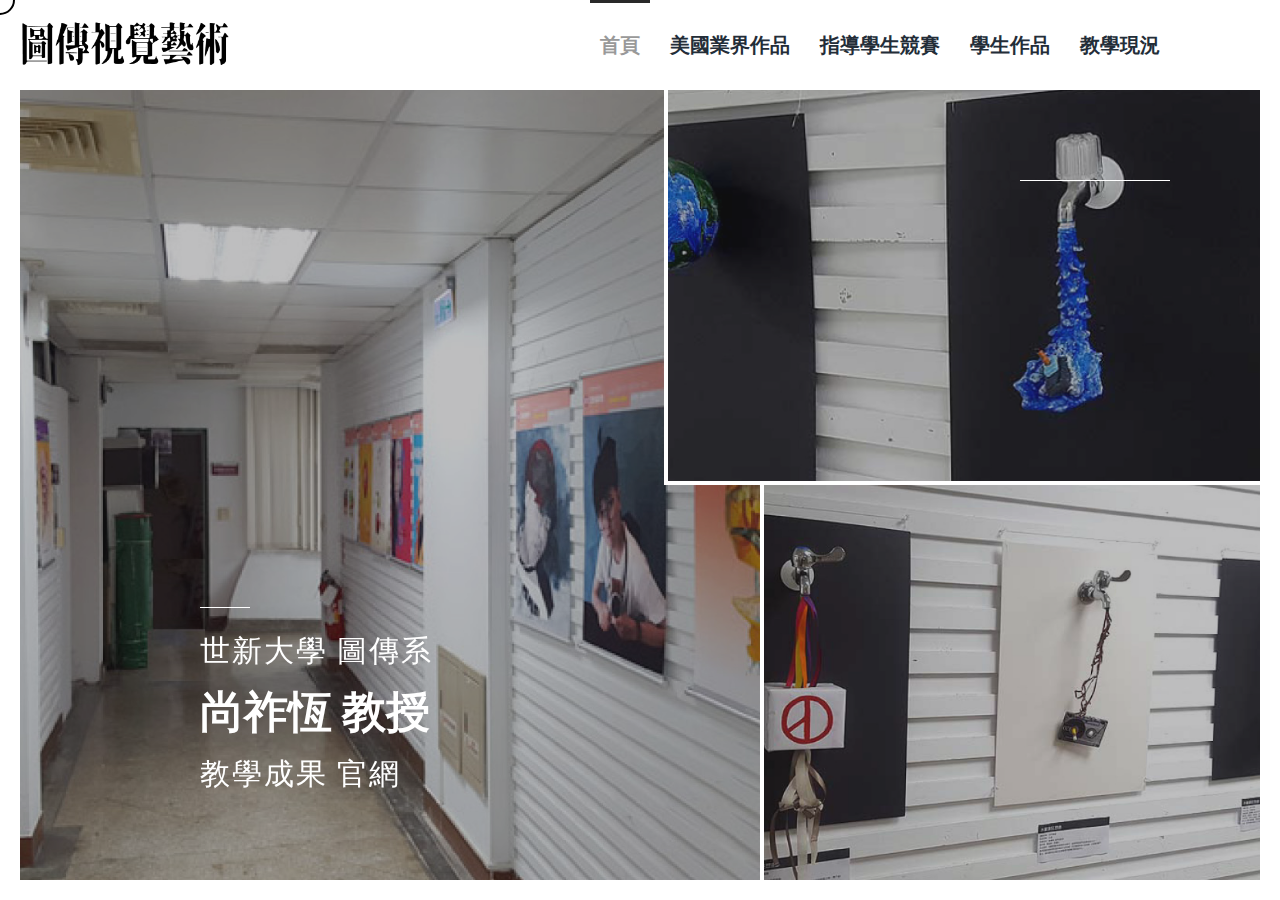
<file: index.html>
<!DOCTYPE HTML>
<html lang="en">
    <head>
        <!--=============== basic  ===============-->
        <meta charset="UTF-8">
        <meta name="KeyWords" content="世新大學,圖文傳播暨數位出版學系,視覺傳播概論,視覺藝術,向量設計,水龍頭狂想曲,尚祚恆" >
        <title>世新大學 圖文傳播暨數位出版學系 視覺傳播概論</title>
        <meta name="viewport" content="width=device-width, initial-scale=1.0, minimum-scale=1.0, maximum-scale=1.0, user-scalable=no">
        <meta name="robots" content="index, follow"/>
        <meta name="keywords" content=""/>
        <meta name="description" content=""/>
        <!--=============== css  ===============-->	
        <link type="text/css" rel="stylesheet" href="css/reset.css">
        <link type="text/css" rel="stylesheet" href="css/plugins.css">
        <link type="text/css" rel="stylesheet" href="css/style.css">
        <!--=============== favicons ===============-->
        <link rel="shortcut icon" href="images/1.png">
    </head>
    <body>
        <!--loader-->
        <div class="loader-wrap">
            <div class="spinner">
                <div class="double-bounce1"></div>
                <div class="double-bounce2"></div>
            </div>
        </div>
        <!--loader end-->
        <!-- main start  -->
        <div id="main">
            <!-- header start  -->
            <header class="main-header">
                <!-- logo   -->
                <a href="index.html" class="logo-holder"><img src="images/logo.png" alt=""></a>  
                <!-- logo end  -->		
                <!-- search -->				
                
                <!-- search end  -->
               
                <!-- mobile nav -->
                <div class="nav-button-wrap">
                    <div class="nav-button"><span></span><span></span><span></span></div>
                </div>
                <!-- mobile nav end-->				
                <!--  navigation -->
                <div class="nav-holder main-menu">
                    <nav>
                        <ul>
                            <li>
                                <a href="index.html" class="act-link">首頁</a>
                                <!--second level -->
                                
                                <!--second level end-->
                            </li>
                            <li>
                               <a href="work3.html">美國業界作品</a>
                                <!--second level -->
                                
                                <!--second level end-->
                            </li>
                             <li>
                               <a href="work2.html">指導學生競賽</a>
                                <!--second level -->
                                
                                <!--second level end-->
                            </li>
                             <li>
                               <a href="work.html">學生作品</a>
                                <!--second level -->
                                
                                <!--second level end-->
                            </li>
                            <li>
                                <a href="teacher.html">教學現況</a>
                            </li>
                            
                        </ul>
                    </nav>
                </div>
                <!-- navigation  end -->               
            </header>
            <!-- header end -->
            <!-- wrapper  -->	
            <div id="wrapper">
                <!--content -->	
                <div class="content full-height">
                    <!--home-main_container-->	
                    <div class="home-main_container">
                        <!--follow-wrap-->
                        <div class="follow-wrap">
                            <div class="follow-wrap_title">
                               
                            </div>
                            <div class="clearfix"></div>
                            <ul>
                                
                            </ul>
                        </div>
                        <!--follow-wrap end-->
                        <!--home-main_title-->
                        <div class="home-main_title">
                            <div class="home-main_title_item">
                                
                                <h4>世新大學 圖傳系</h4>
                                <h2>尚祚恆 教授 </h2>
                               <h4>教學成果 官網</h4>
                            </div>
                        </div>
                        <div class="slide-progress-wrap"><div class="slide-progress"></div></div>
                        <!--home-main_title end-->
                        <div class="slider-mask"></div>
                        <!--multi-slideshow-wrap_1 -->
                        <div class="multi-slideshow-wrap_1 ms-wrap">
                            <div class="full-height fl-wrap">
                                <!--ms-container-->
                                <div class="multi-slideshow_1 ms-container fl-wrap full-height">
                                    <div class="swiper-container">
                                        <div class="swiper-wrapper">
                                            <!--ms_item-->
                                            <div class="swiper-slide">
                                                <div class="ms_item fl-wrap">
                                                    <div class="bg" data-bg="images/bg/Z1.jpg"></div>
                                                    <div class="overlay"></div>
                                                </div>
                                            </div>
                                            <!--ms_item end-->
                                            <!--ms_item-->
                                            <div class="swiper-slide ">
                                                <div class="ms_item fl-wrap kenburns ">
                                                    <div class="bg" data-bg="images/bg/Z2.jpg"></div>
                                                    <div class="overlay"></div>
                                                </div>
                                            </div>
                                            <!--ms_item end-->
                                            <!--ms_item-->
                                            <div class="swiper-slide">
                                                <div class="ms_item fl-wrap">
                                                    <div class="bg" data-bg="images/bg/Z3.jpg"></div>
                                                    <div class="overlay"></div>
                                                </div>
                                            </div>
                                            <!--ms_item end-->                                                 
                                        </div>
                                    </div>
                                </div>
                                <!--ms-container end-->
                            </div>
                        </div>
                        <!--multi-slideshow-wrap_1 end-->
                        <!--multi-slideshow-wrap_2-->
                        <div class="multi-slideshow-wrap_2">
                            <div class="full-height fl-wrap">
                                <!--ms-container-->
                                <div class="multi-slideshow_2 ms-container fl-wrap full-height">
                                    <div class="swiper-container">
                                        <div class="swiper-wrapper">
                                            <!--ms_item-->
                                            <div class="swiper-slide">
                                                <div class="ms_item2 fl-wrap">
                                                    <div class="bg" data-bg="images/bg/Z4.jpg"></div>
                                                    <div class="overlay"></div>
                                                </div>
                                            </div>
                                            <!--ms_item end-->
                                            <!--ms_item-->
                                            <div class="swiper-slide">
                                                <div class="ms_item2 fl-wrap">
                                                    <div class="bg" data-bg="images/bg/Z5.jpg"></div>
                                                    <div class="overlay"></div>
                                                </div>
                                            </div>
                                            <!--ms_item end-->
                                            <!--ms_item-->
                                            <div class="swiper-slide">
                                                <div class="ms_item2 fl-wrap kenburns ">
                                                    <div class="bg" data-bg="images/bg/Z6.jpg"></div>
                                                    <div class="overlay"></div>
                                                </div>
                                            </div>
                                            <!--ms_item end-->                                                 
                                        </div>
                                    </div>
                                </div>
                                <!--ms-container end-->                
                            </div>
                        </div>
                        <!--multi-slideshow-wrap_2 end-->
                        <!--multi-slideshow-wrap_3-->
                        <div class="multi-slideshow-wrap_3">
                            <div class="full-height fl-wrap">
                                <!--ms-container-->
                                <div class="multi-slideshow_3 ms-container fl-wrap full-height">
                                    <div class="swiper-container" dir="rtl">
                                        <div class="swiper-wrapper">
                                            <!--ms_item-->
                                            <div class="swiper-slide">
                                                <div class="ms_item3 fl-wrap kenburns">
                                                    <div class="bg" data-bg="images/bg/Z7.jpg"></div>
                                                    <div class="overlay"></div>
                                                </div>
                                            </div>
                                            <!--ms_item end-->
                                            <!--ms_item-->
                                            <div class="swiper-slide">
                                                <div class="ms_item3 fl-wrap">
                                                    <div class="bg" data-bg="images/bg/Z8.jpg"></div>
                                                    <div class="overlay"></div>
                                                </div>
                                            </div>
                                            <!--ms_item end-->
                                            <!--ms_item-->
                                            <div class="swiper-slide">
                                                <div class="ms_item3 fl-wrap">
                                                    <div class="bg" data-bg="images/bg/Z9.jpg"></div>
                                                    <div class="overlay"></div>
                                                </div>
                                            </div>
                                            <!--ms_item end-->                                                 
                                        </div>
                                    </div>
                                </div>
                                <!--ms-container end-->   
                            </div>
                        </div>
                        <!--multi-slideshow-wrap_3 end-->
                    </div>
                    <!--home-main_container end-->	
                </div>
                <!--content end-->	
                <!--share-wrapper-->
                <div class="share-wrapper">
                    <div class="share-container fl-wrap  isShare"></div>
                </div>
                <!--share-wrapper end-->
            </div>
            <!-- wrapper end -->
            <!-- sidebar -->
            <div class="sb-overlay"></div>
            <div class="hiiden-sidebar-wrap outsb">
                <!-- sb-widget-wrap-->
                <div class="sb-widget-wrap fl-wrap">
                   
                    <div class="sb-widget  fl-wrap">
                       
                        <div class="subcribe-form fl-wrap">
                            <form id="subscribe">
                                
                            </form>
                        </div>
                    </div>
                </div>
                <!-- sb-widget-wrap end--> 
                <!-- sb-widget-wrap-->
                <div class="sb-widget-wrap fl-wrap">
                   
                    <div class="sb-widget fl-wrap">
                        <div class='jr-insta-thumb' id="insta-content" data-instatoken="3075034521.5d9aa6a.284ff8339f694dbfac8f265bf3e93c8a">
                        </div>
                    </div>
                </div>
                <!-- sb-widget-wrap end--> 
                <!-- sb-widget-wrap-->
                <div class="sb-widget-wrap fl-wrap">
                   
                    <div class="sb-widget    fl-wrap">
                        <div class="sidebar-social fl-wrap">
                            <ul>
                               
                            </ul>
                        </div>
                    </div>
                </div>
                <!-- sb-widget-wrap end-->                                   
                <!-- sb-widget-wrap-->
                <div class="sb-widget-wrap fl-wrap">
                   
                    <div class="sb-widget  fl-wrap">
                        <div id="footer-twiit"></div>
                        
                    </div>
                </div>
                <!-- sb-widget-wrap end-->    
            </div>
            <!-- sidebar end -->
            <!-- cursor-->
            <div class="element">
                <div class="element-item"></div>
            </div>
            <!-- cursor end-->     
        </div>
        <!-- Main end -->
        <!--=============== scripts  ===============-->
        <script type="text/javascript" src="js/jquery.min.js"></script>
        <script type="text/javascript" src="js/plugins.js"></script>
        <script type="text/javascript" src="js/scripts.js"></script>
    </body>
</html>
</file>
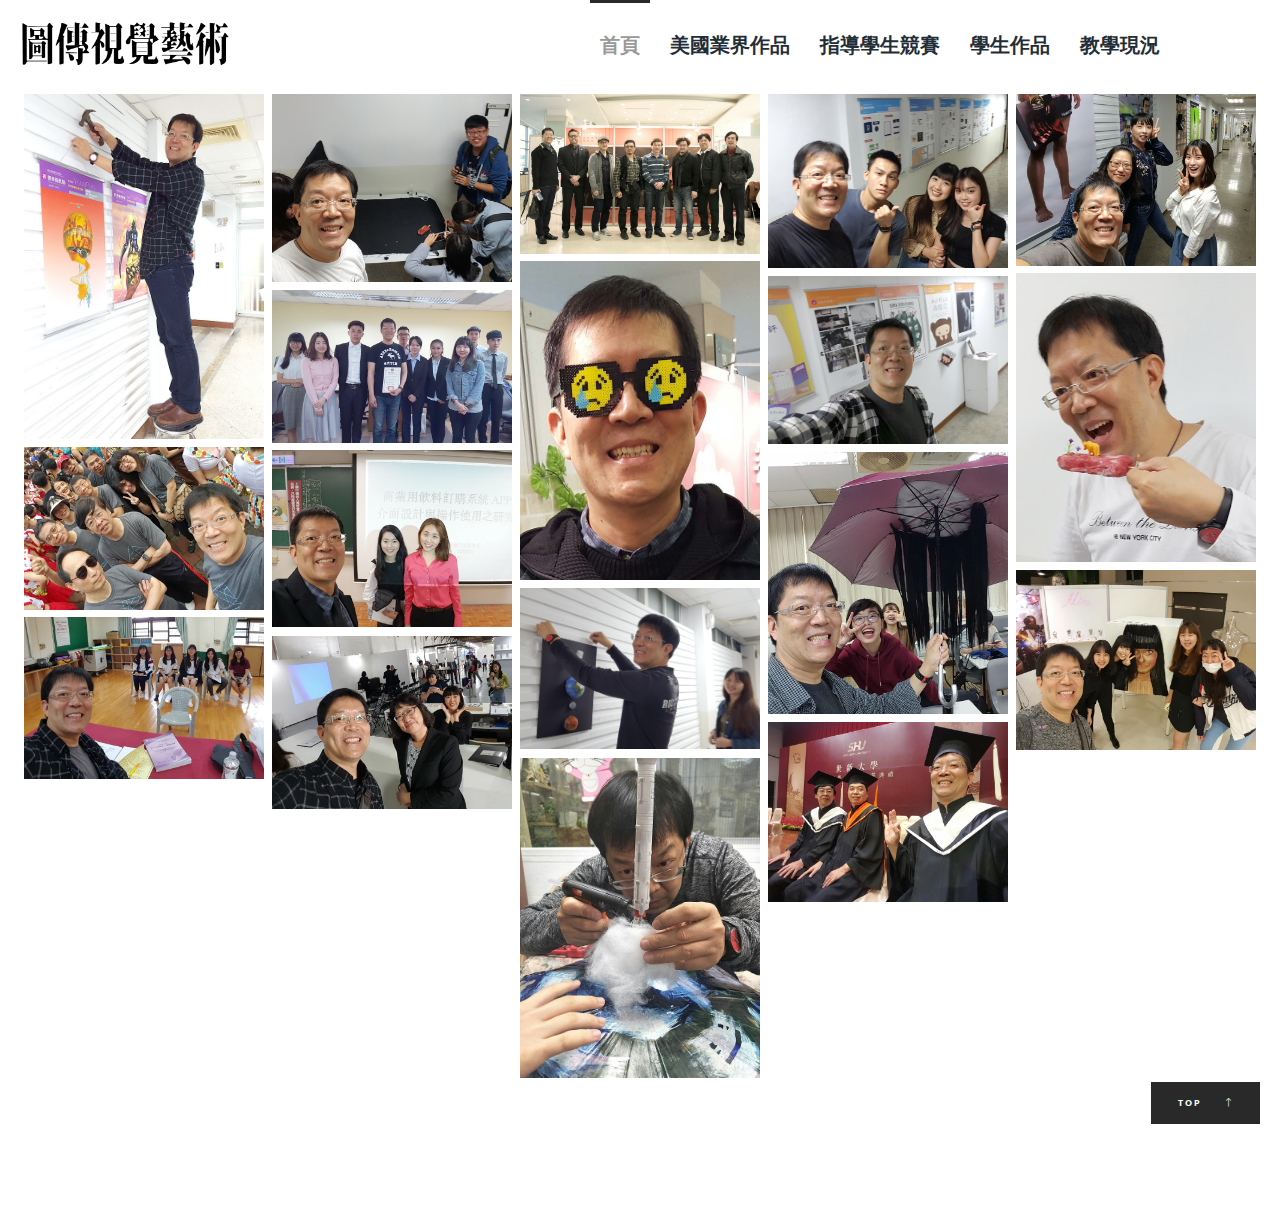
<file: teacher.html>
<!DOCTYPE HTML>
<html lang="en">
    <head>
        <!--=============== basic  ===============-->
        <meta charset="UTF-8">
         <meta name="KeyWords" content="世新大學,圖文傳播暨數位出版學系,視覺傳播概論,視覺藝術,向量設計,水龍頭狂想曲,尚祚恆" >
        <title>世新大學 圖文傳播暨數位出版學系 視覺傳播概論</title>
        <meta name="viewport" content="width=device-width, initial-scale=1.0, minimum-scale=1.0, maximum-scale=1.0, user-scalable=no">
        <meta name="robots" content="index, follow"/>
        <meta name="keywords" content=""/>
        <meta name="description" content=""/>
        <!--=============== css  ===============-->	
        <link type="text/css" rel="stylesheet" href="css/reset.css">
        <link type="text/css" rel="stylesheet" href="css/plugins.css">
        <link type="text/css" rel="stylesheet" href="css/style.css">
        <!--=============== favicons ===============-->
        <link rel="shortcut icon" href="images/1.png">
    </head>
    <body>
        <!--loader-->
        <div class="loader-wrap">
            <div class="spinner">
                <div class="double-bounce1"></div>
                <div class="double-bounce2"></div>
            </div>
        </div>
        <!--loader end-->
        <!-- main start  -->
        <div id="main">
            <!-- header start  -->
            <header class="main-header">
                <!-- logo   -->
                <a href="index.html" class="logo-holder"><img src="images/logo.png" alt=""></a>  
                <!-- logo end  -->		
                <!-- search -->				
               
                <!-- search end  -->
               
                <!-- mobile nav -->
                <div class="nav-button-wrap">
                    <div class="nav-button"><span></span><span></span><span></span></div>
                </div>
                <!-- mobile nav end-->				
                <!--  navigation -->
                <div class="nav-holder main-menu">
                    <nav>
                        <ul>
                             <li>
                                <a href="index.html" class="act-link">首頁</a>
                                <!--second level -->
                                
                                <!--second level end-->
                            </li>
                            <li>
                               <a href="work3.html">美國業界作品</a>
                                <!--second level -->
                                
                                <!--second level end-->
                            </li>
                             <li>
                               <a href="work2.html">指導學生競賽</a>
                                <!--second level -->
                                
                                <!--second level end-->
                            </li>
                             <li>
                               <a href="work.html">學生作品</a>
                                <!--second level -->
                                
                                <!--second level end-->
                            </li>
                            <li>
                                <a href="teacher.html">教學現況</a>
                            </li>
                        </ul>
                    </nav>
                </div>
                <!-- navigation  end -->               
            </header>
            <!-- header end -->
            <!-- wrapper  -->	
            <div id="wrapper">
                <!-- content -->	
                <div class="content">
                    <!--bottom-filter-wrap-->	
                  
                        <div class="scroll-down-wrap">
                            <div >
                                
                            </div>
                            
                        </div>
                       
                       
                    </div>
                    <!--bottom-filter-wrap end-->	
                    <div class="ff_panel-conainer fl-wrap">
                        <!-- portfolio start -->
                        <div class="gallery-items min-pad   four-column fl-wrap lightgallery">
                            <!-- gallery-item-->
                            <div class="gallery-item nature">
                                <div class="grid-item-holder hov_zoom">
                                    <img  src="images/folio/z1.jpg"    alt="">
                                    <a href="images/folio/z1.jpg" class="box-media-zoom   popup-image"><i class="fal fa-search"></i></a>                                    
                                    <div class="thumb-info">
                                       
                                        <p></p>
                                    </div>
                                </div>
                            </div>
                            <!-- gallery-item end-->
                            <div class="gallery-item seven">
                                <div class="grid-item-holder hov_zoom">
                                    <img  src="images/folio/z2.jpg"    alt="">
                                    <a href="images/folio/z2.jpg" class="box-media-zoom   popup-image"><i class="fal fa-search"></i></a>
                                    <div class="thumb-info">
                                       
                                        <p></p>
                                    </div>
                                </div>
                            </div>
                            <!-- gallery-item-->
                            <div class="gallery-item couples">
                                <div class="grid-item-holder hov_zoom">
                                    <img  src="images/folio/z3.jpg"    alt="">
                                    <a href="images/folio/z3.jpg" class="box-media-zoom   popup-image"><i class="fal fa-search"></i></a>                                    
                                    <div class="thumb-info">
                                       
                                        <p></p>
                                    </div>
                                </div>
                            </div>
                            <!-- gallery-item end-->
                            <div class="gallery-item outdoor">
                                <div class="grid-item-holder hov_zoom">
                                    <img  src="images/folio/z4.jpg"    alt="">
                                    <a href="images/folio/z4.jpg" class="box-media-zoom   popup-image"><i class="fal fa-search"></i></a>
                                    <div class="thumb-info">
                                       
                                        <p></p>
                                    </div>
                                </div>
                            </div>
                            <div class="gallery-item seven">
                                <div class="grid-item-holder hov_zoom">
                                    <img  src="images/folio/z5.jpg"    alt="">
                                    <a href="images/folio/z5.jpg" class="box-media-zoom   popup-image"><i class="fal fa-search"></i></a>
                                    <div class="thumb-info">
                                        
                                        <p></p>
                                    </div>
                                </div>
                            </div>
                            <div class="gallery-item outdoor">
                                <div class="grid-item-holder hov_zoom">
                                    <img  src="images/folio/z6.jpg"    alt="">
                                    <a href="images/folio/z6.jpg" class="box-media-zoom   popup-image"><i class="fal fa-search"></i></a>
                                    <div class="thumb-info">
                                        <h3>指導老師:尚祚恆</h3>
                                        <p></p>
                                    </div>
                                </div>
                            </div>
                            <div class="gallery-item couples">
                                <div class="grid-item-holder hov_zoom">
                                    <img  src="images/folio/z7.jpg"    alt="">
                                    <a href="images/folio/z7.jpg" class="box-media-zoom   popup-image"><i class="fal fa-search"></i></a>                                    
                                    <div class="thumb-info">
                                        
                                        <p></p>
                                    </div>
                                </div>
                            </div>
                            <div class="gallery-item seven">
                                <div class="grid-item-holder hov_zoom">
                                    <img  src="images/folio/z8.jpg"    alt="">
                                    <a href="images/folio/z8.jpg" class="box-media-zoom   popup-image"><i class="fal fa-search"></i></a>
                                    <div class="thumb-info">
                                        
                                        <p></p>
                                    </div>
                                </div>
                            </div>
                            <!-- gallery-item-->
                            <div class="gallery-item outdoor">
                                <div class="grid-item-holder hov_zoom">
                                    <img  src="images/folio/z9.jpg"    alt="">
                                    <a href="images/folio/z9.jpg" class="box-media-zoom   popup-image"><i class="fal fa-search"></i></a>
                                    <div class="thumb-info">
                                       
                                        <p></p>
                                    </div>
                                </div>
                            </div>
                            <div class="gallery-item models">
                                <div class="grid-item-holder hov_zoom">
                                    <img  src="images/folio/z10.jpg"    alt="">
                                    <a href="images/folio/z10.jpg" class="box-media-zoom   popup-image"><i class="fal fa-search"></i></a>                                    
                                    <div class="thumb-info">
                                        
                                        <p></p>
                                    </div>
                                </div>
                            </div>
                            <div class="gallery-item seven">
                                <div class="grid-item-holder hov_zoom">
                                    <img  src="images/folio/z11.jpg"    alt="">
                                    <a href="images/folio/z11.jpg" class="box-media-zoom   popup-image"><i class="fal fa-search"></i></a>
                                    <div class="thumb-info">
                                        
                                        <p></p>
                                    </div>
                                </div>
                            </div>
                            <div class="gallery-item outdoor">
                                <div class="grid-item-holder hov_zoom">
                                    <img  src="images/folio/z12.jpg"    alt="">
                                    <a href="images/folio/z12.jpg" class="box-media-zoom   popup-image"><i class="fal fa-search"></i></a>
                                    <div class="thumb-info">
                                        
                                        <p></p>
                                    </div>
                                </div>
                            </div>
                            <div class="gallery-item couples">
                                <div class="grid-item-holder hov_zoom">
                                    <img  src="images/folio/z13.jpg"    alt="">
                                    <a href="images/folio/z13.jpg" class="box-media-zoom   popup-image"><i class="fal fa-search"></i></a>                                    
                                    <div class="thumb-info">
                                       
                                        <p></p>
                                    </div>
                                </div>
                            </div>
                            <!-- gallery-item end-->                           
                            <div class="gallery-item seven">
                                <div class="grid-item-holder hov_zoom">
                                    <img  src="images/folio/z14.jpg"    alt="">
                                    <a href="images/folio/z14.jpg" class="box-media-zoom   popup-image"><i class="fal fa-search"></i></a>
                                    <div class="thumb-info">
                                       
                                        <p></p>
                                    </div>
                                </div>
                            </div>
                            <!-- gallery-item-->
                            <div class="gallery-item outdoor">
                                <div class="grid-item-holder hov_zoom">
                                    <img  src="images/folio/z15.jpg"    alt="">
                                    <a href="images/folio/z15.jpg" class="box-media-zoom   popup-image"><i class="fal fa-search"></i></a>
                                    <div class="thumb-info">
                                        
                                        <p></p>
                                    </div>
                                </div>
                            </div>
                            <div class="gallery-item nature">
                                <div class="grid-item-holder hov_zoom">
                                    <img  src="images/folio/z16.jpg"    alt="">
                                    <a href="images/folio/z16.jpg" class="box-media-zoom   popup-image"><i class="fal fa-search"></i></a>                                    
                                    <div class="thumb-info">
                                        
                                        <p></p>
                                    </div>
                                </div>
                            </div>
                            <div class="gallery-item couples">
                                <div class="grid-item-holder hov_zoom">
                                    <img  src="images/folio/z17.jpg"    alt="">
                                    <a href="images/folio/z17.jpg" class="box-media-zoom   popup-image"><i class="fal fa-search"></i></a>                                    
                                    <div class="thumb-info">
                                        
                                        <p></p>
                                    </div>
                                </div>
                            </div>
                            <div class="gallery-item outdoor">
                                <div class="grid-item-holder hov_zoom">
                                    <img  src="images/folio/z18.jpg"    alt="">
                                    <a href="images/folio/z18.jpg" class="box-media-zoom   popup-image"><i class="fal fa-search"></i></a>
                                    <div class="thumb-info">
                                       
                                        <p></p>
                                    </div>
                                </div>
                            </div>
                            <!-- gallery-item end-->                            
                           
                            <!-- gallery-item end-->                                                            							
                        </div>
                        <!-- portfolio end -->
                     
                    
           
                      <a href="#" class="to-top-btn to-top">top <i class="fal fa-long-arrow-up"></i></a>   
                       
         </div>
                   
        </div>
        <!-- Main end -->
        <!--=============== scripts  ===============-->
        <script type="text/javascript" src="js/jquery.min.js"></script>
        <script type="text/javascript" src="js/plugins.js"></script>
        <script type="text/javascript" src="js/scripts.js"></script>
    </body>
</html>
</file>
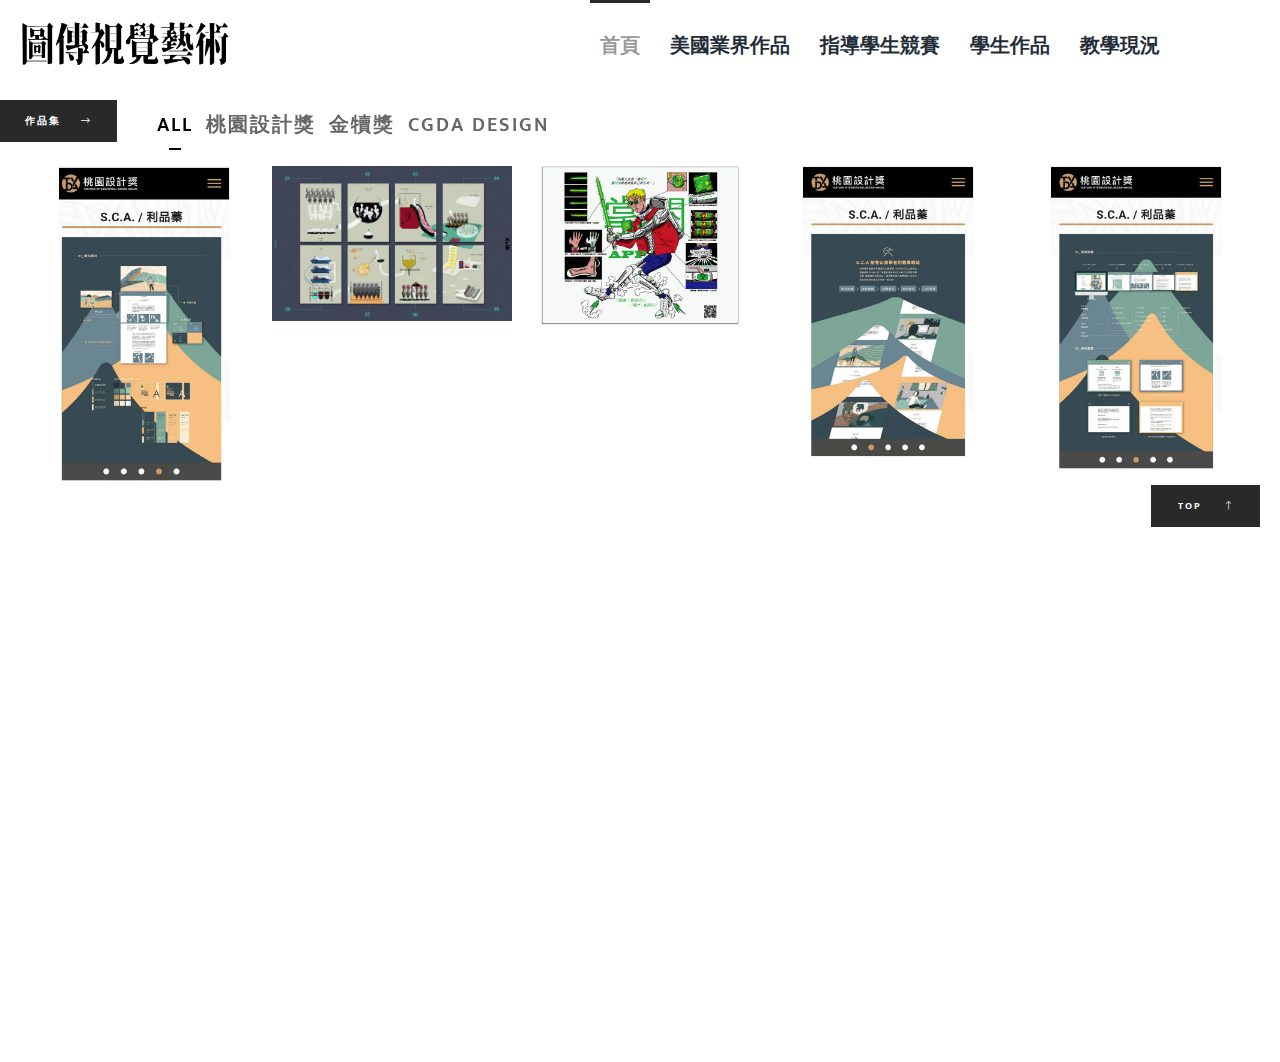
<file: work 2.html>
<!DOCTYPE HTML>
<html lang="en">
    <head>
        <!--=============== basic  ===============-->
        <meta charset="UTF-8">
         <meta name="KeyWords" content="世新大學,圖文傳播暨數位出版學系,視覺傳播概論,視覺藝術,向量設計,水龍頭狂想曲,尚祚恆" >
        <title>世新大學 圖文傳播暨數位出版學系 視覺傳播概論</title>
        <meta name="viewport" content="width=device-width, initial-scale=1.0, minimum-scale=1.0, maximum-scale=1.0, user-scalable=no">
        <meta name="robots" content="index, follow"/>
        <meta name="keywords" content=""/>
        <meta name="description" content=""/>
        <!--=============== css  ===============-->	
        <link type="text/css" rel="stylesheet" href="css/reset.css">
        <link type="text/css" rel="stylesheet" href="css/plugins.css">
        <link type="text/css" rel="stylesheet" href="css/style.css">
        <!--=============== favicons ===============-->
        <link rel="shortcut icon" href="images/1.png">
    </head>
    <body>
        <!--loader-->
        <div class="loader-wrap">
            <div class="spinner">
                <div class="double-bounce1"></div>
                <div class="double-bounce2"></div>
            </div>
        </div>
        <!--loader end-->
        <!-- main start  -->
        <div id="main">
            <!-- header start  -->
            <header class="main-header">
                <!-- logo   -->
                <a href="index.html" class="logo-holder"><img src="images/logo.png" alt=""></a>  
                <!-- logo end  -->		
                <!-- search -->				
               
                <!-- search end  -->
               
                <!-- mobile nav -->
                <div class="nav-button-wrap">
                    <div class="nav-button"><span></span><span></span><span></span></div>
                </div>
                <!-- mobile nav end-->				
                <!--  navigation -->
                <div class="nav-holder main-menu">
                    <nav>
                        <ul>
                             <li>
                                <a href="index.html" class="act-link">首頁</a>
                                <!--second level -->
                                
                                <!--second level end-->
                            </li>
                            <li>
                               <a href="teacherwork.html">美國業界作品</a>
                                <!--second level -->
                                
                                <!--second level end-->
                            </li>
                             <li>
                               <a href="work2.html">指導學生競賽</a>
                                <!--second level -->
                                
                                <!--second level end-->
                            </li>
                             <li>
                               <a href="work.html">學生作品</a>
                                <!--second level -->
                                
                                <!--second level end-->
                            </li>
                            <li>
                                <a href="teacher.html">教學現況</a>
                            </li>
                        </ul>
                    </nav>
                </div>
                <!-- navigation  end -->               
            </header>
            <!-- header end -->
            <!-- wrapper  -->	
            <div id="wrapper">
                <!-- content -->	
                <div class="content">
                    <!--bottom-filter-wrap-->	
                  
                        <div class="scroll-down-wrap">
                            <div >
                                
                            </div>
                            
                        </div>
                        <div class="filter-title">作品集<i class="fal fa-long-arrow-right"></i></div>
                        <div class="gallery-filters">
                            <a href="#" class="gallery-filter  gallery-filter-active" data-filter="*">All</a>
                            <a href="#" class="gallery-filter" data-filter=".nature">桃園設計獎</a>
                            <a href="#" class="gallery-filter" data-filter=".models">金犢獎</a>
                            <a href="#" class="gallery-filter" data-filter=".couples">CGDA DESIGN</a>
                           
                        </div>
                       
                    </div>
                    <!--bottom-filter-wrap end-->	
                    <div class="ff_panel-conainer fl-wrap">
                        <!-- portfolio start -->
                        <div class="gallery-items min-pad   four-column fl-wrap lightgallery">
                            <!-- gallery-item-->
                            <div class="gallery-item nature">
                                <div class="grid-item-holder hov_zoom">
                                    <img  src="images/folio/IMG_20190730_093116.jpg"    alt="">
                                    <a href="images/folio/IMG_20190730_093116.jpg" class="box-media-zoom   popup-image"><i class="fal fa-search"></i></a>                                    
                                    <div class="thumb-info">
                                        <h3>利品蓁2019桃園設計獎--入圍(決選中)</h3>
                                        <p></p>
                                    </div>
                                </div>
                            </div>
                            <!-- gallery-item end-->
                           
                            <div class="gallery-item couples">
                                <div class="grid-item-holder hov_zoom">
                                    <img  src="images/folio/2018 CGDA.jpg"    alt="">
                                    <a href="images/folio/2018 CGDA.jpg" class="box-media-zoom   popup-image"><i class="fal fa-search"></i></a>                                    
                                    <div class="thumb-info">
                                        <h3>李品萱2018 CGDA DESIGN AWARD入圍</h3>
                                        <p></p>
                                    </div>
                                </div>
                            </div>
                           
                           
                           
                            
                            
                           
                            <div class="gallery-item models">
                                <div class="grid-item-holder hov_zoom">
                                    <img  src="images/folio/A104040074.jpg"    alt="">
                                    <a href="images/folio/A104040074.jpg" class="box-media-zoom   popup-image"><i class="fal fa-search"></i></a>                                    
                                    <div class="thumb-info">
                                        <h3>指導學生競賽-2馬晨瀚2019金犢獎--入圍</h3>
                                        <p></p>
                                    </div>
                                </div>
                            </div>
                           
                           
                                                    
                           
                            
                            <div class="gallery-item nature">
                                <div class="grid-item-holder hov_zoom">
                                    <img  src="images/folio/IMG_20190730_093219.jpg"    alt="">
                                    <a href="images/folio/IMG_20190730_093219.jpg" class="box-media-zoom   popup-image"><i class="fal fa-search"></i></a>                                    
                                    <div class="thumb-info">
                                        <h3>利品蓁2019桃園設計獎--入圍(決選中)</h3>
                                        <p></p>
                                    </div>
                                </div>
                            </div>
                           
                                                     
                           
                                 
                           
                           
                           
                            <div class="gallery-item nature">
                                <div class="grid-item-holder hov_zoom">
                                    <img  src="images/folio/IMG_20190730_093719.jpg"    alt="">
                                    <a href="images/folio/IMG_20190730_093719.jpg" class="box-media-zoom   popup-image"><i class="fal fa-search"></i></a>                                    
                                    <div class="thumb-info">
                                        <h3>利品蓁2019桃園設計獎--入圍(決選中)</h3>
                                        <p></p>
                                    </div>
                                </div>
                            </div>
                           
                            
                           
                           
                           
                            <!-- gallery-item end-->                                                            							
                        </div>
                        <!-- portfolio end -->
                     
                    
           
                      <a href="#" class="to-top-btn to-top">top <i class="fal fa-long-arrow-up"></i></a>   
                       
         </div>
                   
        </div>
        <!-- Main end -->
        <!--=============== scripts  ===============-->
        <script type="text/javascript" src="js/jquery.min.js"></script>
        <script type="text/javascript" src="js/plugins.js"></script>
        <script type="text/javascript" src="js/scripts.js"></script>
    </body>
</html>
</file>
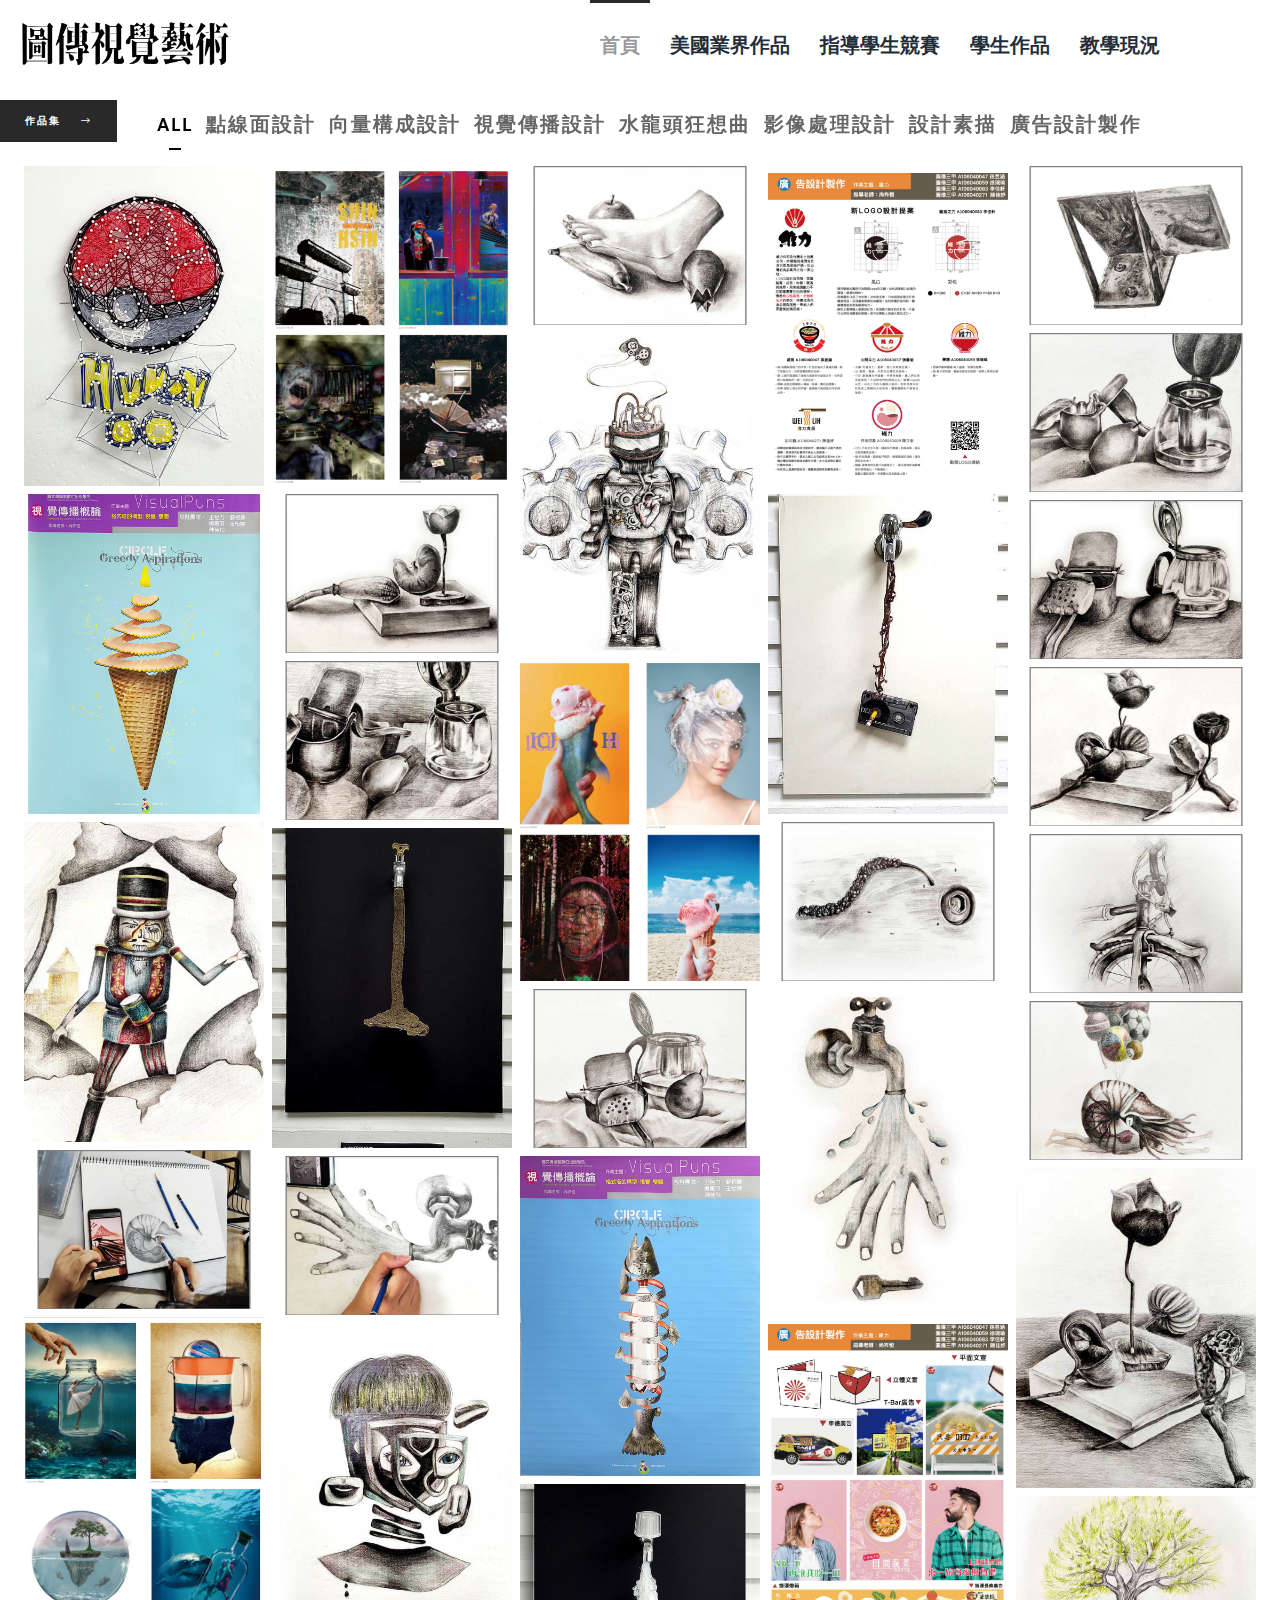
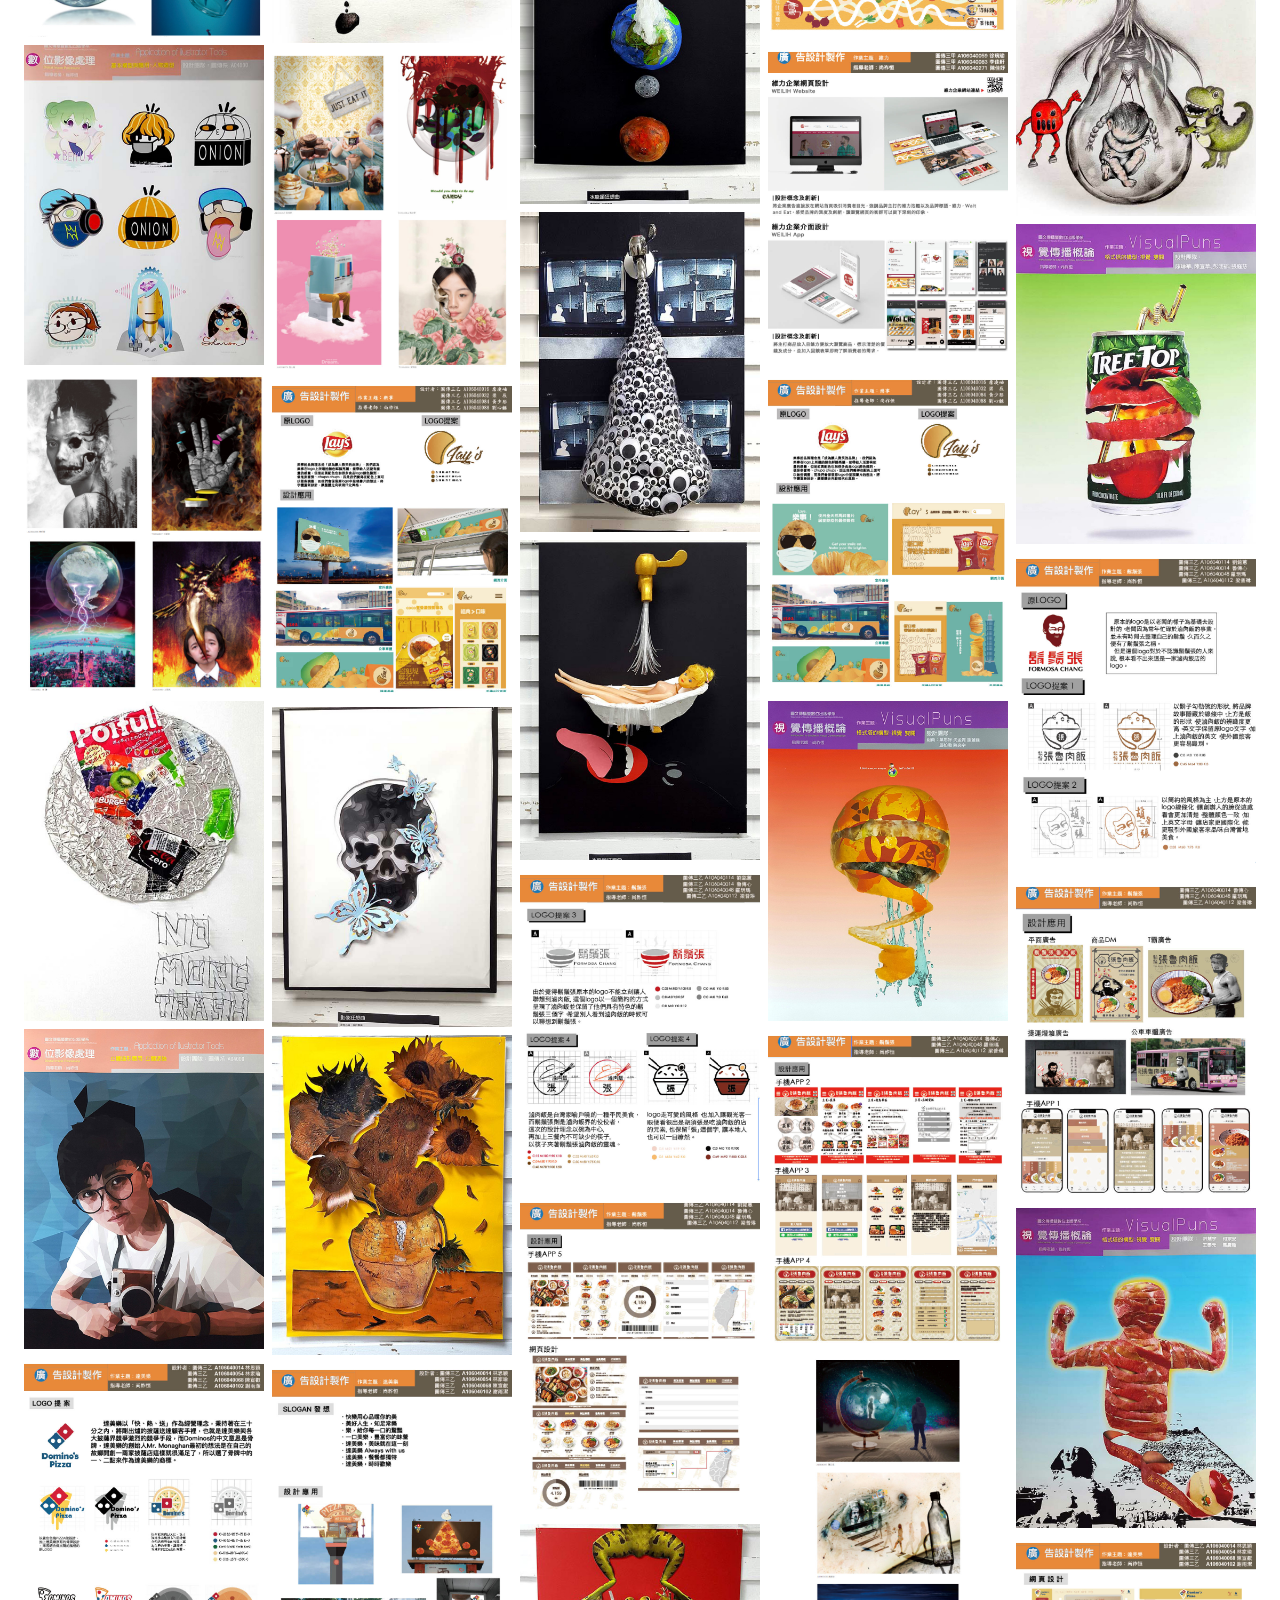
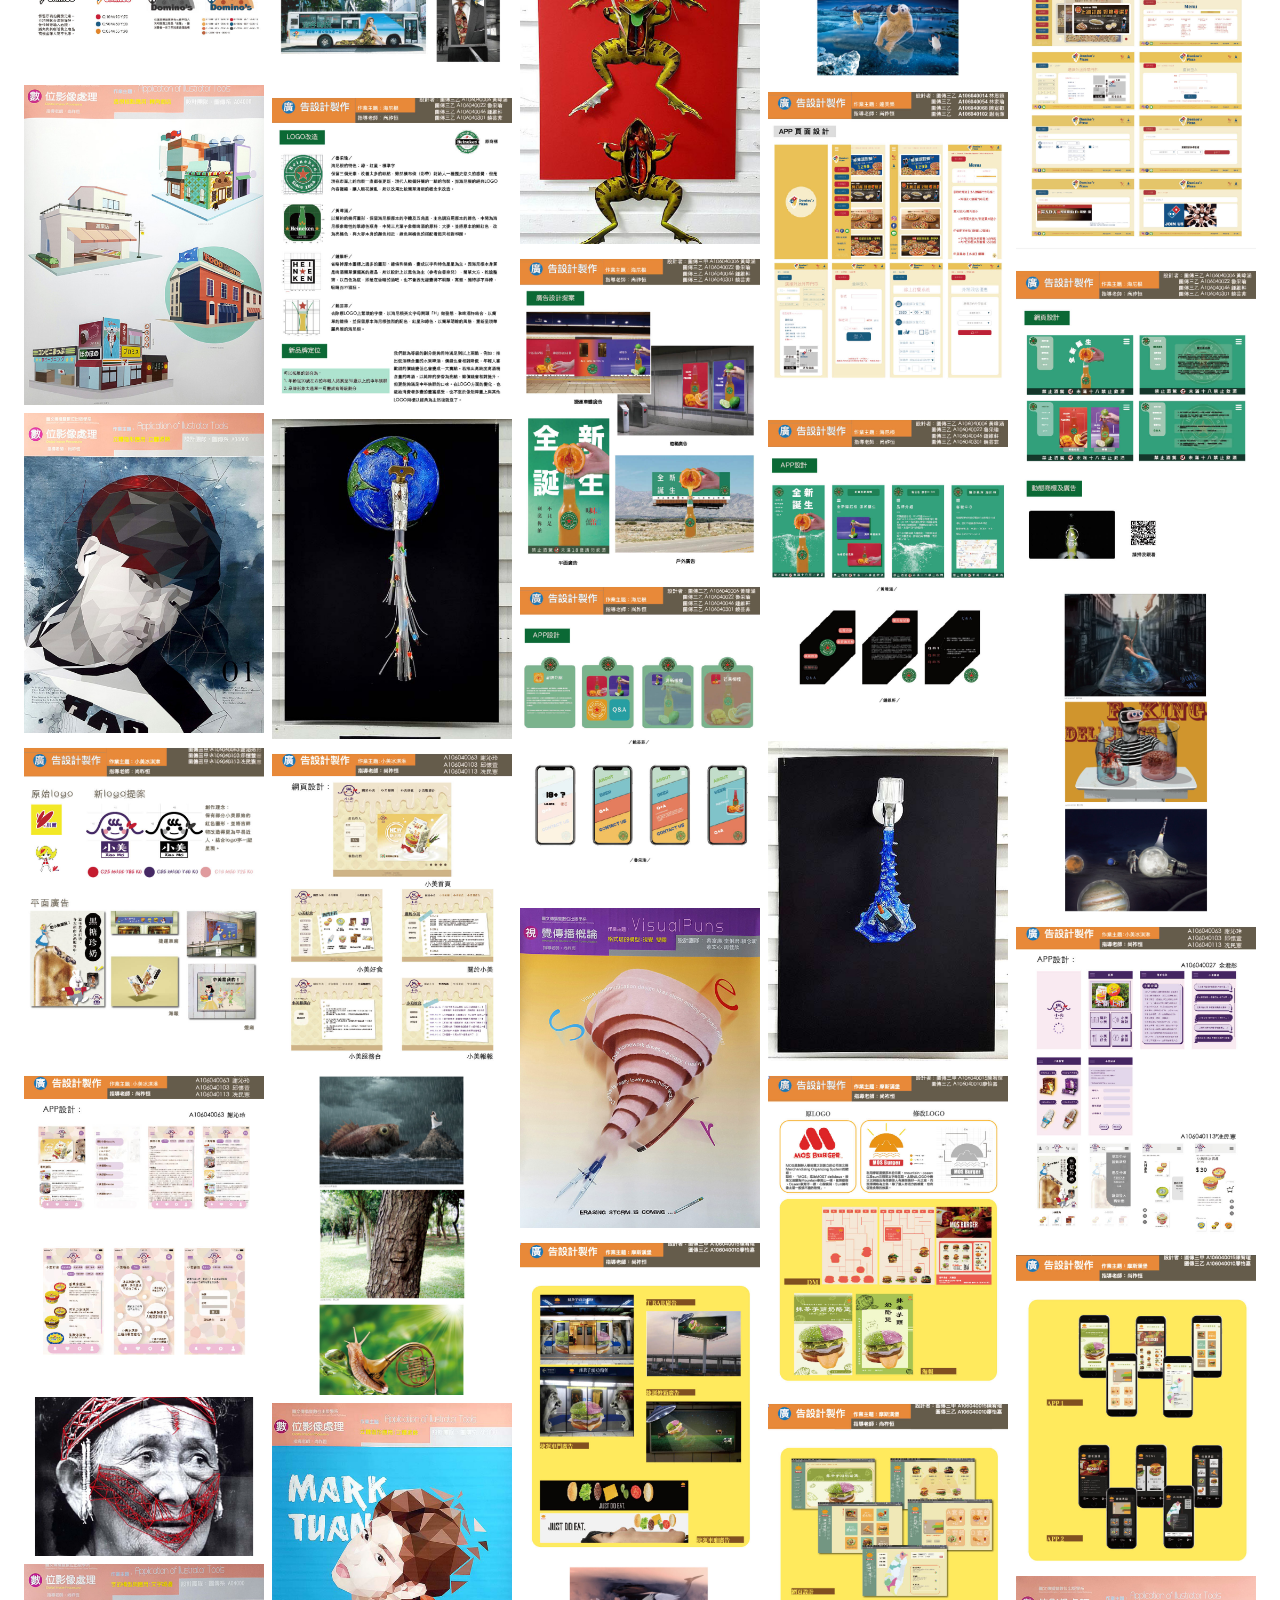
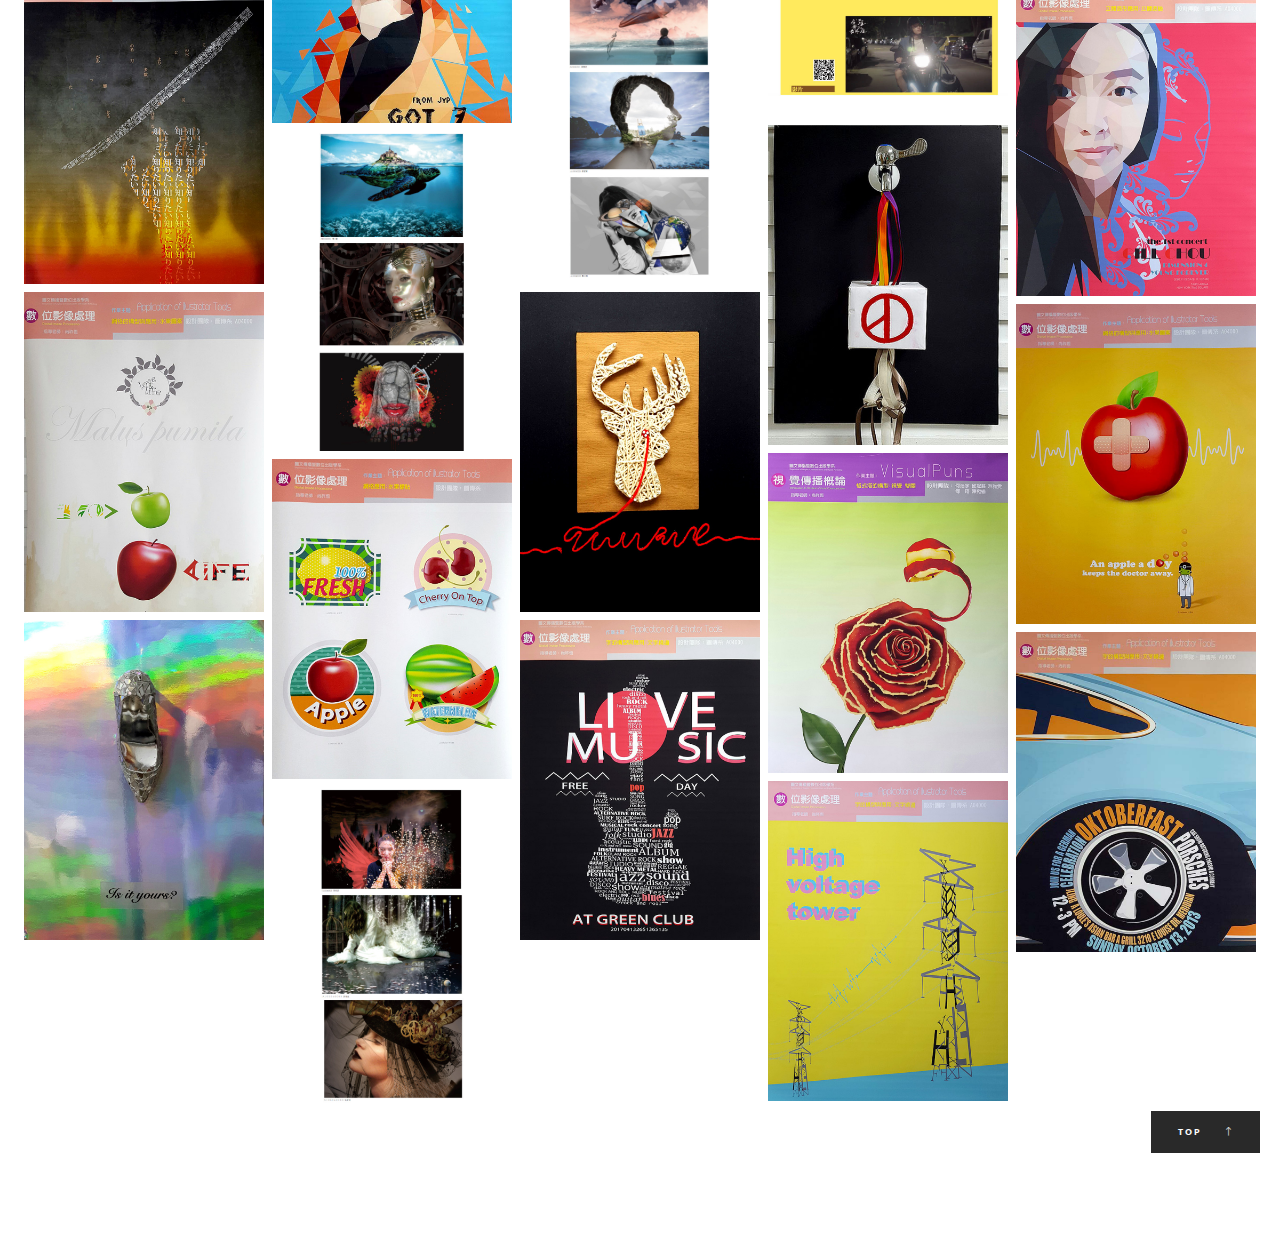
<file: work.html>
<!DOCTYPE HTML>
<html lang="en">
    <head>
        <!--=============== basic  ===============-->
        <meta charset="UTF-8">
         <meta name="KeyWords" content="世新大學,圖文傳播暨數位出版學系,視覺傳播概論,視覺藝術,向量設計,水龍頭狂想曲,尚祚恆" >
        <title>世新大學 圖文傳播暨數位出版學系 視覺傳播概論</title>
        <meta name="viewport" content="width=device-width, initial-scale=1.0, minimum-scale=1.0, maximum-scale=1.0, user-scalable=no">
        <meta name="robots" content="index, follow"/>
        <meta name="keywords" content=""/>
        <meta name="description" content=""/>
        <!--=============== css  ===============-->	
        <link type="text/css" rel="stylesheet" href="css/reset.css">
        <link type="text/css" rel="stylesheet" href="css/plugins.css">
        <link type="text/css" rel="stylesheet" href="css/style.css">
        <!--=============== favicons ===============-->
        <link rel="shortcut icon" href="images/1.png">
    </head>
    <body>
        <!--loader-->
        <div class="loader-wrap">
            <div class="spinner">
                <div class="double-bounce1"></div>
                <div class="double-bounce2"></div>
            </div>
        </div>
        <!--loader end-->
        <!-- main start  -->
        <div id="main">
            <!-- header start  -->
            <header class="main-header">
                <!-- logo   -->
                <a href="index.html" class="logo-holder"><img src="images/logo.png" alt=""></a>  
                <!-- logo end  -->		
                <!-- search -->				
               
                <!-- search end  -->
               
                <!-- mobile nav -->
                <div class="nav-button-wrap">
                    <div class="nav-button"><span></span><span></span><span></span></div>
                </div>
                <!-- mobile nav end-->				
                <!--  navigation -->
                <div class="nav-holder main-menu">
                    <nav>
                        <ul>
                            <li>
                                <a href="index.html" class="act-link">首頁</a>
                                <!--second level -->
                                
                                <!--second level end-->
                            </li>
                            <li>
                               <a href="work3.html">美國業界作品</a>
                                <!--second level -->
                                
                                <!--second level end-->
                            </li>
                             <li>
                               <a href="work2.html">指導學生競賽</a>
                                <!--second level -->
                                
                                <!--second level end-->
                            </li>
                             <li>
                               <a href="work.html">學生作品</a>
                                <!--second level -->
                                
                                <!--second level end-->
                            </li>
                            <li>
                                <a href="teacher.html">教學現況</a>
                            </li>
                        </ul>
                    </nav>
                </div>
                <!-- navigation  end -->               
            </header>
            <!-- header end -->
            <!-- wrapper  -->	
            <div id="wrapper">
                <!-- content -->	
                <div class="content">
                    <!--bottom-filter-wrap-->	
                  
                        <div class="scroll-down-wrap">
                            <div >
                                
                            </div>
                            
                        </div>
                        <div class="filter-title">作品集<i class="fal fa-long-arrow-right"></i></div>
                        <div class="gallery-filters">
                            <a href="#" class="gallery-filter  gallery-filter-active" data-filter="*">All</a>
                            <a href="#" class="gallery-filter" data-filter=".nature">點線面設計</a>
                            <a href="#" class="gallery-filter" data-filter=".models">向量構成設計</a>
                            <a href="#" class="gallery-filter" data-filter=".couples">視覺傳播設計</a>
                            <a href="#" class="gallery-filter" data-filter=".outdoor">水龍頭狂想曲</a>
                            <a href="#" class="gallery-filter" data-filter=".seven">影像處理設計</a>
                            <a href="#" class="gallery-filter" data-filter=".eight">設計素描</a>
                            <a href="#" class="gallery-filter" data-filter=".nine">廣告設計製作</a>
                        </div>
                       
                    </div>
                    <!--bottom-filter-wrap end-->	
                    <div class="ff_panel-conainer fl-wrap">
                        <!-- portfolio start -->
                        <div class="gallery-items min-pad   four-column fl-wrap lightgallery">
                            <!-- gallery-item-->
                            <div class="gallery-item nature">
                                <div class="grid-item-holder hov_zoom">
                                    <img  src="images/folio/A1.jpg"    alt="">
                                    <a href="images/folio/A1.jpg" class="box-media-zoom   popup-image"><i class="fal fa-search"></i></a>                                    
                                    <div class="thumb-info">
                                        <h3>點線面設計</h3>
                                        <p></p>
                                    </div>
                                </div>
                            </div>
                            <!-- gallery-item end-->
                            <div class="gallery-item seven">
                                <div class="grid-item-holder hov_zoom">
                                    <img  src="images/folio/S1.jpg"    alt="">
                                    <a href="images/folio/S1.jpg" class="box-media-zoom   popup-image"><i class="fal fa-search"></i></a>
                                    <div class="thumb-info">
                                        <h3>影像處理設計</h3>
                                        <p></p>
                                    </div>
                                </div>
                            </div>
                             <div class="gallery-item eight">
                                <div class="grid-item-holder hov_zoom">
                                    <img  src="images/folio/e7.jpg"    alt="">
                                    <a href="images/folio/e7.jpg" class="box-media-zoom   popup-image"><i class="fal fa-search"></i></a>
                                    <div class="thumb-info">
                                        <h3>設計素描</h3>
                                        <p></p>
                                    </div>
                                </div>
                            </div>
                           <div class="gallery-item nine">
                                <div class="grid-item-holder hov_zoom">
                                    <img  src="images/folio/f1.jpg"    alt="">
                                    <a href="images/folio/f1.jpg" class="box-media-zoom   popup-image"><i class="fal fa-search"></i></a>
                                    <div class="thumb-info">
                                        <h3>廣告設計製作</h3>
                                        <p></p>
                                    </div>
                                </div>
                            </div>
                            <div class="gallery-item eight">
                                <div class="grid-item-holder hov_zoom">
                                    <img  src="images/folio/e8.jpg"    alt="">
                                    <a href="images/folio/e8.jpg" class="box-media-zoom   popup-image"><i class="fal fa-search"></i></a>
                                    <div class="thumb-info">
                                        <h3>設計素描</h3>
                                        <p></p>
                                    </div>
                                </div>
                            </div>
                           <div class="gallery-item eight">
                                <div class="grid-item-holder hov_zoom">
                                    <img  src="images/folio/e1.jpg"    alt="">
                                    <a href="images/folio/e1.jpg" class="box-media-zoom   popup-image"><i class="fal fa-search"></i></a>
                                    <div class="thumb-info">
                                        <h3>設計素描</h3>
                                        <p></p>
                                    </div>
                                </div>
                            </div>
                            <!-- gallery-item-->
                           <div class="gallery-item eight">
                                <div class="grid-item-holder hov_zoom">
                                    <img  src="images/folio/e9.jpg"    alt="">
                                    <a href="images/folio/e9.jpg" class="box-media-zoom   popup-image"><i class="fal fa-search"></i></a>
                                    <div class="thumb-info">
                                        <h3>設計素描</h3>
                                        <p></p>
                                    </div>
                                </div>
                            </div>
                            <div class="gallery-item couples">
                                <div class="grid-item-holder hov_zoom">
                                    <img  src="images/folio/C1.jpg"    alt="">
                                    <a href="images/folio/C1.jpg" class="box-media-zoom   popup-image"><i class="fal fa-search"></i></a>                                    
                                    <div class="thumb-info">
                                        <h3>視覺傳播設計</h3>
                                        <p></p>
                                    </div>
                                </div>
                            </div>
                            <!-- gallery-item end-->
                             <div class="gallery-item eight">
                                <div class="grid-item-holder hov_zoom">
                                    <img  src="images/folio/e10.jpg"    alt="">
                                    <a href="images/folio/e10.jpg" class="box-media-zoom   popup-image"><i class="fal fa-search"></i></a>
                                    <div class="thumb-info">
                                        <h3>設計素描</h3>
                                        <p></p>
                                    </div>
                                </div>
                            </div>
                            <div class="gallery-item outdoor">
                                <div class="grid-item-holder hov_zoom">
                                    <img  src="images/folio/D2.jpg"    alt="">
                                    <a href="images/folio/D2.jpg" class="box-media-zoom   popup-image"><i class="fal fa-search"></i></a>
                                    <div class="thumb-info">
                                        <h3>水龍頭狂想曲</h3>
                                        <p></p>
                                    </div>
                                </div>
                            </div>
                            <div class="gallery-item eight">
                                <div class="grid-item-holder hov_zoom">
                                    <img  src="images/folio/e11.jpg"    alt="">
                                    <a href="images/folio/e11.jpg" class="box-media-zoom   popup-image"><i class="fal fa-search"></i></a>
                                    <div class="thumb-info">
                                        <h3>設計素描</h3>
                                        <p></p>
                                    </div>
                                </div>
                            </div>
                             <div class="gallery-item eight">
                                <div class="grid-item-holder hov_zoom">
                                    <img  src="images/folio/e12.jpg"    alt="">
                                    <a href="images/folio/e12.jpg" class="box-media-zoom   popup-image"><i class="fal fa-search"></i></a>
                                    <div class="thumb-info">
                                        <h3>設計素描</h3>
                                        <p></p>
                                    </div>
                                </div>
                            </div>
                            <div class="gallery-item seven">
                                <div class="grid-item-holder hov_zoom">
                                    <img  src="images/folio/S2.jpg"    alt="">
                                    <a href="images/folio/S2.jpg" class="box-media-zoom   popup-image"><i class="fal fa-search"></i></a>
                                    <div class="thumb-info">
                                        <h3>影像處理設計</h3>
                                        <p></p>
                                    </div>
                                </div>
                            </div>
                              <div class="gallery-item eight">
                                <div class="grid-item-holder hov_zoom">
                                    <img  src="images/folio/e13.jpg"    alt="">
                                    <a href="images/folio/e13.jpg" class="box-media-zoom   popup-image"><i class="fal fa-search"></i></a>
                                    <div class="thumb-info">
                                        <h3>設計素描</h3>
                                        <p></p>
                                    </div>
                                </div>
                            </div>
                             <div class="gallery-item eight">
                                <div class="grid-item-holder hov_zoom">
                                    <img  src="images/folio/e2.jpg"    alt="">
                                    <a href="images/folio/e2.jpg" class="box-media-zoom   popup-image"><i class="fal fa-search"></i></a>
                                    <div class="thumb-info">
                                        <h3>設計素描</h3>
                                        <p></p>
                                    </div>
                                </div>
                            </div>
                             <div class="gallery-item eight">
                                <div class="grid-item-holder hov_zoom">
                                    <img  src="images/folio/e14.jpg"    alt="">
                                    <a href="images/folio/e14.jpg" class="box-media-zoom   popup-image"><i class="fal fa-search"></i></a>
                                    <div class="thumb-info">
                                        <h3>設計素描</h3>
                                        <p></p>
                                    </div>
                                </div>
                            </div><div class="gallery-item outdoor">
                                <div class="grid-item-holder hov_zoom">
                                    <img  src="images/folio/D3.jpg"    alt="">
                                    <a href="images/folio/D3.jpg" class="box-media-zoom   popup-image"><i class="fal fa-search"></i></a>
                                    <div class="thumb-info">
                                        <h3>水龍頭狂想曲</h3>
                                        <p></p>
                                    </div>
                                </div>
                            </div>
                             <div class="gallery-item eight">
                                <div class="grid-item-holder hov_zoom">
                                    <img  src="images/folio/e15.jpg"    alt="">
                                    <a href="images/folio/e15.jpg" class="box-media-zoom   popup-image"><i class="fal fa-search"></i></a>
                                    <div class="thumb-info">
                                        <h3>設計素描</h3>
                                        <p></p>
                                    </div>
                                </div>
                            </div>
                             <div class="gallery-item eight">
                                <div class="grid-item-holder hov_zoom">
                                    <img  src="images/folio/e16.jpg"    alt="">
                                    <a href="images/folio/e16.jpg" class="box-media-zoom   popup-image"><i class="fal fa-search"></i></a>
                                    <div class="thumb-info">
                                        <h3>設計素描</h3>
                                        <p></p>
                                    </div>
                                </div>
                            </div>
                            <div class="gallery-item eight">
                                <div class="grid-item-holder hov_zoom">
                                    <img  src="images/folio/e3.jpg"    alt="">
                                    <a href="images/folio/e3.jpg" class="box-media-zoom   popup-image"><i class="fal fa-search"></i></a>
                                    <div class="thumb-info">
                                        <h3>設計素描</h3>
                                        <p></p>
                                    </div>
                                </div>
                            </div>
                             <div class="gallery-item eight">
                                <div class="grid-item-holder hov_zoom">
                                    <img  src="images/folio/e17.jpg"    alt="">
                                    <a href="images/folio/e17.jpg" class="box-media-zoom   popup-image"><i class="fal fa-search"></i></a>
                                    <div class="thumb-info">
                                        <h3>設計素描</h3>
                                        <p></p>
                                    </div>
                                </div>
                            </div>
                             <div class="gallery-item eight">
                                <div class="grid-item-holder hov_zoom">
                                    <img  src="images/folio/e18.jpg"    alt="">
                                    <a href="images/folio/e18.jpg" class="box-media-zoom   popup-image"><i class="fal fa-search"></i></a>
                                    <div class="thumb-info">
                                        <h3>設計素描</h3>
                                        <p></p>
                                    </div>
                                </div>
                            </div>
                             <div class="gallery-item eight">
                                <div class="grid-item-holder hov_zoom">
                                    <img  src="images/folio/e19.jpg"    alt="">
                                    <a href="images/folio/e19.jpg" class="box-media-zoom   popup-image"><i class="fal fa-search"></i></a>
                                    <div class="thumb-info">
                                        <h3>設計素描</h3>
                                        <p></p>
                                    </div>
                                </div>
                            </div>
                            <div class="gallery-item couples">
                                <div class="grid-item-holder hov_zoom">
                                    <img  src="images/folio/C2.jpg"    alt="">
                                    <a href="images/folio/C2.jpg" class="box-media-zoom   popup-image"><i class="fal fa-search"></i></a>                                    
                                    <div class="thumb-info">
                                        <h3>視覺傳播設計</h3>
                                        <p></p>
                                    </div>
                                </div>
                            </div>
                             <div class="gallery-item eight">
                                <div class="grid-item-holder hov_zoom">
                                    <img  src="images/folio/e4.jpg"    alt="">
                                    <a href="images/folio/e4.jpg" class="box-media-zoom   popup-image"><i class="fal fa-search"></i></a>
                                    <div class="thumb-info">
                                        <h3>設計素描</h3>
                                        <p></p>
                                    </div>
                                </div>
                            </div>
                            <div class="gallery-item seven">
                                <div class="grid-item-holder hov_zoom">
                                    <img  src="images/folio/S3.jpg"    alt="">
                                    <a href="images/folio/S3.jpg" class="box-media-zoom   popup-image"><i class="fal fa-search"></i></a>
                                    <div class="thumb-info">
                                        <h3>影像處理設計</h3>
                                        <p></p>
                                    </div>
                                </div>
                            </div>
                            <!-- gallery-item-->
                           <div class="gallery-item nine">
                                <div class="grid-item-holder hov_zoom">
                                    <img  src="images/folio/f2.jpg"    alt="">
                                    <a href="images/folio/f2.jpg" class="box-media-zoom   popup-image"><i class="fal fa-search"></i></a>
                                    <div class="thumb-info">
                                        <h3>廣告設計製作</h3>
                                        <p></p>
                                    </div>
                                </div>
                            </div>
                            <div class="gallery-item eight">
                                <div class="grid-item-holder hov_zoom">
                                    <img  src="images/folio/e5.jpg"    alt="">
                                    <a href="images/folio/e5.jpg" class="box-media-zoom   popup-image"><i class="fal fa-search"></i></a>
                                    <div class="thumb-info">
                                        <h3>設計素描</h3>
                                        <p></p>
                                    </div>
                                </div>
                            </div>
                            <div class="gallery-item outdoor">
                                <div class="grid-item-holder hov_zoom">
                                    <img  src="images/folio/D4.jpg"    alt="">
                                    <a href="images/folio/D4.jpg" class="box-media-zoom   popup-image"><i class="fal fa-search"></i></a>
                                    <div class="thumb-info">
                                        <h3>水龍頭狂想曲</h3>
                                        <p></p>
                                    </div>
                                </div>
                            </div>
                             <div class="gallery-item eight">
                                <div class="grid-item-holder hov_zoom">
                                    <img  src="images/folio/e6.jpg"    alt="">
                                    <a href="images/folio/e6.jpg" class="box-media-zoom   popup-image"><i class="fal fa-search"></i></a>
                                    <div class="thumb-info">
                                        <h3>設計素描</h3>
                                        <p></p>
                                    </div>
                                </div>
                            </div>
                            <div class="gallery-item models">
                                <div class="grid-item-holder hov_zoom">
                                    <img  src="images/folio/B1.jpg"    alt="">
                                    <a href="images/folio/B1.jpg" class="box-media-zoom   popup-image"><i class="fal fa-search"></i></a>                                    
                                    <div class="thumb-info">
                                        <h3>向量構成設計</h3>
                                        <p></p>
                                    </div>
                                </div>
                            </div>
                             <div class="gallery-item nine">
                                <div class="grid-item-holder hov_zoom">
                                    <img  src="images/folio/f3.jpg"    alt="">
                                    <a href="images/folio/f3.jpg" class="box-media-zoom   popup-image"><i class="fal fa-search"></i></a>
                                    <div class="thumb-info">
                                        <h3>廣告設計製作</h3>
                                        <p></p>
                                    </div>
                                </div>
                            </div>
                            <div class="gallery-item seven">
                                <div class="grid-item-holder hov_zoom">
                                    <img  src="images/folio/S4.jpg"    alt="">
                                    <a href="images/folio/S4.jpg" class="box-media-zoom   popup-image"><i class="fal fa-search"></i></a>
                                    <div class="thumb-info">
                                        <h3>影像處理設計</h3>
                                        <p></p>
                                    </div>
                                </div>
                            </div>
                            <div class="gallery-item outdoor">
                                <div class="grid-item-holder hov_zoom">
                                    <img  src="images/folio/D5.jpg"    alt="">
                                    <a href="images/folio/D5.jpg" class="box-media-zoom   popup-image"><i class="fal fa-search"></i></a>
                                    <div class="thumb-info">
                                        <h3>水龍頭狂想曲</h3>
                                        <p></p>
                                    </div>
                                </div>
                            </div>
                            <div class="gallery-item couples">
                                <div class="grid-item-holder hov_zoom">
                                    <img  src="images/folio/C3.jpg"    alt="">
                                    <a href="images/folio/C3.jpg" class="box-media-zoom   popup-image"><i class="fal fa-search"></i></a>                                    
                                    <div class="thumb-info">
                                        <h3>視覺傳播設計</h3>
                                        <p></p>
                                    </div>
                                </div>
                            </div>
                            <!-- gallery-item end-->                           
                            <div class="gallery-item seven">
                                <div class="grid-item-holder hov_zoom">
                                    <img  src="images/folio/S5.jpg"    alt="">
                                    <a href="images/folio/S5.jpg" class="box-media-zoom   popup-image"><i class="fal fa-search"></i></a>
                                    <div class="thumb-info">
                                        <h3>影像處理設計</h3>
                                        <p></p>
                                    </div>
                                </div>
                            </div>
                            <!-- gallery-item-->
                             <div class="gallery-item nine">
                                <div class="grid-item-holder hov_zoom">
                                    <img  src="images/folio/f4.jpg"    alt="">
                                    <a href="images/folio/f4.jpg" class="box-media-zoom   popup-image"><i class="fal fa-search"></i></a>
                                    <div class="thumb-info">
                                        <h3>廣告設計製作</h3>
                                        <p></p>
                                    </div>
                                </div>
                            </div>
                             <div class="gallery-item nine">
                                <div class="grid-item-holder hov_zoom">
                                    <img  src="images/folio/f5.jpg"    alt="">
                                    <a href="images/folio/f5.jpg" class="box-media-zoom   popup-image"><i class="fal fa-search"></i></a>
                                    <div class="thumb-info">
                                        <h3>廣告設計製作</h3>
                                        <p></p>
                                    </div>
                                </div>
                            </div>
                            <div class="gallery-item outdoor">
                                <div class="grid-item-holder hov_zoom">
                                    <img  src="images/folio/D6.jpg"    alt="">
                                    <a href="images/folio/D6.jpg" class="box-media-zoom   popup-image"><i class="fal fa-search"></i></a>
                                    <div class="thumb-info">
                                        <h3>水龍頭狂想曲</h3>
                                        <p></p>
                                    </div>
                                </div>
                            </div>
                            <div class="gallery-item nine">
                                <div class="grid-item-holder hov_zoom">
                                    <img  src="images/folio/f6.jpg"    alt="">
                                    <a href="images/folio/f6.jpg" class="box-media-zoom   popup-image"><i class="fal fa-search"></i></a>
                                    <div class="thumb-info">
                                        <h3>廣告設計製作</h3>
                                        <p></p>
                                    </div>
                                </div>
                            </div>
                            <div class="gallery-item nature">
                                <div class="grid-item-holder hov_zoom">
                                    <img  src="images/folio/A2.jpg"    alt="">
                                    <a href="images/folio/A2.jpg" class="box-media-zoom   popup-image"><i class="fal fa-search"></i></a>                                    
                                    <div class="thumb-info">
                                        <h3>點線面設計</h3>
                                        <p></p>
                                    </div>
                                </div>
                            </div>
                            <div class="gallery-item couples">
                                <div class="grid-item-holder hov_zoom">
                                    <img  src="images/folio/C4.jpg"    alt="">
                                    <a href="images/folio/C4.jpg" class="box-media-zoom   popup-image"><i class="fal fa-search"></i></a>                                    
                                    <div class="thumb-info">
                                        <h3>視覺傳播設計</h3>
                                        <p></p>
                                    </div>
                                </div>
                            </div>
                            <div class="gallery-item outdoor">
                                <div class="grid-item-holder hov_zoom">
                                    <img  src="images/folio/D7.jpg"    alt="">
                                    <a href="images/folio/D7.jpg" class="box-media-zoom   popup-image"><i class="fal fa-search"></i></a>
                                    <div class="thumb-info">
                                        <h3>水龍頭狂想曲</h3>
                                        <p></p>
                                    </div>
                                </div>
                            </div>
                            <!-- gallery-item end-->                            
                             <div class="gallery-item nine">
                                <div class="grid-item-holder hov_zoom">
                                    <img  src="images/folio/f7.jpg"    alt="">
                                    <a href="images/folio/f7.jpg" class="box-media-zoom   popup-image"><i class="fal fa-search"></i></a>
                                    <div class="thumb-info">
                                        <h3>廣告設計製作</h3>
                                        <p></p>
                                    </div>
                                </div>
                            </div>
                             <div class="gallery-item nine">
                                <div class="grid-item-holder hov_zoom">
                                    <img  src="images/folio/f8.jpg"    alt="">
                                    <a href="images/folio/f8.jpg" class="box-media-zoom   popup-image"><i class="fal fa-search"></i></a>
                                    <div class="thumb-info">
                                        <h3>廣告設計製作</h3>
                                        <p></p>
                                    </div>
                                </div>
                            </div>
                            <div class="gallery-item models">
                                <div class="grid-item-holder hov_zoom">
                                    <img  src="images/folio/B13.jpg"    alt="">
                                    <a href="images/folio/B13.jpg" class="box-media-zoom   popup-image"><i class="fal fa-search"></i></a>
                                    <div class="thumb-info">
                                        <h3>向量構成設計</h3>
                                        <p></p>
                                    </div>
                                </div>
                            </div>
                            <!-- gallery-item-->
                            <div class="gallery-item nine">
                                <div class="grid-item-holder hov_zoom">
                                    <img  src="images/folio/f9.jpg"    alt="">
                                    <a href="images/folio/f9.jpg" class="box-media-zoom   popup-image"><i class="fal fa-search"></i></a>
                                    <div class="thumb-info">
                                        <h3>廣告設計製作</h3>
                                        <p></p>
                                    </div>
                                </div>
                            </div>
                            <div class="gallery-item outdoor">
                                <div class="grid-item-holder hov_zoom">
                                    <img  src="images/folio/D8.jpg"    alt="">
                                    <a href="images/folio/D8.jpg" class="box-media-zoom   popup-image"><i class="fal fa-search"></i></a>
                                    <div class="thumb-info">
                                        <h3>水龍頭狂想曲</h3>
                                        <p></p>
                                    </div>
                                </div>
                            </div>
                             <div class="gallery-item nine">
                                <div class="grid-item-holder hov_zoom">
                                    <img  src="images/folio/f10.jpg"    alt="">
                                    <a href="images/folio/f10.jpg" class="box-media-zoom   popup-image"><i class="fal fa-search"></i></a>
                                    <div class="thumb-info">
                                        <h3>廣告設計製作</h3>
                                        <p></p>
                                    </div>
                                </div>
                            </div>
                            <div class="gallery-item couples">
                                <div class="grid-item-holder hov_zoom">
                                    <img  src="images/folio/C5.jpg"    alt="">
                                    <a href="images/folio/C5.jpg" class="box-media-zoom   popup-image"><i class="fal fa-search"></i></a>                                    
                                    <div class="thumb-info">
                                        <h3>視覺傳播設計</h3>
                                        <p></p>
                                    </div>
                                </div>
                            </div>
                            <!-- gallery-item end-->    
                             <div class="gallery-item nine">
                                <div class="grid-item-holder hov_zoom">
                                    <img  src="images/folio/f11.jpg"    alt="">
                                    <a href="images/folio/f11.jpg" class="box-media-zoom   popup-image"><i class="fal fa-search"></i></a>
                                    <div class="thumb-info">
                                        <h3>廣告設計製作</h3>
                                        <p></p>
                                    </div>
                                </div>
                            </div>
                            <div class="gallery-item seven">
                                <div class="grid-item-holder hov_zoom">
                                    <img  src="images/folio/S6.jpg"    alt="">
                                    <a href="images/folio/S6.jpg" class="box-media-zoom   popup-image"><i class="fal fa-search"></i></a>
                                    <div class="thumb-info">
                                        <h3>影像處理設計</h3>
                                        <p></p>
                                    </div>
                                </div>
                            </div>
                            <!-- gallery-item-->
                             <div class="gallery-item nine">
                                <div class="grid-item-holder hov_zoom">
                                    <img  src="images/folio/f12.jpg"    alt="">
                                    <a href="images/folio/f12.jpg" class="box-media-zoom   popup-image"><i class="fal fa-search"></i></a>
                                    <div class="thumb-info">
                                        <h3>廣告設計製作</h3>
                                        <p></p>
                                    </div>
                                </div>
                            </div>
                            <div class="gallery-item outdoor">
                                <div class="grid-item-holder hov_zoom">
                                    <img  src="images/folio/D9.jpg"    alt="">
                                    <a href="images/folio/D9.jpg" class="box-media-zoom   popup-image"><i class="fal fa-search"></i></a>
                                    <div class="thumb-info">
                                        <h3>水龍頭狂想曲</h3>
                                        <p></p>
                                    </div>
                                </div>
                            </div>
                             <div class="gallery-item nine">
                                <div class="grid-item-holder hov_zoom">
                                    <img  src="images/folio/f13.jpg"    alt="">
                                    <a href="images/folio/f13.jpg" class="box-media-zoom   popup-image"><i class="fal fa-search"></i></a>
                                    <div class="thumb-info">
                                        <h3>廣告設計製作</h3>
                                        <p></p>
                                    </div>
                                </div>
                            </div>
                            <div class="gallery-item models">
                                <div class="grid-item-holder hov_zoom">
                                    <img  src="images/folio/B2.jpg"    alt="">
                                    <a href="images/folio/B2.jpg" class="box-media-zoom   popup-image"><i class="fal fa-search"></i></a>                                    
                                    <div class="thumb-info">
                                        <h3>向量構成設計</h3>
                                        <p></p>
                                    </div>
                                </div>
                            </div>
                             <div class="gallery-item nine">
                                <div class="grid-item-holder hov_zoom">
                                    <img  src="images/folio/f14.jpg"    alt="">
                                    <a href="images/folio/f14.jpg" class="box-media-zoom   popup-image"><i class="fal fa-search"></i></a>
                                    <div class="thumb-info">
                                        <h3>廣告設計製作</h3>
                                        <p></p>
                                    </div>
                                </div>
                            </div>
                             <div class="gallery-item nine">
                                <div class="grid-item-holder hov_zoom">
                                    <img  src="images/folio/f15.jpg"    alt="">
                                    <a href="images/folio/f15.jpg" class="box-media-zoom   popup-image"><i class="fal fa-search"></i></a>
                                    <div class="thumb-info">
                                        <h3>廣告設計製作</h3>
                                        <p></p>
                                    </div>
                                </div>
                            </div>
                            <div class="gallery-item nine">
                                <div class="grid-item-holder hov_zoom">
                                    <img  src="images/folio/f16.jpg"    alt="">
                                    <a href="images/folio/f16.jpg" class="box-media-zoom   popup-image"><i class="fal fa-search"></i></a>
                                    <div class="thumb-info">
                                        <h3>廣告設計製作</h3>
                                        <p></p>
                                    </div>
                                </div>
                            </div>
                             <div class="gallery-item nine">
                                <div class="grid-item-holder hov_zoom">
                                    <img  src="images/folio/f17.jpg"    alt="">
                                    <a href="images/folio/f17.jpg" class="box-media-zoom   popup-image"><i class="fal fa-search"></i></a>
                                    <div class="thumb-info">
                                        <h3>廣告設計製作</h3>
                                        <p></p>
                                    </div>
                                </div>
                            </div>
                            <div class="gallery-item models">
                                <div class="grid-item-holder hov_zoom">
                                    <img  src="images/folio/B12.jpg"    alt="">
                                    <a href="images/folio/B12.jpg" class="box-media-zoom   popup-image"><i class="fal fa-search"></i></a>
                                    <div class="thumb-info">
                                        <h3>向量構成設計</h3>
                                        <p></p>
                                    </div>
                                </div>
                            </div>
                            <div class="gallery-item nine">
                                <div class="grid-item-holder hov_zoom">
                                    <img  src="images/folio/f18.jpg"    alt="">
                                    <a href="images/folio/f18.jpg" class="box-media-zoom   popup-image"><i class="fal fa-search"></i></a>
                                    <div class="thumb-info">
                                        <h3>廣告設計製作</h3>
                                        <p></p>
                                    </div>
                                </div>
                            </div>
                            <!-- gallery-item end-->                           
                            <div class="gallery-item outdoor">
                                <div class="grid-item-holder hov_zoom">
                                    <img  src="images/folio/D10.jpg"    alt="">
                                    <a href="images/folio/D10.jpg" class="box-media-zoom   popup-image"><i class="fal fa-search"></i></a>
                                    <div class="thumb-info">
                                        <h3>水龍頭狂想曲</h3>
                                        <p></p>
                                    </div>
                                </div>
                            </div>
                            <div class="gallery-item nine">
                                <div class="grid-item-holder hov_zoom">
                                    <img  src="images/folio/f19.jpg"    alt="">
                                    <a href="images/folio/f19.jpg" class="box-media-zoom   popup-image"><i class="fal fa-search"></i></a>
                                    <div class="thumb-info">
                                        <h3>廣告設計製作</h3>
                                        <p></p>
                                    </div>
                                </div>
                            </div>
                            <div class="gallery-item seven">
                                <div class="grid-item-holder hov_zoom">
                                    <img  src="images/folio/S7.jpg"    alt="">
                                    <a href="images/folio/S7.jpg" class="box-media-zoom   popup-image"><i class="fal fa-search"></i></a>
                                    <div class="thumb-info">
                                        <h3>影像處理設計</h3>
                                        <p></p>
                                    </div>
                                </div>
                            </div>
                            <div class="gallery-item nine">
                                <div class="grid-item-holder hov_zoom">
                                    <img  src="images/folio/f20.jpg"    alt="">
                                    <a href="images/folio/f20.jpg" class="box-media-zoom   popup-image"><i class="fal fa-search"></i></a>
                                    <div class="thumb-info">
                                        <h3>廣告設計製作</h3>
                                        <p></p>
                                    </div>
                                </div>
                            </div>
                            <div class="gallery-item outdoor">
                                <div class="grid-item-holder hov_zoom">
                                    <img  src="images/folio/D11.jpg"    alt="">
                                    <a href="images/folio/D11.jpg" class="box-media-zoom   popup-image"><i class="fal fa-search"></i></a>
                                    <div class="thumb-info">
                                        <h3>水龍頭狂想曲</h3>
                                        <p></p>
                                    </div>
                                </div>
                            </div>
                             <div class="gallery-item nine">
                                <div class="grid-item-holder hov_zoom">
                                    <img  src="images/folio/f21.jpg"    alt="">
                                    <a href="images/folio/f21.jpg" class="box-media-zoom   popup-image"><i class="fal fa-search"></i></a>
                                    <div class="thumb-info">
                                        <h3>廣告設計製作</h3>
                                        <p></p>
                                    </div>
                                </div>
                            </div>
                            <div class="gallery-item couples">
                                <div class="grid-item-holder hov_zoom">
                                    <img  src="images/folio/C6.jpg"    alt="">
                                    <a href="images/folio/C6.jpg" class="box-media-zoom   popup-image"><i class="fal fa-search"></i></a>                                    
                                    <div class="thumb-info">
                                        <h3>視覺傳播設計</h3>
                                        <p></p>
                                    </div>
                                </div>
                            </div>
                             <div class="gallery-item nine">
                                <div class="grid-item-holder hov_zoom">
                                    <img  src="images/folio/f22.jpg"    alt="">
                                    <a href="images/folio/f22.jpg" class="box-media-zoom   popup-image"><i class="fal fa-search"></i></a>
                                    <div class="thumb-info">
                                        <h3>廣告設計製作</h3>
                                        <p></p>
                                    </div>
                                </div>
                            </div>
                            <div class="gallery-item nine">
                                <div class="grid-item-holder hov_zoom">
                                    <img  src="images/folio/f23.jpg"    alt="">
                                    <a href="images/folio/f23.jpg" class="box-media-zoom   popup-image"><i class="fal fa-search"></i></a>
                                    <div class="thumb-info">
                                        <h3>廣告設計製作</h3>
                                        <p></p>
                                    </div>
                                </div>
                            </div>
                            <div class="gallery-item nine">
                                <div class="grid-item-holder hov_zoom">
                                    <img  src="images/folio/f24.jpg"    alt="">
                                    <a href="images/folio/f24.jpg" class="box-media-zoom   popup-image"><i class="fal fa-search"></i></a>
                                    <div class="thumb-info">
                                        <h3>廣告設計製作</h3>
                                        <p></p>
                                    </div>
                                </div>
                            </div>
                            <div class="gallery-item seven">
                                <div class="grid-item-holder hov_zoom">
                                    <img  src="images/folio/S8.jpg"    alt="">
                                    <a href="images/folio/S8.jpg" class="box-media-zoom   popup-image"><i class="fal fa-search"></i></a>
                                    <div class="thumb-info">
                                        <h3>影像處理設計</h3>
                                        <p></p>
                                    </div>
                                </div>
                            </div>
                            <!-- gallery-item-->
                             <div class="gallery-item nine">
                                <div class="grid-item-holder hov_zoom">
                                    <img  src="images/folio/f25.jpg"    alt="">
                                    <a href="images/folio/f25.jpg" class="box-media-zoom   popup-image"><i class="fal fa-search"></i></a>
                                    <div class="thumb-info">
                                        <h3>廣告設計製作</h3>
                                        <p></p>
                                    </div>
                                </div>
                            </div>
                            <div class="gallery-item nine">
                                <div class="grid-item-holder hov_zoom">
                                    <img  src="images/folio/f26.jpg"    alt="">
                                    <a href="images/folio/f26.jpg" class="box-media-zoom   popup-image"><i class="fal fa-search"></i></a>
                                    <div class="thumb-info">
                                        <h3>廣告設計製作</h3>
                                        <p></p>
                                    </div>
                                </div>
                            </div>
                            <div class="gallery-item nature">
                                <div class="grid-item-holder hov_zoom">
                                    <img  src="images/folio/A3.jpg"    alt="">
                                    <a href="images/folio/A3.jpg" class="box-media-zoom   popup-image"><i class="fal fa-search"></i></a>
                                    <div class="thumb-info">
                                        <h3>點線面設計</h3>
                                        <p></p>
                                    </div>
                                </div>
                            </div>
                            <div class="gallery-item nine">
                                <div class="grid-item-holder hov_zoom">
                                    <img  src="images/folio/f27.jpg"    alt="">
                                    <a href="images/folio/f27.jpg" class="box-media-zoom   popup-image"><i class="fal fa-search"></i></a>
                                    <div class="thumb-info">
                                        <h3>廣告設計製作</h3>
                                        <p></p>
                                    </div>
                                </div>
                            </div>
                            <div class="gallery-item models">
                                <div class="grid-item-holder hov_zoom">
                                    <img  src="images/folio/B11.jpg"    alt="">
                                    <a href="images/folio/B11.jpg" class="box-media-zoom   popup-image"><i class="fal fa-search"></i></a>
                                    <div class="thumb-info">
                                        <h3>向量構成設計</h3>
                                        <p></p>
                                    </div>
                                </div>
                            </div>
                            <!-- gallery-item end-->                            
                            <!-- gallery-item-->
                            <div class="gallery-item models">
                                <div class="grid-item-holder hov_zoom">
                                    <img  src="images/folio/B3.jpg"    alt="">
                                    <a href="images/folio/B3.jpg" class="box-media-zoom   popup-image"><i class="fal fa-search"></i></a>
                                    <div class="thumb-info">
                                        <h3>向量構成設計</h3>
                                        <p></p>
                                    </div>
                                </div>
                            </div>
                            <!-- gallery-item end-->  
                            <div class="gallery-item seven">
                                <div class="grid-item-holder hov_zoom">
                                    <img  src="images/folio/S9.jpg"    alt="">
                                    <a href="images/folio/S9.jpg" class="box-media-zoom   popup-image"><i class="fal fa-search"></i></a>
                                    <div class="thumb-info">
                                        <h3>影像處理設計</h3>
                                        <p></p>
                                    </div>
                                </div>
                            </div>
                            <div class="gallery-item models">
                                <div class="grid-item-holder hov_zoom">
                                    <img  src="images/folio/B10.jpg"    alt="">
                                    <a href="images/folio/B10.jpg" class="box-media-zoom   popup-image"><i class="fal fa-search"></i></a>
                                    <div class="thumb-info">
                                        <h3>向量構成設計</h3>
                                        <p></p>
                                    </div>
                                </div>
                            </div>
                            <!-- gallery-item-->
                            <div class="gallery-item outdoor">
                                <div class="grid-item-holder hov_zoom">
                                    <img  src="images/folio/D1.jpg"    alt="">
                                    <a href="images/folio/D1.jpg" class="box-media-zoom   popup-image"><i class="fal fa-search"></i></a>
                                    <div class="thumb-info">
                                        <h3>水龍頭狂想曲</h3>
                                        <p></p>
                                    </div>
                                </div>
                            </div>
                           						
                            <div class="gallery-item seven">
                                <div class="grid-item-holder hov_zoom">
                                    <img  src="images/folio/S10.jpg"    alt="">
                                    <a href="images/folio/S10.jpg" class="box-media-zoom   popup-image"><i class="fal fa-search"></i></a>
                                    <div class="thumb-info">
                                        <h3>影像處理設計</h3>
                                        <p></p>
                                    </div>
                                </div>
                            </div>
                            <div class="gallery-item models">
                                <div class="grid-item-holder hov_zoom">
                                    <img  src="images/folio/B9.jpg"    alt="">
                                    <a href="images/folio/B9.jpg" class="box-media-zoom   popup-image"><i class="fal fa-search"></i></a>
                                    <div class="thumb-info">
                                        <h3>向量構成設計</h3>
                                        <p></p>
                                    </div>
                                </div>
                            </div>
                            <!-- gallery-item-->
                            <div class="gallery-item nature ">
                                <div class="grid-item-holder hov_zoom">
                                    <img  src="images/folio/A4.jpg"    alt="">
                                    <a href="images/folio/A4.jpg" class="box-media-zoom   popup-image"><i class="fal fa-search"></i></a>
                                    <div class="thumb-info">
                                        <h3>點線面設計</h3>
                                        <p></p>
                                    </div>
                                </div>
                            </div>
                            <div class="gallery-item models">
                                <div class="grid-item-holder hov_zoom">
                                    <img  src="images/folio/B8.jpg"    alt="">
                                    <a href="images/folio/B8.jpg" class="box-media-zoom   popup-image"><i class="fal fa-search"></i></a>
                                    <div class="thumb-info">
                                        <h3>向量構成設計</h3>
                                        <p></p>
                                    </div>
                                </div>
                            </div>
                            <!-- gallery-item end-->                                                           
                            <!-- gallery-item-->
                            <div class="gallery-item couples ">
                                <div class="grid-item-holder hov_zoom">
                                    <img  src="images/folio/C7.jpg"    alt="">
                                    <a href="images/folio/C7.jpg" class="box-media-zoom   popup-image"><i class="fal fa-search"></i></a>
                                    <div class="thumb-info">
                                        <h3>視覺傳播設計</h3>
                                        <p></p>
                                    </div>
                                </div>
                            </div>
                            <div class="gallery-item models">
                                <div class="grid-item-holder hov_zoom">
                                    <img  src="images/folio/B7.jpg"    alt="">
                                    <a href="images/folio/B7.jpg" class="box-media-zoom   popup-image"><i class="fal fa-search"></i></a>
                                    <div class="thumb-info">
                                        <h3>向量構成設計</h3>
                                        <p></p>
                                    </div>
                                </div>
                            </div>
                            <!-- gallery-item end-->  
                            <!-- gallery-item-->
                            <div class="gallery-item nature">
                                <div class="grid-item-holder hov_zoom">
                                    <img  src="images/folio/A5.jpg"    alt="">
                                    <a href="images/folio/A5.jpg" class="box-media-zoom   popup-image"><i class="fal fa-search"></i></a>
                                    <div class="thumb-info">
                                        <h3>點線面設計</h3>
                                        <p></p>
                                    </div>
                                </div>
                            </div>
                            <!-- gallery-item end-->                                                           
                            <!-- gallery-item-->
                            <div class="gallery-item  models">
                                <div class="grid-item-holder hov_zoom">
                                    <img  src="images/folio/B5.jpg"    alt="">
                                    <a href="images/folio/B5.jpg" class="box-media-zoom   popup-image"><i class="fal fa-search"></i></a>
                                    <div class="thumb-info">
                                        <h3>向量構成設計</h3>
                                        <p></p>
                                    </div>
                                </div>
                            </div>
                            <div class="gallery-item models">
                                <div class="grid-item-holder hov_zoom">
                                    <img  src="images/folio/B6.jpg"    alt="">
                                    <a href="images/folio/B6.jpg" class="box-media-zoom   popup-image"><i class="fal fa-search"></i></a>
                                    <div class="thumb-info">
                                        <h3>向量構成設計</h3>
                                        <p></p>
                                    </div>
                                </div>
                            </div>
                            <!-- gallery-item end--> 
                            <!-- gallery-item-->
                           
                            <!-- gallery-item end-->  
                            <!-- gallery-item-->
                            <div class="gallery-item models">
                                <div class="grid-item-holder hov_zoom">
                                    <img  src="images/folio/B4.jpg"    alt="">
                                    <a href="images/folio/B4.jpg" class="box-media-zoom   popup-image"><i class="fal fa-search"></i></a>
                                    <div class="thumb-info">
                                        <h3>向量構成設計</h3>
                                        <p></p>
                                    </div>
                                </div>
                            </div>
                            <div class="gallery-item seven">
                                <div class="grid-item-holder hov_zoom">
                                    <img  src="images/folio/S11.jpg"    alt="">
                                    <a href="images/folio/S11.jpg" class="box-media-zoom   popup-image"><i class="fal fa-search"></i></a>
                                    <div class="thumb-info">
                                        <h3>影像處理設計</h3>
                                        <p></p>
                                    </div>
                                </div>
                            </div>
                            <!-- gallery-item end-->                                                            							
                        </div>
                        <!-- portfolio end -->
                     
                    
           
                      <a href="#" class="to-top-btn to-top">top <i class="fal fa-long-arrow-up"></i></a>   
                       
         </div>
                   
        </div>
        <!-- Main end -->
        <!--=============== scripts  ===============-->
        <script type="text/javascript" src="js/jquery.min.js"></script>
        <script type="text/javascript" src="js/plugins.js"></script>
        <script type="text/javascript" src="js/scripts.js"></script>
    </body>
</html>
</file>
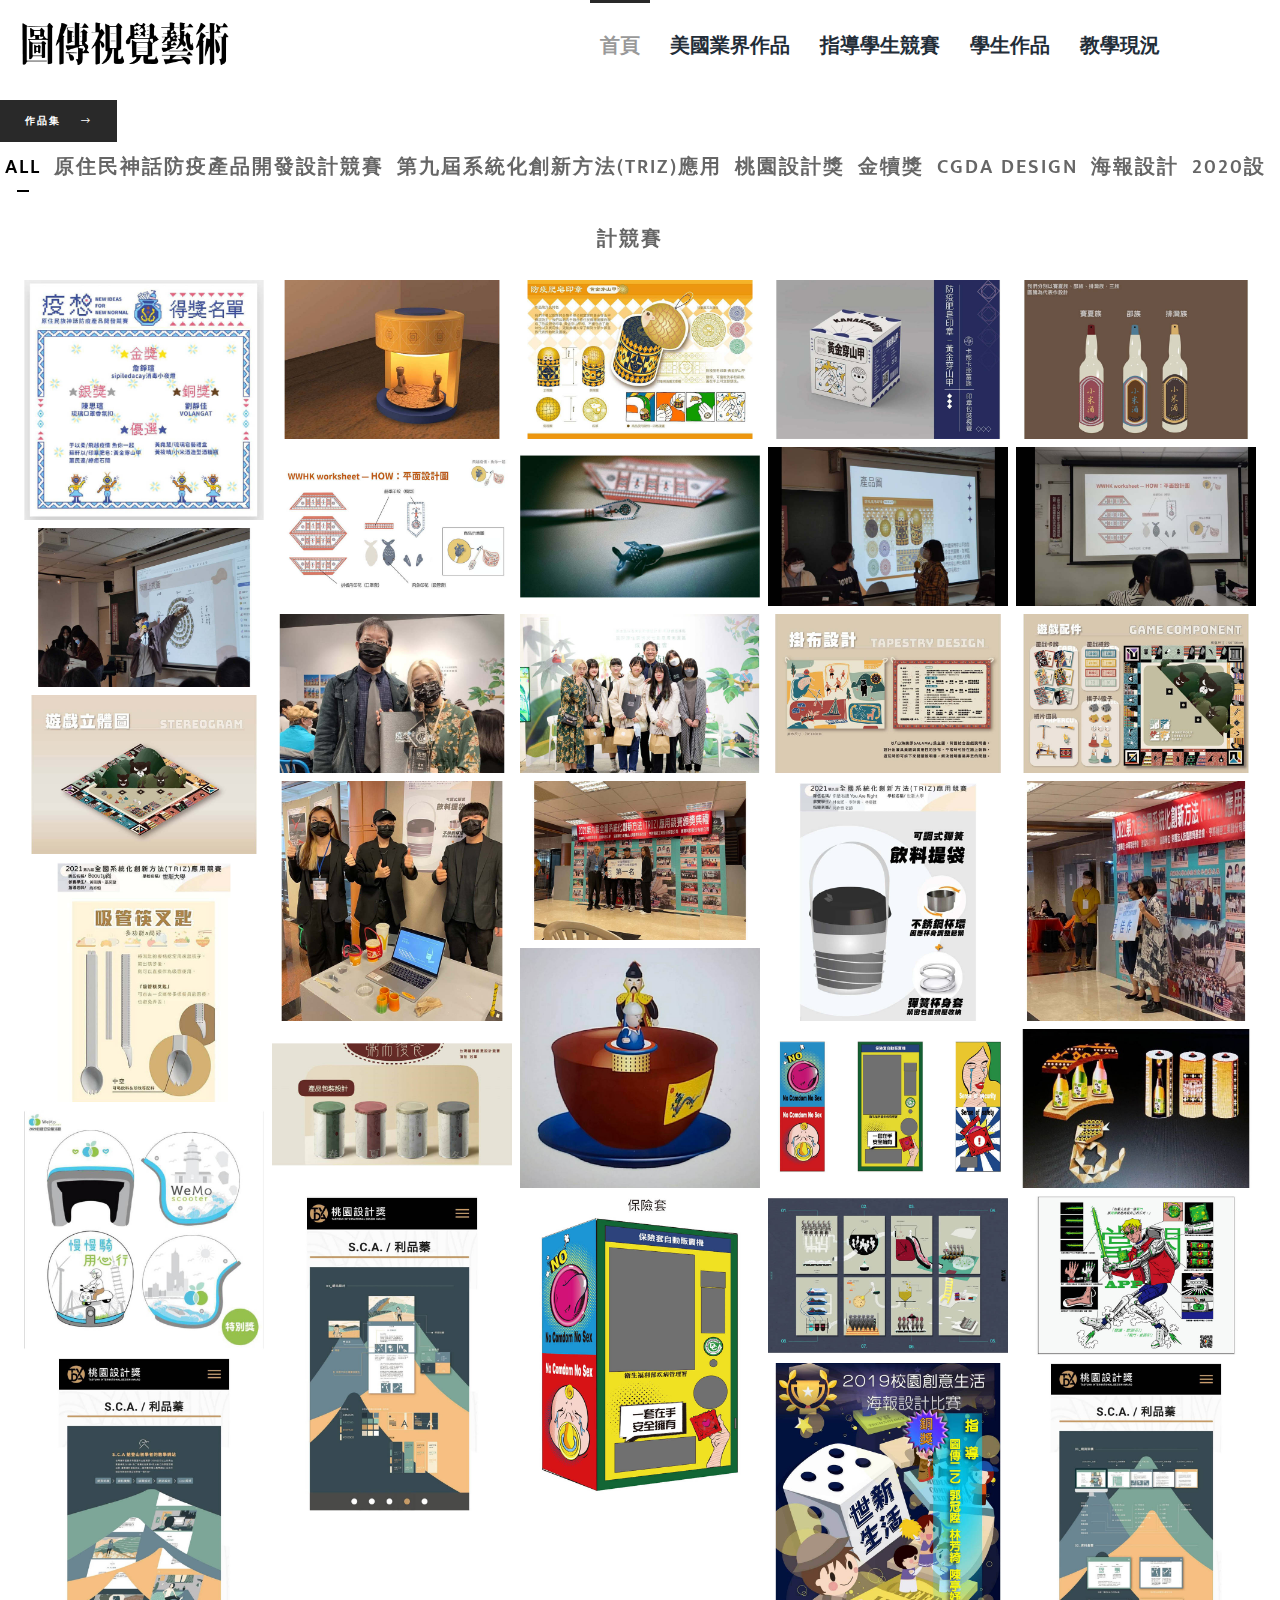
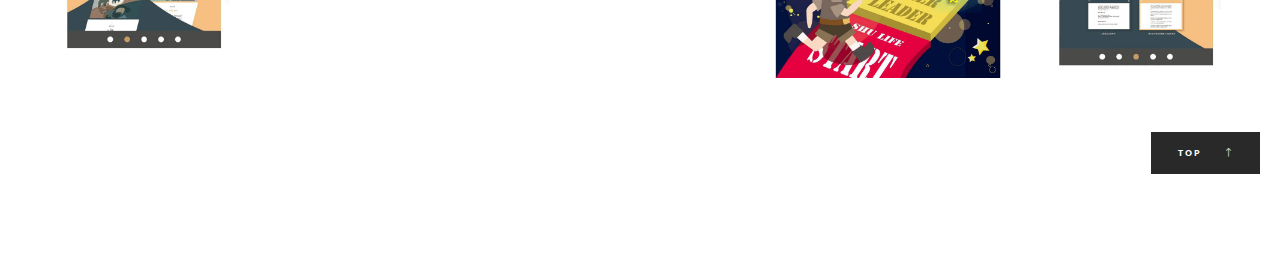
<file: work2.html>
<!DOCTYPE HTML>
<html lang="en">
    <head>
        <!--=============== basic  ===============-->
        <meta charset="UTF-8">
         <meta name="KeyWords" content="世新大學,圖文傳播暨數位出版學系,視覺傳播概論,視覺藝術,向量設計,水龍頭狂想曲,尚祚恆" >
        <title>世新大學 圖文傳播暨數位出版學系 視覺傳播概論</title>
        <meta name="viewport" content="width=device-width, initial-scale=1.0, minimum-scale=1.0, maximum-scale=1.0, user-scalable=no">
        <meta name="robots" content="index, follow"/>
        <meta name="keywords" content=""/>
        <meta name="description" content=""/>
        <!--=============== css  ===============-->	
        <link type="text/css" rel="stylesheet" href="css/reset.css">
        <link type="text/css" rel="stylesheet" href="css/plugins.css">
        <link type="text/css" rel="stylesheet" href="css/style.css">
        <!--=============== favicons ===============-->
        <link rel="shortcut icon" href="images/1.png">
    </head>
    <body>
        <!--loader-->
        <div class="loader-wrap">
            <div class="spinner">
                <div class="double-bounce1"></div>
                <div class="double-bounce2"></div>
            </div>
        </div>
        <!--loader end-->
        <!-- main start  -->
        <div id="main">
            <!-- header start  -->
            <header class="main-header">
                <!-- logo   -->
                <a href="index.html" class="logo-holder"><img src="images/logo.png" alt=""></a>  
                <!-- logo end  -->		
                <!-- search -->				
               
                <!-- search end  -->
               
                <!-- mobile nav -->
                <div class="nav-button-wrap">
                    <div class="nav-button"><span></span><span></span><span></span></div>
                </div>
                <!-- mobile nav end-->				
                <!--  navigation -->
                <div class="nav-holder main-menu">
                    <nav>
                        <ul>
                             <li>
                                <a href="index.html" class="act-link">首頁</a>
                                <!--second level -->
                                
                                <!--second level end-->
                            </li>
                            <li>
                               <a href="work3.html">美國業界作品</a>
                                <!--second level -->
                                
                                <!--second level end-->
                            </li>
                             <li>
                               <a href="work2.html">指導學生競賽</a>
                                <!--second level -->
                                
                                <!--second level end-->
                            </li>
                             <li>
                               <a href="work.html">學生作品</a>
                                <!--second level -->
                                
                                <!--second level end-->
                            </li>
                            <li>
                                <a href="teacher.html">教學現況</a>
                            </li>
                        </ul>
                    </nav>
                </div>
                <!-- navigation  end -->               
            </header>
            <!-- header end -->
            <!-- wrapper  -->	
            <div id="wrapper">
                <!-- content -->	
                <div class="content">
                    <!--bottom-filter-wrap-->	
                  
                        <div class="scroll-down-wrap">
                            <div >
                                
                            </div>
                            
                        </div>
                        <div class="filter-title">作品集<i class="fal fa-long-arrow-right"></i></div>
                        <div class="gallery-filters">
                            <a href="#" class="gallery-filter  gallery-filter-active" data-filter="*">All</a>
                            <a href="#" class="gallery-filter" data-filter=".ture">原住民神話防疫產品開發設計競賽</a>
                            <a href="#" class="gallery-filter" data-filter=".ture1">第九屆系統化創新方法(TRIZ)應用</a>
                            <a href="#" class="gallery-filter" data-filter=".nature">桃園設計獎</a>
                            <a href="#" class="gallery-filter" data-filter=".models">金犢獎</a>
                            <a href="#" class="gallery-filter" data-filter=".couples">CGDA DESIGN</a>
                            <a href="#" class="gallery-filter" data-filter=".post">海報設計</a>
                            <a href="#" class="gallery-filter" data-filter=".post1">2020設計競賽</a>
                        </div>
                       
                    </div>
                    <!--bottom-filter-wrap end-->	
                    <div class="ff_panel-conainer fl-wrap">
                        <!-- portfolio start -->
                        <div class="gallery-items min-pad   four-column fl-wrap lightgallery">
                            <!-- gallery-item-->
                             <div class="gallery-item ture">
                                <div class="grid-item-holder hov_zoom">
                                    <img  src="images/folio2/nnn31.jpg"    alt="">
                                    <a href="images/folio2/nnn31.jpg" class="box-media-zoom   popup-image"><i class="fal fa-search"></i></a>                                    
                                    <div class="thumb-info">
                                        <h3>原住民神話防疫產品開發競賽</h3>
                                        <h3>本校學生勇獲金獎與三件優選</h3>
                                        <h3></h3>
                                    </div>
                                </div>
                            </div>
                                <div class="gallery-item ture">
                                <div class="grid-item-holder hov_zoom">
                                    <img  src="images/folio2/nnn32.jpg"    alt="">
                                    <a href="images/folio2/nnn32.jpg" class="box-media-zoom   popup-image"><i class="fal fa-search"></i></a>                                    
                                    <div class="thumb-info">
                                        <h3>原住民神話防疫產品開發競賽</h3>
                                        <h3>消毒小夜燈</h3>
                                        <h3>金獎</h3>
                                        <h3>圖傳三甲 詹錚瑄</h3>
                                    </div>
                                </div>
                            </div>
                             <div class="gallery-item ture">
                                <div class="grid-item-holder hov_zoom">
                                    <img  src="images/folio2/nnn33.jpg"    alt="">
                                    <a href="images/folio2/nnn33.jpg" class="box-media-zoom   popup-image"><i class="fal fa-search"></i></a>                                    
                                    <div class="thumb-info">
                                        <h3>原住民神話防疫產品開發競賽</h3>
                                        <h3>印章肥皂</h3>
                                        <h3>優選</h3>
                                        <h3>圖傅二甲 黃筱晴等位同學</h3>
                                    </div>
                                </div>
                            </div>
                             <div class="gallery-item ture">
                                <div class="grid-item-holder hov_zoom">
                                    <img  src="images/folio2/nnn34.jpg"    alt="">
                                    <a href="images/folio2/nnn34.jpg" class="box-media-zoom   popup-image"><i class="fal fa-search"></i></a>                                    
                                    <div class="thumb-info">
                                        <h3>原住民神話防疫產品開發競賽</h3>
                                        <h3>黃金穿山甲</h3>
                                        <h3>優選</h3>
                                        <h3>圖傳一乙 蘇軒以等位同學</h3>
                                    </div>
                                </div>
                            </div>
                             <div class="gallery-item ture">
                                <div class="grid-item-holder hov_zoom">
                                    <img  src="images/folio2/nnn35.jpg"    alt="">
                                    <a href="images/folio2/nnn35.jpg" class="box-media-zoom   popup-image"><i class="fal fa-search"></i></a>                                    
                                    <div class="thumb-info">
                                        <h3>原住民神話防疫產品開發競賽</h3>
                                        <h3>小米酒造形酒精瓶</h3>
                                        <h3>優選</h3>
                                        <h3>圖傳一乙 蘇軒以等位同學</h3>
                                    </div>
                                </div>
                            </div>
                             <div class="gallery-item ture">
                                <div class="grid-item-holder hov_zoom">
                                    <img  src="images/folio2/nnn36.jpg"    alt="">
                                    <a href="images/folio2/nnn36.jpg" class="box-media-zoom   popup-image"><i class="fal fa-search"></i></a>                                    
                                    <div class="thumb-info">
                                        <h3>原住民神話防疫產品開發競賽</h3>
                                        <h3>飛越疫情 魚你一起</h3>
                                        <h3>優選</h3>
                                        <h3>中文四甲 干以柔、王淳曄</h3>
                                    </div>
                                </div>
                            </div>
                             <div class="gallery-item ture">
                                <div class="grid-item-holder hov_zoom">
                                    <img  src="images/folio2/nnn37.jpg"    alt="">
                                    <a href="images/folio2/nnn37.jpg" class="box-media-zoom   popup-image"><i class="fal fa-search"></i></a>                                    
                                    <div class="thumb-info">
                                        <h3>原住民神話防疫產品開發競賽</h3>
                                        <h3>飛越疫情 魚你一起</h3>
                                        <h3>優選</h3>
                                        <h3>中文四甲 干以柔、王淳曄</h3>
                                    </div>
                                </div>
                            </div>
                             <div class="gallery-item ture">
                                <div class="grid-item-holder hov_zoom">
                                    <img  src="images/folio2/nnn38.jpg"    alt="">
                                    <a href="images/folio2/nnn38.jpg" class="box-media-zoom   popup-image"><i class="fal fa-search"></i></a>                                    
                                    <div class="thumb-info">
                                        <h3>原住民神話防疫產品開發競賽</h3>
                                        <h3></h3>
                                        <h3></h3>
                                        <h3>比賽前課堂發表</h3>
                                    </div>
                                </div>
                            </div>
                             <div class="gallery-item ture">
                                <div class="grid-item-holder hov_zoom">
                                    <img  src="images/folio2/nnn39.jpg"    alt="">
                                    <a href="images/folio2/nnn39.jpg" class="box-media-zoom   popup-image"><i class="fal fa-search"></i></a>                                    
                                    <div class="thumb-info">
                                        <h3>原住民神話防疫產品開發競賽</h3>
                                        <h3></h3>
                                        <h3></h3>
                                        <h3>比賽前課堂發表</h3>
                                    </div>
                                </div>
                            </div>
                             <div class="gallery-item ture">
                                <div class="grid-item-holder hov_zoom">
                                    <img  src="images/folio2/nnn40.jpg"    alt="">
                                    <a href="images/folio2/nnn40.jpg" class="box-media-zoom   popup-image"><i class="fal fa-search"></i></a>                                    
                                    <div class="thumb-info">
                                        <h3>原住民神話防疫產品開發競賽</h3>
                                        <h3></h3>
                                        <h3></h3>
                                        <h3>比賽前課堂發表</h3>
                                    </div>
                                </div>
                            </div>
                             <div class="gallery-item ture">
                                <div class="grid-item-holder hov_zoom">
                                    <img  src="images/folio2/nnn41.jpg"    alt="">
                                    <a href="images/folio2/nnn41.jpg" class="box-media-zoom   popup-image"><i class="fal fa-search"></i></a>                                    
                                    <div class="thumb-info">
                                        <h3>原住民神話防疫產品開發競賽</h3>
                                        <h3></h3>
                                        <h3></h3>
                                        <h3>頒獎典禮會場</h3>
                                    </div>
                                </div>
                            </div>
                             <div class="gallery-item ture">
                                <div class="grid-item-holder hov_zoom">
                                    <img  src="images/folio2/nnn42.jpg"    alt="">
                                    <a href="images/folio2/nnn42.jpg" class="box-media-zoom   popup-image"><i class="fal fa-search"></i></a>                                    
                                    <div class="thumb-info">
                                        <h3>原住民神話防疫產品開發競賽</h3>
                                        <h3></h3>
                                        <h3></h3>
                                        <h3>頒獎典禮會場</h3>
                                    </div>
                                </div>
                            </div>
                             <div class="gallery-item ture">
                                <div class="grid-item-holder hov_zoom">
                                    <img  src="images/folio2/nnn43.jpg"    alt="">
                                    <a href="images/folio2/nnn43.jpg" class="box-media-zoom   popup-image"><i class="fal fa-search"></i></a>                                    
                                    <div class="thumb-info">
                                        <h3>原住民族商品設計競賽</h3>
                                        <h3>佳作</h3>
                                        <h3>大四畢製學生</h3>
                                        <h3>曾浚睿、鄭喬文、陳暉甄、徐湘凌</h3>
                                    </div>
                                </div>
                            </div>
                             <div class="gallery-item ture">
                                <div class="grid-item-holder hov_zoom">
                                    <img  src="images/folio2/nnn44.jpg"    alt="">
                                    <a href="images/folio2/nnn44.jpg" class="box-media-zoom   popup-image"><i class="fal fa-search"></i></a>                                    
                                    <div class="thumb-info">
                                       <h3>原住民族商品設計競賽</h3>
                                        <h3>佳作</h3>
                                        <h3>大四畢製學生</h3>
                                        <h3>曾浚睿、鄭喬文、陳暉甄、徐湘凌</h3>
                                    </div>
                                </div>
                            </div>
                             <div class="gallery-item ture">
                                <div class="grid-item-holder hov_zoom">
                                    <img  src="images/folio2/nnn45.jpg"    alt="">
                                    <a href="images/folio2/nnn45.jpg" class="box-media-zoom   popup-image"><i class="fal fa-search"></i></a>                                    
                                    <div class="thumb-info">
                                        <h3>原住民族商品設計競賽</h3>
                                        <h3>佳作</h3>
                                        <h3>大四畢製學生</h3>
                                        <h3>曾浚睿、鄭喬文、陳暉甄、徐湘凌</h3>
                                    </div>
                                </div>
                            </div>
                             <div class="gallery-item ture1">
                                <div class="grid-item-holder hov_zoom">
                                    <img  src="images/folio2/nnn46.jpg"    alt="">
                                    <a href="images/folio2/nnn46.jpg" class="box-media-zoom   popup-image"><i class="fal fa-search"></i></a>                                    
                                    <div class="thumb-info">
                                        <h3>2021第九屆全國系統化創新方法(TRIZ)</h3>
                                        <h3></h3>
                                        <h3>第一名</h3>
                                        <h3>林俊廷，李沐儒，林郁捷</h3>
                                    </div>
                                </div>
                            </div>
                             <div class="gallery-item ture1">
                                <div class="grid-item-holder hov_zoom">
                                    <img  src="images/folio2/nnn47.jpg"    alt="">
                                    <a href="images/folio2/nnn47.jpg" class="box-media-zoom   popup-image"><i class="fal fa-search"></i></a>                                    
                                    <div class="thumb-info">
                                        <h3>2021第九屆全國系統化創新方法(TRIZ)</h3>
                                        <h3></h3>
                                        <h3>第一名</h3>
                                        <h3>林俊廷，李沐儒，林郁捷</h3>
                                    </div>
                                </div>
                            </div>
                            <div class="gallery-item ture1">
                                <div class="grid-item-holder hov_zoom">
                                    <img  src="images/folio2/nnn48.jpg"    alt="">
                                    <a href="images/folio2/nnn48.jpg" class="box-media-zoom   popup-image"><i class="fal fa-search"></i></a>                                    
                                    <div class="thumb-info">
                                        <h3>2021第九屆全國系統化創新方法(TRIZ)</h3>
                                        <h3></h3>
                                        <h3>第一名</h3>
                                        <h3>林俊廷，李沐儒，林郁捷</h3>
                                    </div>
                                </div>
                            </div>
                            <div class="gallery-item ture1">
                                <div class="grid-item-holder hov_zoom">
                                    <img  src="images/folio2/nnn49.jpg"    alt="">
                                    <a href="images/folio2/nnn49.jpg" class="box-media-zoom   popup-image"><i class="fal fa-search"></i></a>                                    
                                    <div class="thumb-info">
                                        <h3>2021第九屆全國系統化創新方法(TRIZ)</h3>
                                        <h3></h3>
                                        <h3>佳作</h3>
                                        <h3>黃筱晴、巫采璇</h3>
                                    </div>
                                </div>
                            </div>
                            <div class="gallery-item ture1">
                                <div class="grid-item-holder hov_zoom">
                                    <img  src="images/folio2/nnn50.jpg"    alt="">
                                    <a href="images/folio2/nnn50.jpg" class="box-media-zoom   popup-image"><i class="fal fa-search"></i></a>                                    
                                    <div class="thumb-info">
                                        <h3>2021第九屆全國系統化創新方法(TRIZ)</h3>
                                        <h3></h3>
                                        <h3>佳作</h3>
                                        <h3>黃筱晴、巫采璇</h3>
                                    </div>
                                </div>
                            </div>
                            <div class="gallery-item post1">
                                <div class="grid-item-holder hov_zoom">
                                    <img  src="images/folio2/nnn3.jpg"    alt="">
                                    <a href="images/folio2/nnn3.jpg" class="box-media-zoom   popup-image"><i class="fal fa-search"></i></a>                                    
                                    <div class="thumb-info">
                                        <h3>清法戰爭滬尾之役主題商品徵件比賽</h3>
                                        <h3>網路人氣票選獎</h3>
                                        <h3>銅獎-中法戰爭之拯救小法軍泡茶杯</h3>
                                        <h3>作者 鍾宛諭</h3>
                                    </div>
                                </div>
                            </div>
                            <!-- gallery-item end-->
                            
                            <!-- gallery-item-->
                             <div class="gallery-item post1">
                                <div class="grid-item-holder hov_zoom">
                                    <img  src="images/folio2/nnn4.jpg"    alt="">
                                    <a href="images/folio2/nnn4.jpg" class="box-media-zoom   popup-image"><i class="fal fa-search"></i></a>                                    
                                    <div class="thumb-info">
                                        <h3>「2020罐軍募集計畫」冠軍-陳品昀 陳暉甄 張家瑜</h3>
                                        <p></p>
                                    </div>
                                </div>
                            </div>
                             <div class="gallery-item post1">
                                <div class="grid-item-holder hov_zoom">
                                    <img  src="images/folio2/nnn5.jpg"    alt="">
                                    <a href="images/folio2/nnn5.jpg" class="box-media-zoom   popup-image"><i class="fal fa-search"></i></a>                                    
                                    <div class="thumb-info">
                                        <h3>愛滋篩檢金句比賽/自我篩檢試劑自動服務機機身包裝設計 鍾宛諭</h3>
                                        <p></p>
                                    </div>
                                </div>
                            </div>
                            <div class="gallery-item post1">
                                <div class="grid-item-holder hov_zoom">
                                    <img  src="images/folio2/nnn6.jpg"    alt="">
                                    <a href="images/folio2/nnn6.jpg" class="box-media-zoom   popup-image"><i class="fal fa-search"></i></a>                                    
                                    <div class="thumb-info">
                                        <h3>原住民最美伴手禮包裝設計競賽-楊衣惟 顏翎庭 楊洛綾</h3>
                                        <p></p>
                                    </div>
                                </div>
                            </div>
                            <div class="gallery-item post1">
                                <div class="grid-item-holder hov_zoom">
                                    <img  src="images/folio2/nnn7.jpg"    alt="">
                                    <a href="images/folio2/nnn7.jpg" class="box-media-zoom   popup-image"><i class="fal fa-search"></i></a>                                    
                                    <div class="thumb-info">
                                        <h3>安心安全罩得住安全帽設計比賽-顏翎庭</h3>
                                        <p></p>
                                    </div>
                                </div>
                            </div>
                            <div class="gallery-item nature">
                                <div class="grid-item-holder hov_zoom">
                                    <img  src="images/folio2/IMG_20190730_093116.jpg"    alt="">
                                    <a href="images/folio2/IMG_20190730_093116.jpg" class="box-media-zoom   popup-image"><i class="fal fa-search"></i></a>                                    
                                    <div class="thumb-info">
                                        <h3>利品蓁2019桃園設計獎--入圍(決選中)</h3>
                                        <p></p>
                                    </div>
                                </div>
                            </div>
                            
                            <!-- gallery-item-->
                            <div class="gallery-item post1">
                                <div class="grid-item-holder hov_zoom">
                                    <img  src="images/folio2/nnn2.jpg"    alt="">
                                    <a href="images/folio2/nnn2.jpg" class="box-media-zoom   popup-image"><i class="fal fa-search"></i></a>                                    
                                    <div class="thumb-info">
                                        <h3>愛滋篩檢金句比賽/自我篩檢試劑自動服務機機身包裝設計 鍾宛諭</h3>
                                        <p></p>
                                    </div>
                                </div>
                            </div>
                            <div class="gallery-item couples">
                                <div class="grid-item-holder hov_zoom">
                                    <img  src="images/folio2/2018CGDA.jpg"    alt="">
                                    <a href="images/folio2/2018CGDA.jpg" class="box-media-zoom   popup-image"><i class="fal fa-search"></i></a>                                    
                                    <div class="thumb-info">
                                        <h3>李品萱2018 CGDA DESIGN AWARD入圍</h3>
                                        <p></p>
                                    </div>
                                </div>
                            </div>
                           <div class="gallery-item models">
                                <div class="grid-item-holder hov_zoom">
                                    <img  src="images/folio2/A104040074.jpg"    alt="">
                                    <a href="images/folio2/A104040074.jpg" class="box-media-zoom   popup-image"><i class="fal fa-search"></i></a>                                    
                                    <div class="thumb-info">
                                        <h3>指導學生競賽-2馬晨瀚2019金犢獎--入圍</h3>
                                        <p></p>
                                    </div>
                                </div>
                            </div>
                           <div class="gallery-item nature">
                                <div class="grid-item-holder hov_zoom">
                                    <img  src="images/folio2/IMG_20190730_093219.jpg"    alt="">
                                    <a href="images/folio2/IMG_20190730_093219.jpg" class="box-media-zoom   popup-image"><i class="fal fa-search"></i></a>                                    
                                    <div class="thumb-info">
                                        <h3>利品蓁2019桃園設計獎--入圍(決選中)</h3>
                                        <p></p>
                                    </div>
                                </div>
                            </div>
                           <div class="gallery-item post">
                                <div class="grid-item-holder hov_zoom">
                                    <img  src="images/folio2/post1.jpg"    alt="">
                                    <a href="images/folio2/post1.jpg" class="box-media-zoom   popup-image"><i class="fal fa-search"></i></a>                                    
                                    <div class="thumb-info">
                                        <h3>圖傳二乙 郭冠陞/林芳琦/陳亭妤--海報設計比賽 </h3>
                                        <p></p>
                                    </div>
                                </div>
                            </div>
                           <div class="gallery-item nature">
                                <div class="grid-item-holder hov_zoom">
                                    <img  src="images/folio2/IMG_20190730_093719.jpg"    alt="">
                                    <a href="images/folio2/IMG_20190730_093719.jpg" class="box-media-zoom   popup-image"><i class="fal fa-search"></i></a>                                    
                                    <div class="thumb-info">
                                        <h3>利品蓁2019桃園設計獎--入圍(決選中)</h3>
                                        <p></p>
                                    </div>
                                </div>
                            </div>
                           </div>
                        <!-- portfolio end -->
                     
                    
           
                      <a href="#" class="to-top-btn to-top">top <i class="fal fa-long-arrow-up"></i></a>   
                       
         </div>
                   
        </div>
        <!-- Main end -->
        <!--=============== scripts  ===============-->
        <script type="text/javascript" src="js/jquery.min.js"></script>
        <script type="text/javascript" src="js/plugins.js"></script>
        <script type="text/javascript" src="js/scripts.js"></script>
    </body>
</html>
</file>
<file: css/style.css>
@charset "utf-8"; 

/*======================================
 
/*-------------Fonts---------------------------------------*/
@import url('https://fonts.googleapis.com/css?family=Playfair+Display|Ek+Mukta:200,300,400,500,600,700,800&subset=devanagari,latin-ext');
/*-------------General Style---------------------------------------*/

html {
	overflow-x: hidden !important;
	overflow-y: scroll !important;
	height: 100%;
}
body {
	margin: 0;
	padding: 0;
	font-weight: 400;
	font-size: 13px;
	height: 100%;
	text-align: center;
	background:#fff;
	color: #000;
	font-family: 'Ek Mukta', sans-serif, '微軟正黑體';
}
@-o-viewport {
	width: device-width;
}
@-ms-viewport {
	width: device-width;
}
@viewport {
	width: device-width;
}
/* ---------Page preload--------------------------------------*/

.loader-wrap {
	position:fixed;
	top:0;
	left:0;
	width:100%;
	bottom:0;
	overflow:hidden;
	z-index:100;
    background: #fff;
	 -webkit-transform: translate3d(0,0,0);
}
 
.spinner {
  width: 40px;
  height: 40px;
  position: absolute;
  margin: auto auto;
  left: 0;
  top: 0;
  right: 0;
  bottom: 0;
}
.double-bounce1,
.double-bounce2 {
  width: 100%;
  height: 100%;
  -webkit-border-radius: 20px;
  -moz-border-radius: 20px;
  border-radius: 20px;
  background: rgba(0, 0, 0, 0.66);
  opacity: 0.4;
  position: absolute;
  top: 0;
  left: 0;
  -webkit-animation: bounce 2s infinite ease-in-out;
  animation: bounce 2s infinite ease-in-out;
}
.double-bounce2 {
  -webkit-animation-delay: -1s;
  animation-delay: -1s;
}

@-webkit-keyframes bounce {
  0%, 100% {
    -webkit-transform: scale(0);
  }
  50% {
    -webkit-transform: scale(1);
  }
}

@keyframes bounce {
  0%, 100% {
    transform: scale(0);
    -webkit-transform: scale(0);
  }
  50% {
    transform: scale(1);
    -webkit-transform: scale(1);
  }
} 
/*--------------Typography--------------------------------------*/
p {font-family: Georgia, "Times New Roman", Times, serif, '微軟正黑體';
	font-size: 30px;
	line-height: 24px;
	padding-bottom: 10px;
	font-weight: 500;
	color: #5e646a;
	text-align:left;
}
blockquote {
	float: left;
	padding: 10px 20px;
	margin: 0 0 20px;
	font-size: 17.5px;
	border-left: 15px solid #eee;
	position: relative;
}
blockquote:before {
	font-family: Font Awesome\ 5 Pro;
	content: "\f10e";
	position: absolute;
	color: #ccc;
	bottom: 3px;
	font-size: 43px;
	right: 6px;
	opacity: 0.4
}
blockquote p {
	font-family: Georgia, "Times New Roman", Times, serif, '微軟正黑體';
	font-style: italic;
	color: #666;
}
.bold-title {
	margin: 15px 0;
	font-size: 24px;
	text-align: left;
	font-weight: 600;
}
/*--------------General--------------------------------------*/
#main {
	height: 100%;
	width: 100%;
	position: absolute;
	top: 0;
	left: 0;
	z-index: 2;
	opacity:0;
}
.fl-wrap {
	float: left;
	width: 100%;
	position: relative;
}
.content {
	float: left;
	width: 100%;
	position: relative;
	z-index: 5;
}
.container {
	max-width: 1224px;
	width: 92%;
	margin: 0 auto;
	position: relative;
	z-index: 5;
}
.full-height {
	height: 100%;
}
#wrapper {
	width: 100%;
    position: relative;
    float: left;
    padding-top: 90px;
    left: 0;
    z-index: 5;
    height: 100%;
    -webkit-transition: all 300ms linear;
    transition: all 300ms linear;
}
#wrapper.fullsceen-wrap {
    padding-bottom: 80px;
}
.content-holder {
	position:absolute;
	top:0;
	left:0;
	width:100%;
	height:100%;
}
.respimg {
	width: 100%;
	height: auto;
}
.hidden-item {
	overflow:hidden;
}
.bg {
	position: absolute;
	top: 0;
	left: 0;
	width: 100%;
	height: 100%;
	z-index: 1;
	background-size: cover;
	background-attachment: scroll;
	background-position: center;
	background-repeat: repeat;
	background-origin: content-box;
}
.overlay {
	position: absolute;
	top: 0;
	left: 0;
	width: 100%;
	height: 100%;
    background: rgba(45,45,50,0.21);
	z-index: 3;
}
.dark-bg {
	background:#2A2A2E;
}
/* ------header------------------------------------------------------------ */
.main-header {
	position:fixed;
	top:0;
	left:0;
	width:100%;
	height:90px;
	background:#fff;
	z-index:10;
	padding:0 60px 0 200px;
	 -webkit-transform: translate3d(0,0,0);
}
.logo-holder {
	position: fixed;
	left:20px;
	top:15px;
	z-index:11;
}
.logo-holder img {
	height:60px;
	width:auto;
}
.search-button {
	float:left;
	position:relative;
	top:34px;
	font-size:15px;
	font-weight:800;
	display:none;
}
.search-input {
	float:left;
	position:relative;
	top:24px;
	padding-left:30px;
	margin-left:120px
}
.search-input:before {
	font-family: Font Awesome\ 5 Pro;
	content: "\f002";
	position:absolute;
	font-size:16px;
	left:0;
	top:8px;
}
.search-input input {
	float: left;
	border: none;
	background: #fff;
	width: 100%;
	padding: 10px 15px;
	color: #000;
	font-family: 'Ek Mukta', sans-serif;
	text-transform:uppercase;
	letter-spacing:2px;
	font-size: 10px;
	-webkit-appearance: none;
	border-bottom:1px solid #ccc;
}
.search-input input:focus  {
	border-bottom:1px solid #000;
}
.search-input input::-webkit-input-placeholder  {
	color: #000;
	font-weight: 600;
	font-size: 10px;
	position: relative;
	font-family: 'Ek Mukta', sans-serif;
	text-transform:uppercase;
	letter-spacing:2px;
}
.sb-button , .share-btn {
	float:right;
	width:40px;
	height:40px;
	position:relative;
	top:34px;
	cursor:pointer;
}
.share-btn {
	line-height:40px;
	margin-right:10px;
	font-size:19px;
	top:28px;
	color:#292929;
	font-weight:800;
}
.share-btn span {
	position:absolute;
	width:100px;
	text-align:center;
	bottom:-35px;
	left:0;
	margin-left:-29px;
	font-size:12px;
	color:#666;
 	font-weight:100;
    font-family: 'Playfair+Display', serif;
    font-style: italic;
	opacity:0;
	visibility:hidden;
	transition: all .2s ease-in-out;
}
.share-btn:hover span {
	visibility:visible;
	opacity:1;
	bottom:-25px;
}
.sb-button_point {
	height:8px;
}
.sb-button_point:before {
	content:'';
	position:absolute;
	left:50%;
	top:50%;
	width:4px;
	height:4px;
	background:#000;
	margin:-2px 0 0 -2px;
	border-radius:100%;
	transition: all .2s ease-in-out;
}
.sb-button:hover .sb-button_point:nth-child(2):before {
	margin-left:6px;
}
.overauto {
	overflow:auto;
}
.sb-overlay{
	position:fixed;
	top:0;
	bottom:0;
	left:0;
	width:100%;
	display:none;
	z-index:8;
	background:#292929;
	opacity:0.6;
}
.load-anim-cnt {
	transform: translateY(50px);
	opacity:0;
}
/* ------Navigation------------------------------------------------------------ */
.share-wrapper {
	position:fixed;
	right:-300px;
	z-index:8;
	top:90px;
	background:#292929;
	width:300px;
	overflow:hidden;
	-webkit-transform: translate3d(0,0,0);
}
.share-title {
	margin-bottom:20px;
	text-align:left;
	font-size:24px;
	font-weight:700;
	color:#999;
	font-family: Georgia, "Times New Roman", Times, serif, '微軟正黑體';
}
.share-container {
	padding:70px 50px 50px 70px;
}
.share-container a {
	float:left;
	width:100%;
	text-align:left;
	margin-bottom:20px;
	color: #fff;
	font-weight: 600;
	font-size: 10px;
	position: relative;
	text-transform:uppercase;
	letter-spacing:2px;
	opacity:0;
}
.share-container a:hover {
	text-decoration:underline;
}
.share-btn.uncl-share i:before {
	content: "\f00d";
}
/* ------Navigation------------------------------------------------------------ */
.nav-holder {
	float:right;
	position:relative;
	opacity:1;
	left:0;
	visibility:visible;
	z-index:20;
	top:24px;
	margin-right:40px;
}
.nav-holder nav {
	position:relative;
	float: right;
     
}
.nav-holder nav li{
	float:left;
	position:relative;
	margin-right:10px;
	height:70px;
}
.nav-holder nav li ul {
	margin: 30px 0 0 0;
	opacity: 0;
	visibility: hidden;
	position: absolute;
	min-width:190px;
	top: 66px;
	left: 0;
	z-index: 1;
	padding:10px 0;
	background: rgba(0,0,0,0.71);
	transition: all .2s ease-in-out;
}
.nav-holder nav li:hover > ul {
	opacity: 1;
	visibility: visible;
	margin: 0;
}
.nav-holder nav li ul li ul {
	top: -10px  ;
	left: 100%;
	margin-left:25px;
	margin-top:0;
	max-width:150px;
}
.nav-holder nav li ul li:hover  > ul  {
	opacity: 1;
	visibility: visible;
	margin-right:0px;
}
.nav-holder nav li ul li {
	width:100%;
	float:left;
	height:auto;
	position:relative;
}
.nav-holder nav li a {
	float: left;
	padding: 10px;
    font-size: 20px;
    text-transform: uppercase;
    font-weight: bold;
    line-height: 25px;
    color: #232D38;
	-webkit-transition: all 100ms linear;
    transition: all 100ms linear;
}
.nav-holder nav li a.act-link   , .nav-holder nav li a:hover{
    
   
    color: #999;
}
.nav-holder nav li ul a {
	color:#fff;
	float:left;
	width:100%;
	font-size:20px;
	text-align:left;
	padding:2px 15px;
	letter-spacing:0px;
}
.nav-holder nav li a:before {
	content:'';
	position:absolute;
	top:-24px;
	left:0;
	width:0;
	background:#292929;
	height:3px;
}
.nav-holder nav li a.act-link:before {
	width:100%;
}
.nav-button-wrap {
	 
	display:none;
}
/* ------Sliders------------------------------------------------------------ */ 
.bottom-panel {
	position: absolute;
	left:0;
	bottom:0;
	z-index:11;
	height:90px;
	width:100%;
	background:#fff;
	padding-left:80px;
	 -webkit-transform: translate3d(0,0,0);
}
.bottom-panel.fs-slider-panel {
	padding-left:30px;
}
.bottom-panel-column {
	float:left;
	position:relative;
}
.bottom-panel-column.bottom-panel-column_left {
	width:30%;
}
.bottom-panel-column.bottom-panel-column_left.fix-size {
	width:500px;
}
.bottom-panel-column.bottom-panel-column_right {
	width:70%;
	height:70px;
}
.bottom-panel-column.bottom-panel-column_right.no-scb {
	padding-right:70px;
}
.bottom-panel-column.bottom-panel-column_right.fix-size  {
	width:calc(100% - 500px)
}
.single-carousel-control {
	z-index:100;
}
.single-carousel-control .scroll-down-wrap {
    top: 16px;
    z-index: 100;
}
.single-carousel-control .fw-carousel-counter {
	float: right;
	position:relative;
	width:auto;
	top:26px;
	bottom:inherit;
	padding:10px 15px;
 	background:#f1f1f1;
}
.single-carousel-control .fw-carousel-counter.no-scb {
	position:absolute;
	left:50%;
	margin-left:-40px;
	padding:10px 10px 0;
	background:#292929;
	height:38px;
	top:30px;
}
.single-carousel-control .fw-carousel-counter:before {
    content: '';
    position: absolute;
    top: 20px;
    width: 8px;
    height: 1px;
    left: 50%;
	margin-left:-4px;
    background: #999;
    -webkit-transform: rotate(-45deg);
    transform: rotate(-45deg);
}
.single-carousel-control .fw-carousel-counter:after {
	content:'';
	position:absolute;
	left:-60px;
	top:50%;
	height:30px;
	width:1px;
	background:#ccc;
	margin-top:-15px;
}
 .single-carousel-control .fw-carousel-counter.no-scb:after {
	display:none;
}
.single-carousel-control .fw-carousel-counter.no-scb:before {
	margin-top:-2px;
}
.single-carousel-control .fw-carousel-counter span {
	float:left;
	width:30px;
	position:relative;
	font-size:12px;
	color:#666;
	font-weight:700;
}
.single-carousel-control .fw-carousel-counter.no-scb span {
	color:#fff;
	font-weight:500;
	font-size:10px;
}
.single-carousel_arrow {
	position:absolute;
	top:50%;
	width:40px;
	height:40px;
	line-height:40px;
	background:rgba(0,0,0,0.71);
	border-radius:100%;
	z-index:100;
	margin-top:-20px;
	color:#fff;
	cursor:pointer;
}
.single-carousel_arrow.fw-carousel-button-prev {
	left:40px;
}
.single-carousel_arrow.fw-carousel-button-next {
	right:40px;
}
.single-carousel-control_list {
	float:left;
	position:relative;
	padding-right:60px;
	top:24px;
}
.single-carousel-control_list li {
	float:left;
	font-size: 10px;
	background:#292929;
	padding:15px 0;
	width:140px;
    text-transform: uppercase;
    font-weight: bold;
	color: #fff;
	cursor:pointer;
	position:relative;
}
.single-carousel-control_list.no-scb {
	top:19px;
}
.single-carousel-control_list.no-scb li{
	padding:10px 0;
	background:#fff;
	margin-right:30px;
    font-weight: 600;
    text-transform: uppercase;
    font-size: 10px;
    color: #000;
}
.single-carousel-control_list li:hover {
	background:#000;
}
.single-carousel-control_list.no-scb li:hover {
	background:none;
}
.decl:before {
	content: '';
    position: absolute;
    top: 16px;
    width: 1px;
    height: 16px;
    left: 0;
    background: #999;
}
.single-carousel-control_list.no-scb li.decl:before {
	left:-20px;
}
.slider-counter_wrap {
	position: absolute;
	left:0;
	bottom:90px;
	top:0;
	z-index:10;
	width:80px;
	background:#fff;
	 -webkit-transform: translate3d(0,0,0);
}
.slider-counter_wrap  .fw-carousel-counter , .slider-counter_wrap .swiper-counter , .slider-counter_wrap .count-folio{
	position:absolute;
	width:80px;
	left:0;
	top:50%;
	overflow:hidden;
	margin-top:-80px;
	height:180px;
	background:#292929;
	padding-top:70px;
}
.slider-counter_wrap  .fw-carousel-counter span , .slider-counter_wrap .swiper-counter div   {
	float:left;
	width:100%;
	height:30px;
	font-weight:600;
	position:relative;
	left:-10px;
	color:#fff;
	font-size:12px;
}
.slider-counter_wrap  .fw-carousel-counter span.j2total:before  , .slider-counter_wrap .swiper-counter div#total:before {
	content:'';
	position:absolute;
	top:-5px;
	width:20px;
	height:1px;
	left:50%;
	margin-left:-20px;
	background:#fff;
	opacity:0.4;
	-webkit-transform: rotate(-45deg);
	transform: rotate(-45deg);
}
.slider-counter_wrap  .fw-carousel-counter span.j2total , .slider-counter_wrap .swiper-counter div#total {
	left:10px;
}
.scroll-down-wrap {
	float: left;
	height: 100%;
	position: relative;
	top:32px;
	z-index:100
}
.scroll-down-wrap span {
	float: left;
	margin-left: 20px;
	position: relative;
	top: 8px;
	font-weight: 600;
	text-transform: uppercase;
	font-size: 10px;
	color: #000;
}
.scroll-down-wrap span:before {
	content:'';
	position:absolute;
	left:0;
	right:70%;
	bottom:-5px;
	height:2px;
	background:#292929;
}
.scroll-down-wrap.transparent_sdw span {
	color:#fff;
}
.scroll-down-wrap.transparent_sdw span:before {
	background:#fff;
}
.mousey {
	float: left;
	width: 20px;
	height: 30px;
	border-radius: 4px;
	padding: 0 6px;
	border: 2px solid #292929;
	box-sizing: border-box;
}
.scroll-down-wrap.transparent_sdw .mousey {
	border-color:#fff;
}
.scroller {
	position: relative;
	left: 50%;
	top: 6px;
	margin-left: -1px;
	width: 2px;
	height: 6px;
	background:#292929;
	border-radius: 25%;
	animation-name: scroll;
	animation-duration: 2.2s;
	animation-timing-function: cubic-bezier(.15, .41, .69, .94);
	animation-iteration-count: infinite;
}
.scroll-down-wrap.transparent_sdw .scroller {
	background:rgba(255,255,255, 0.4);
}
@keyframes scroll {
	0% {
		opacity: 0;
	}
	10% {
		transform: translateY(0);
		opacity: 1;
	}
	100% {
		transform: translateY(10px);
		opacity: 0;
	}
}
.scroller2 {
	top:50%;
	margin-top:-3px;
	animation-name: scroll2;
	animation-duration: 2.2s;
	animation-timing-function: cubic-bezier(.15, .41, .69, .94);
	animation-iteration-count: infinite;
}
@keyframes scroll2 {
	0% {
		opacity: 0;
	}
	10% {
		opacity: 1;
	}
	100% {
		opacity: 0;
	}
}

.thumb-info {
	position:absolute;
	bottom:0;
	left:0;
	right:0;
	padding:20px 30px;
	z-index:12;
}
.dark-gradient  , .thumb-info{
	background: -webkit-gradient(linear, left top, left bottom, color-stop(0%,rgba(0,0,0,0)), color-stop(100%,rgba(0,0,0,0.75)));
    background: -webkit-linear-gradient(top, rgba(0,0,0,0) 0%,rgba(0,0,0,0.75) 100%);
    background: -o-linear-gradient(top, rgba(0,0,0,0) 0%,rgba(0,0,0,0.75) 100%);
    background: -ms-linear-gradient(top, rgba(0,0,0,0) 0%,rgba(0,0,0,0.75) 100%);
    background: linear-gradient(to bottom, rgba(0,0,0,0) 0%,rgba(0,0,0,0.75) 100%);
}
.thumb-info h3{
	text-align:left;
	color:#fff;
	font-size:18px;
	font-weight:600;
}
.thumb-info h3 a{
	 color:#fff;
	  -webkit-transition: all 200ms linear;
    transition: all 200ms linear;
}
.thumb-info h3 a:hover  {
	color:rgba(255,255,255,0.61);
}
.thumb-info p {
	color:#fff;
	opacity:0.6;
	font-style:italic;
}
.vis-thumb-info .thumb-info {
	float:left;
	position:relative;
	margin-top:15px;
	background:none;
	padding:0;
	left:0;
	right:0;
	opacity:1 !important ;
	visibility: visible!important ;
	bottom:0 !important ;
}
.vis-thumb-info .thumb-info h3  , .vis-thumb-info .thumb-info h3 a{
	color:#000;
}
.vis-thumb-info .thumb-info h3 a:hover {
	color:#999;
}
.vis-thumb-info .thumb-info h3{
	float: left;
    text-align: left;
    font-size: 16px;
    font-weight: 700;
}
.vis-thumb-info .thumb-info p{
	float: left;
    width: 100%;
    color: #847E80;
    text-align: left;
    font-weight: 700;
    font-size: 12px;
    font-family: 'Playfair+Display', serif;
    font-style: italic;
	opacity:1;
}
.fsc-holder {
    width: 100%;
    height: 100%;
    position: absolute;
	top:0;
	left:0;
	padding:0 0 90px 80px;
    z-index: 1;
	overflow:hidden;
}
.fsc-holder.fsc-holder2 {
	padding:0 0 90px 0;
}
.swiper-container {width:100%;height:100%;margin:0 auto;}  .slider-wrap .swiper-slide ,   .fs-gallery-wrap .swiper-slide , .portfolio-wrap .swiper-slide{   position:relative; width: auto; }
.slider-wrap  , .portfolio-wrap  , .hero-slider-img .swiper-slide {
	float:left;
	width:100%;
	height:100%;
	position:relative;
}
.slider-wrap.homecarousel  {
	height:100%;
}
.slider-wrap.homecarousel .swiper-slide{
	padding:0 0 0 0;
}
.slider-wrap.homecarousel.hompad  .swiper-container , .portfolio-wrap.hompad .swiper-container{
	padding-right:20px;
}
.slider-wrap .swiper-slide img , .fw-carousel  .swiper-slide img   {
	width: auto!important;
	height:100% !important;
	position:relative;
	z-index:1;
}
.slider-wrap .swiper-slide   , .fw-carousel  .swiper-slide    {
 	width: auto!important;
	height:100% !important;
	display:inherit !important;
}
.half-scrollbar {
	position:absolute;
	left:100px;
	right:80px;
	top:44px;
	height:2px;
}
.hs_init {
	position:absolute;
	left:0;
	right:0;
	height:6px;
	top:50%;
}
.hs_init:before {
	content:'';
	position:absolute;
	left:0;
	right:0;
	height:6px;
	background:#e2e2e2;
	top:0;
}
.hs_init .swiper-scrollbar-drag {
    background:#292929;
    border-radius:0;
 
}
.fs-controls_wrap {
	float:right;
	position:relative;
	top:28px;
}
.fw_cb {
	float:left;
	width:36px;
	height:36px;
	line-height:36px;
	margin-right:20px;
	font-size:12px;
	color:#fff;
	background:#292929;
	cursor:pointer;
	border-radius:100%;
}
.thumbnail-container {
	position: absolute;
	left:0;
	right:100%;
	top:0;
	bottom:70px;
	background:#fff;
	z-index:220;
	overflow: hidden;
}
.thumbnail-container.visthumbnails {
	overflow:auto;
}
.thumb-img {
	float:left;
	cursor:pointer;
	margin:10px;
	position:relative;
	-webkit-transition: all 200ms ease-in-out;
	transition: all 200ms ease-in-out;
}
.thumb-img:hover  {
	opacity:0.4;
}
.thumbnail-wrap {
	padding:110px 70px;
}
.thumb-img:before {
	content:'';
	position:absolute;
	left:0;
	right:0;
	height:100%;
	opacity:1;
	z-index:2;
	background:#fff;
	-webkit-transition: all 400ms ease-in-out;
	transition: all 400ms ease-in-out;
}
.thumb-img.visthumbnails:before{
	opacity:0;
}
.thumb-img img {
	width: auto;
	height:150px;
}
.swiper-link-wrap  {
	padding-right:110px;
}
.swiper-link-wrap .thumb-info {
	right:110px;
}
.swiper-link  {
	background:#292929;
	color:#fff;
	width:80px;
	height:100%;
	position:absolute;
	right:16px;
	top:0;
}
.swiper-link span {
	position:absolute;
	left:-12px;
	top:50%;
	font-size:10px;
	text-transform:uppercase;
	font-weight:500;
	color:rgba(255,255,255,0.71);
	letter-spacing:2px;
	white-space: nowrap;
    -webkit-transform: rotate(-90deg);
    transform: rotate(-90deg);
	z-index:2;
}
.swiper-link:hover span {
	color:#fff;
}
.swiper-link:before {
	content:'';
	position:absolute;
	left:100%;
	right:0;
	top:0;
	bottom:0;
	z-index:1;
	background:#212121;
	-webkit-transition: all 200ms linear;
	transition: all 200ms linear;
}
.swiper-link:hover:before {
	left:0;
}
.box-media-zoom {
	position: absolute;
	top: 30px;
	right: 30px;
	width: 40px;
	height: 40px;
	line-height: 40px;
 	transform: scale(0);
	color: #fff;
	font-size:11px;
	background: rgba(0,0,0,0.71);
	border-radius:100%;
	z-index: 5;
	cursor:pointer;
	-webkit-transition: all 200ms linear;
	transition: all 200ms linear;
}
.swiper-link-wrap .box-media-zoom {
	right:130px
}
.gallery-item:hover .fet_pr-carousel-box-media-zoom , .hov_zoom:hover .box-media-zoom  {
	transform: scale(1);
}
.hov_zoom {
	overflow:hidden;
}
.media-container {
	position:absolute;
	left:80px;
	right:0;
	bottom:0;
	top:0;
}
.media-container.media-container_fs {
	left:0;
}
.hlaf-slider-pag {
    position: absolute;
    bottom:190px;
    right: 70px;
    z-index: 120;
}
.hlaf-slider-pag.hlaf-slider-pag_fs {
	bottom:40px;
	right: 40px;
}
.hlaf-slider-pag .swiper-pagination-bullet {
    width:50px;
    height:20px;
    display:block;
	float:left;
	margin-bottom:10px;
	line-height:20px;
    border-radius:0;
    background:none;
	overflow:hidden;
	opacity:0.8;
	position:relative;
}
.hero-slider-wrap_pagination  .swiper-pagination-bullet:before {
	content:'';
	position:absolute;
	left:10px;
	height:1px;
	top:50%;
	background:#fff;
	width:0;
	margin-top:-1px;
	-webkit-transition: all 200ms linear;
    transition: all 200ms linear;
}
.hero-slider-wrap_pagination  .swiper-pagination-bullet.swiper-pagination-bullet-active:before , .hero-slider-wrap_pagination  .swiper-pagination-bullet:hover:before {
	width:10px;
}
.hero-slider-wrap_pagination  .swiper-pagination-bullet:after {
	content:'01';
	position:absolute;
	left:30px;
	right:0;
	bottom:0;
	top:0;
	line-height:20px;
	color:#fff;
	font-size:18px;
	font-weight: 500;
	-webkit-transform: scale(0.5);
	-moz-transform: scale(0.5);
	transform: scale(0.5);
	-webkit-transition: all 100ms linear;
    transition: all 100ms linear;
	opacity:1;
}
.hero-slider-wrap_pagination  .swiper-pagination-bullet.swiper-pagination-bullet-active:after , .hero-slider-wrap_pagination  .swiper-pagination-bullet.swiper-pagination-bullet-active {
	opacity:1;
	-webkit-transform: scale(1.0);
	-moz-transform: scale(1.0);
	transform: scale(1.0);
}
.hero-slider_details_wrap {
	position:absolute;
	bottom:0;
	right:0;
	background:#272729;
	z-index:10;
	padding:80px 50px 50px 100px;
	width:45%;
}
.hero-slider_details li {
	float:left;
	width:33.3%;
	position:relative;
	text-align:left;
	text-transform:uppercase;
	letter-spacing:2px;
	font-size:10px;
	font-weight:700;
	color:#fff;
}
.hero-slider_details li span {
	color:rgba(255,255,255,0.71);
	padding-top:10px;
	float:left;
	width:100%;
}
.hero-slider_details li:before {
	content:'';
	position:absolute;
	left:0;
	top:-30px;
	color:#fff;
	letter-spacing:2px;
	font-size:10px;
	font-weight:100;
}
.hero-slider_details li:nth-child(1):before {
	content:".01"
}
.hero-slider_details li:nth-child(2):before {
	content:".02"
}
.hero-slider_details li:nth-child(3):before {
	content:".03"
}
.hero-slider_details_url {
	position:absolute;
	width:70px;
	height:100%;
	right:0;
	color:#fff;
	z-index:10;
	top:0;
	background:#212121;
	text-align: center;
      display: flex;
      align-items: center;
}
.hero-slider_details_url i {
	float:left;
	width:100%;
}
.fs-slider-item {
	height:100%;
}
.fs-slider_align_title {
	float:left;
	width:55%;
	padding-left:180px;
	position:relative;
	top:44%;
	z-index:20;
	text-align:left;
	opacity:0;
	margin-top:50px;
	-webkit-transition: all 0.3s  linear;
	transition: all 0.3s linear;
	transition-delay: 1.0s;
}
.fs-slider .swiper-slide-active .fs-slider_align_title , .fs-slider2  .swiper-slide-active .fs-slider_align_title{
	opacity:1;
	margin-top:0;
}
.fs-slider_align_title h2 , .fs-slider_align_title h2 a {
	color:#fff;
}
.fs-slider_align_title h2 {
	font-weight: 700;
    font-size: 68px;
    text-transform: uppercase;
    line-height: 42px;
    padding-bottom: 20px;
	position:relative;
}
.fs-slider_align_title h2:before {
	content:'';
	position:absolute;
	left:0;
	top:-50px;
	width:70px;
	height:1px;
	background:#fff;
}
.fs-slider_align_title p {
	color:rgba(255,255,255,0.81);
	max-width:450px;
}
.hero-slider_control-wrap {
	position:absolute;
	bottom:0;
	left:0;
	width:55%;
	padding:20px 40px 40px 170px;
	z-index:10;
}
.hero-slider_control-wrap .scroll-down-wrap {
	top:14px;
}
.hero-slider_control_item {
	float:right;
	position:relative;
	top:20px;
}
.hero-slider_control_item div {
	float:left;
	margin-left:20px;
	color:#fff;
	cursor:pointer;
	font-size:16px;
	width:40px;
}
.home-slider-counter-wrap {
	position:absolute;
	left:180px;
	bottom:50px;
	z-index:20;
}
.home-slider-counter-wrap .swiper-counter{
	padding:12px 25px;
	background:rgba(0,0,0,0.71);
	float:left;
	position:relative;
}
.home-slider-counter-wrap .swiper-counter:before {
    content: '';
    position: absolute;
    top: 18px;
    width: 12px;
    height: 1px;
    left: 50%;
    margin-left: -6px;
    background: rgba(255,255,255,0.41);
    -webkit-transform: rotate(-45deg);
    transform: rotate(-45deg);
}
.home-slider-counter-wrap .swiper-counter div {
    float: left;
    width: 30px;
    position: relative;
    font-size: 10px;
    color: #fff;
    font-weight: 500;
}
.slide-progress-wrap {
	position:absolute;
	top:90px;
	right:90px;
	width:150px;
	height:1px;
	z-index:100;
	overflow:hidden;
	background:rgba(255,255,255,0.41);
}
.slide-progress {
	position:absolute;
	left:0;
	top:0;
	width:0;
	height:100%;
	background:#fff;
}
.multi-slideshow-wrap_1 {
	position:absolute;
	left:0;
	width:60%;
	top:0;
	bottom:0;
	overflow:hidden;
	z-index:1;
	padding:0 4px 0 0;
}
.multi-slideshow-wrap_1.multi-slideshow-wrap_fs {
	width:100%;
	padding:0;
}
.multi-slideshow-wrap_2 {
	position:absolute;
	right:0;
	width:40%;
	padding:0 0 0 0;
	bottom:0;
	top:50%;
	overflow:hidden;
	z-index:1;
}
.multi-slideshow-wrap_3 {
	position:absolute;
	z-index:3;
	width:calc(40% + 100px);
	height:50%;
	right:0;
	top:0;
	overflow:hidden;
	padding:0 0 4px 4px;
	background:#fff;
}
.kenburns   .bg {
    -webkit-transform: scale(1);
    -ms-transform: scale(1);
    transform: scale(1);
    -webkit-transition: all 1.5s linear;
    transition: all 1.5s linear;
}
.ms-container .swiper-slide-active .kenburns .bg , .ms-container .swiper-slide-duplicate-active .kenburns .bg {
	-webkit-transition: all 6.5s linear;
    transition: all 6.5s linear;
    -webkit-transform: scale(1.3);
    transform: scale(1.3);
}
.home-main_container {
	position:absolute;
	left:20px;
	right:20px;
	bottom:20px;
	top:0;
	background:#fff;
}
.follow-wrap  , .home-main_title {
	position:absolute;
	left:0;
	z-index:20;
	padding-left:180px;
}
.follow-wrap {
	top:90px;
	cursor:pointer;
}
.follow-wrap ul {
	padding-top:15px;
	position:relative;
	visibility:hidden;
	opacity:0;
	float:left;
	-webkit-transition: all 0.3s ease-in-out;
	transition: all 0.3s ease-in-out;
}
.follow-wrap ul li {
	float:left;
	margin-right:20px;
}
.follow-wrap ul li a {
	color:#fff;
}
.follow-wrap:hover ul {
	visibility:visible;
	opacity:1;
}
.follow-wrap_title {
	float:left;
}
.follow-wrap_title span{
	color: #fff;
	text-transform:uppercase;
	font-size:10px;
	letter-spacing:2px;
	text-align:left;
	font-weight:500;
}
.follow-wrap_title i {
	color:#fff;
	padding-left:30px;
	position:relative;
	top:2px;
}
.follow-wrap:hover:hover .follow-wrap_title i {
	padding-left:50px;
}
.home-main_title {
	bottom:80px;
	width:100%;
}
.home-main_title_item h4 {
	color: #fff;
	text-transform:uppercase;
	font-size:30px;
	letter-spacing:2px;
	text-align:left;
	font-weight:500;
}
.home-main_title_item p {
	font-size: 20px;
	margin-bottom:20px;
	color: #fff;
	max-width:450px;
} 
.home-main_title_item h2 {
	color: #fff;
	font-weight:700;
	font-size:44px;
	text-align:left;
 	text-transform:uppercase;
	position:relative;
}
.home-main_title_item h2:before {
    content: '';
    position: absolute;
    left: 0;
    top: -70px;
    width: 50px;
    height: 1px;
    background: #fff;
}
.slider-mask {
	position:absolute;
	top:0;
	left:0;
	bottom:0;
	right:0;
	z-index:19;
}
.ms-container .overlay {
	background: rgba(45,45,50,0.31);
}
.hero-decor-let {
	position: absolute;
	color: #fff;
	font-size: 10px;
	right: 83px;
	bottom: 90px;
	z-index: 20;
	font-weight: 500;
	text-transform:uppercase;
	-webkit-transform: rotate(-90deg);
	transform: rotate(-90deg);
	white-space:nowrap;
	letter-spacing:6px;
}
.hero-decor-let div{
	position:absolute;
	top:0;
	left:0;
	background:rgba(0,0,0,0.41);
	padding:10px 20px;
}
/*------btn------------------------------------------------*/
.btn {
	padding: 15px 35px;
    cursor: pointer;
    background: #292929;
    -webkit-appearance: none;
    position: relative;
    color: #fff;
    font-size: 10px;
	letter-spacing:1px;
	text-transform:uppercase;
    font-weight: 700;
	display:inline-block;
}
.btn:before {
	content:'';
	position:absolute;
	right:15px;
	top:50%;
	width:0;
	height:1px;
	background:#fff;
}
.btn:before , .btn , .follow-wrap_title i {
	-webkit-transition: all 0.3s ease-in-out;
	transition: all 0.3s ease-in-out;
}
.btn:hover{
	padding-right:55px;
	color:rgba(255,255,255,0.71);
}
.pr-det-container .btn{
	-webkit-transition: all 0.0s ease-in-out;
	transition: all 0.0s ease-in-out;
}
.btn:hover:before {
	width:10px;
}
.fl-btn {
	float:left;
	margin-top:20px;
}
/*------Sidebar------------------------------------------------*/
.hiiden-sidebar-wrap {
	position:fixed;
	overflow: hidden;
	width:400px;
	z-index:19;
	right:-450px;
	top:90px;
	bottom:0;
	background:#fff;
	padding:50px   40px;
	-webkit-transform: translate3d(0,0,0);
}
.sb-widget-wrap {
	margin-bottom:50px;
	padding-bottom:30px;
	border-bottom:1px solid #eee;
}
.sb-widget-wrap h3 {
	color: #666;
    text-align: left;
    font-size: 12px;
    font-weight: 700;
    text-transform: uppercase;
    letter-spacing: 2px;
    margin: 0 0 20px;
}
.sb-widget p {
	color:#888;
	text-align: left;
}
.jr-insta-thumb {
	float: left;
	width: 100%;
}
.jr-insta-thumb a {
	float: left;
	width: 33.3%;
	padding: 5px;
	overflow: hidden;
	-webkit-transition: all 0.3s ease-in-out;
	transition: all 0.3s ease-in-out;
}
.jr-insta-thumb a img {
	width: 100%;
	height: auto;
}
.jr-insta-thumb a:hover {
	opacity: 0.6;
}
#subscribe {
	float:left;
	width:100%;
	margin-top:20px;
}
#subscribe .enteremail {
	background-color: none;
	border:1px solid #e4e4e4;
    font-size: 12px;
    height: 55px;
    padding: 0 20px;
    width: 100%;
	outline:none;
 
}
#subscribe .enteremail:focus  , #subscribe .enteremail:-webkit-autofill {
	background:#f9f9f9;
}
 
#subscribe .enteremail::-webkit-input-placeholder  {
	color: #000;
	font-weight: 600;
	font-size: 10px;
	position: relative;
	font-family: 'Ek Mukta', sans-serif;
	text-transform:uppercase;
	letter-spacing:2px;
}
#subscribe-button {
	margin-top:10px;
	width:100%;
	height:55px;
	float:right;
	background:#292929;
	color:#fff;
	font-weight:700;
	border:none;
	font-size:11px;
	cursor:pointer;
}
#subscribe-button:hover  , .twitt_btn:hover , .sidebar-social li a:hover{
	color:rgba(255,255,255,0.7)
}
.subscribe-message{
	float:left;
	width:100%;
	margin-top:20px;
	font-weight:500;
	font-size:11px;
	text-align:left;
	color:#666;
}
#footer-twiit div.user {
	float:left;
	width:100%;
	margin-bottom:10px;
	font-size:11px;
	font-style:italic;
}
#footer-twiit div.user a {
	color:#666;
}
#footer-twiit div.user img {
	display:none;
}
#footer-twiit {
	text-align:left;
}
#footer-twiit p.interact {
	 float:left;
	 width:100%;
	 margin:15px 0 5px;
}
#footer-twiit p.interact a {
	float:left;
	color:#fff;
	margin-right:10px;
	background:#292929;
	padding:3px 10px;
	font-size:10px;
	font-weight:500;
}
#footer-twiit p.interact a:hover {
	color:#888;
}
#footer-twiit ul li {
	margin-bottom:20px;
	float:left;
	width:100%;
	padding-bottom:10px;
	border-bottom:1px solid #eee;
}
#footer-twiit ul li:last-child {
	border-bottom:none;
	padding-bottom:0;
	margin-bottom:0;
}
#footer-twiit p.tweet {
	text-align:left;
}
#footer-twiit p.tweet a:hover {
	color:#888;
}
#footer-twiit  .timePosted a {
	color:#999;
	font-style:italic;
	float:left;
	width:100%;
	text-align:left;
}
.twitt_btn {
	padding:15px 0;
	background:#292929;
	margin-top:20px;
    color: #fff;
    font-weight: 700;
	font-size:11px;
}
.sidebar-social li {
	float:left;
	margin-right:4px;
}
.sidebar-social li a {
	float:left;
	width:36px;
	height:36px;
	line-height:36px;
	border-radius:100%;
	background:#292929;
	color:#fff;
	font-size:11px;
}
/* ------portfolio------------------------------------------------------------ */ 
.ff_panel-conainer {
	z-index:1;
	padding:0 20px 90px;
    min-height: 100vh;
}
.gallery-item,
.grid-sizer {
	width: 33.3%;
	position: relative;
	float: left;
	overflow: hidden;
}
.gallery-item-second,
.grid-sizer-second {
	width: 66.6%;
}
.four-column .gallery-item {
	width: 20%;
}
.four-column .gallery-item.gallery-item-second   , .two-column .gallery-item{
	width: 50%;
}
.min-pad .gallery-item{
	padding:4px;
}
.big-padding .gallery-item {
	padding:10px;
}
.gallery-item img,
.grid-sizer img {
	width: 100%;
	height: auto;
	position: relative;
	z-index: 1;
	background: #292929;
	-webkit-transition: all 2000ms cubic-bezier(.19,1,.22,1) 0ms;
	-webkit-transform: translateZ(0);
    transform: translateZ(0);
  	transition: all 2000ms cubic-bezier(.19,1,.22,1) 0ms;
}
.gallery-item:hover img  {
	-webkit-transform: scale(1.15);
	transform: scale(1.15);
}
 .vis-thumb-info .gallery-item:hover img ,   #portfolio_horizontal_container.no-scale-img .portfolio_item:hover img  {
	-webkit-transform: scale(1.0);
	transform: scale(1.0);
}
.hor-content_padd {
	padding:0 22px 0 78px;
}
.bottom-filter-wrap {
	position:fixed;
	bottom:0;
	left:0;
	right:0;
	height:80px;
	z-index:100;
	background:#fff;
	padding:0 24px 0 80px;
	-webkit-transform: translate3d(0,0,0);
}
.bottom-filter-wrap  .scroll-down-wrap {
	top:28px;
	float:right;
	margin-right:20px;
}
.bottom-filter-wrap:before {
    content: '';
    position: absolute;
    top: 2px;
    left: 80px;
	right:24px;
    height: 6px;
    background: #e2e2e2;
}
.bottom-filter-wrap.hor-filter-wrap:before {
	display:none;
}
  .no-scb .scroll-down-wrap {
	margin-left:0;
	float:right;
	position:relative;
	height:auto;
}
.no-scb .scroll-down-wrap {
	top:22px;
}
.fixed-filter-panel_title {
	float:left;
	margin-right:40px;
}
.gallery-filters {
	float:left;
	margin-right:10px;
	line-height:70px;
	position:relative;
}
.bottom-filter-wrap .gallery-filters  {
	top:6px;
	margin-right:0;
} 
.filter-title {
	float:left;
	padding:13px 25px;
	background:#292929;
	color:#fff;
	position:relative;
    text-transform: uppercase;
    font-size: 10px;
	font-weight:600;
	letter-spacing:2px;
	margin-right:40px;
	top:10px;
}
.filter-title i {
	
	padding-left:20px;
}
.bottom-filter-wrap.hor-filter-wrap {
	
	padding-left:20px;
}
.hor-filter-wrap .filter-title {
	top:20px;
}
.gallery-filters a {
	
	margin-right:10px;
    text-transform: uppercase;
    font-size: 20px;
    font-weight: 600;
	letter-spacing:2px;
	color:#666;
}
.gallery-filters a:before {
    content: '';
    position: absolute;
    bottom: -8px;
    left: 50%;
    width: 0;
    margin-left: -6px;
    height: 2px;
    background: #000;
    -webkit-transition: all 200ms ease-out;
    transition: all 200ms ease-out;
}
.gallery-filters a.gallery-filter-active:before {
    width: 12px;
}
.gallery-filters a.gallery-filter-active {
	color:#000;
}
.count-folio {
	float:left;
	padding:11px 25px;
	background:#292929;
	color:#fff;
	margin-left:80px;
	position:relative;
	top:22px;
	font-size:10px;
}
.count-folio:before {
	content:'';
	position:absolute;
	left:-60px;
	height:1px;
	width:30px;
	background:#ccc;
	top:50%;
}
.count-folio:after{
    content: '';
    position: absolute;
    top: 50%;
    width: 10px;
    height: 1px;
    left: 50%;
    margin-left: -5px;
    background: #fff;
    opacity: 0.4;
    -webkit-transform: rotate(-45deg);
    transform: rotate(-45deg);
}
.count-folio div {
	float:left;
	width:30px;
}
.slider-counter_wrap .count-folio {
	margin-left:0;
	padding:70px 0 0 0;
	width:81px;
}
.slider-counter_wrap .count-folio:before {
	display:none;
}
.slider-counter_wrap .count-folio div {
	float:left;
	width:100%;
	height:34px;
	font-weight:400;
	position:relative;
	left:-10px;
	color:#fff;
	font-size:14px;
}
.slider-counter_wrap .count-folio div.num-album {
	left:-10px;
}
.slider-counter_wrap .count-folio div.all-album {
	left:10px;
} 
.slider-counter_wrap .count-folio:after {
	margin-top:9px;
	width:20px;
	margin-left:-10px;
}
#portfolio_horizontal_container {
    height: 100%;
 	float:left;
	width:100%;
	position:relative;
	z-index:1;	 
}
#portfolio_horizontal_container .portfolio_item {
	width: auto;
	height: 100%;
	float:left;
	padding:3px;
	overflow:hidden;
	position:relative;
	z-index:1;
}
#portfolio_horizontal_container.no-padding .portfolio_item {
	padding:0
}
#portfolio_horizontal_container.one-ver-columns .portfolio_item {
	padding-bottom:0;
}
#portfolio_horizontal_container.two-ver-columns .portfolio_item {
	height:50% ;
}
#portfolio_horizontal_container.three-ver-columns .portfolio_item {
	height:33.3% ;
}
.one-ver-columns {
	height:100%;
}
#portfolio_horizontal_container .portfolio_item img {
	 float:left;
	 width:auto;
	position:relative;
	z-index:1;
	-webkit-transition: all 2000ms cubic-bezier(.19,1,.22,1) 0ms;
	-webkit-transform: translateZ(0);
    transform: translateZ(0);
  	transition: all 2000ms cubic-bezier(.19,1,.22,1) 0ms;
}
#portfolio_horizontal_container .portfolio_item:hover img {
	-webkit-transform: scale(1.15);
	transform: scale(1.15);
}
.grid-item-holder {
	float: left;
	width: 100%;
	height: auto;
	position: relative;
	overflow: hidden;
}
#portfolio_horizontal_container .portfolio_item .grid-item-holder {
	width:auto;
	height:100%;
}
.horizontal-grid-wrap {
	overflow:hidden;
	top:0;
}
.horizontal-grid-wrap.hgw_fh {
	height:100%;
}
#portfolio_horizontal_container .portfolio_item .grid-item-holder .thumb-info  , .gallery-item  .thumb-info{
	opacity:0;
	visibility:hidden;
	-webkit-transition: all 300ms linear;;
    transition: all 300ms linear;
}
#portfolio_horizontal_container .portfolio_item .grid-item-holder:hover .thumb-info  , .gallery-item:hover .thumb-info {
	visibility:visible;
	opacity:1;
}
.nicescroll-rails-hr {
	width:inherit;
	left:80px !important;
	right:0 !important;
}
.pr-det {
	width:450px;
	position:relative;
	overflow:auto;
}
.pr-det-container h2 {
	text-align:left;
	font-size:24px;
	text-transform: uppercase;
    font-weight: 700;
	float:left;
	width:100%;
	padding-bottom:20px;
}
.initscroll {
	position:absolute;
	top:0;
	bottom:70px;
	left:0;
	width:100%;
	overflow:hidden;
	padding:100px 50px 50px;
}
.caption-wrap {
	margin-top:30px;
}
.caption-wrap ul li {
	width:50%;
	float:left;
	padding:20px 40px 10px 0;
}
.caption-wrap ul li span , .caption-wrap ul li a  {
	width:100%;
	float:left;
	text-align:left;
}
.caption-wrap ul li a {
	width:auto;
	padding-right:6px;
}
.caption-wrap ul li a   {
	text-transform: uppercase;
    font-weight: 700;
	font-size:12px;
	color:#999;
	text-decoration:underline;
}
.caption-wrap ul li a:hover {
	color:#666;
	text-decoration:none;
}
.caption-wrap ul li span   {
    color: #000;
    text-align: left;
    font-size: 11px;
    font-weight: 900;
    text-transform: uppercase;
    letter-spacing: 2px;
}
.slider-content-nav-wrap {
	width:250px;
	position:relative;
	padding:0 20px;
	float:left;
}
.slider-content-nav {
	margin-top:100px;
}
.slider-content-nav li {
	float:left;
	width:100%;
	padding:15px 0;
	margin-bottom:20px;
	text-align:left;
}
.hid-det-items  .single-popup-image {
	opacity:0;
	visibility:hidden;
	top:-90px;
}
.hid-det-items  .thumb-info {
	opacity:0;
	visibility:hidden;
	botoom:-190px;
}
.hid-det-items .gallery-item:hover .thumb-info{
	opacity:1;
	visibility: visible;
	bottom:2px;
}
.fix-pr-det{
	position:fixed;
	top:90px;
	left:0;
	bottom:90px;
	z-index:20;
	background:#fff;
	overflow: hidden;
	width:450px;
	padding:200px 50px 30px;
	-webkit-transform: translate3d(0,0,0);
}
.fix-pr-det.hid-det {
	left:-450px;
}
.content.vis-column-det{
	padding-left:450px;
}
.det-overlay {
	position:fixed;
	top:80px;
	left:20px;
	bottom:90px;
	z-index:19;
	right:0;
	background:#292929;
	opacity:0.6;
	display:none;
	-webkit-transform: translate3d(0,0,0);
}
.fix-pr-det.isfsdet , .det-overlay.isfsdet{
	top:0;
	bottom:0;
}
.content-nav {
	float:left;
	position:relative;
	width:100%;
	border-top:1px solid #f0f0f0;
	margin-top:20px;
	padding-top:10px;
}
.content-nav li {
	width:50%;
	float:left;
}
.content-nav li a.ln , .content-nav li a.rn {
	color:#000;
	padding-top:8px;
	font-size:24px;
	position:relative;
}
.content-nav li a.ln i , .content-nav li a.rn i  ,  .content-nav li a span.tooltip{
	-webkit-transition: all 300ms linear;;
    transition: all 300ms linear;
}
.content-nav li a.ln:hover i ,  .content-nav li a.rn:hover i , .customNavigation a:hover i  {
	-webkit-transform: rotateX(360deg);
	transform: rotateX(360deg);
}
.content-nav li a.ln {
	float:left;
}
.content-nav li a.rn {
	float:right;
}
.content-nav li a.ln span.tooltip  , .content-nav li a.rn span.tooltip {
	position:absolute;
	top:-10px;
	font-size:14px;
    font-family: 'Playfair+Display', serif;
	color:#666;
	font-style:italic;
	font-weight:700;
	min-width:150px;
	visibility:hidden;
	opacity:0;
	margin-top:-6px;
}
.content-nav li a.ln span.tooltip {
	left:100%;
	margin-left:20px;
	text-align:left;
}
.content-nav li a.rn span.tooltip {
	right:100%;
	margin-right:20px;
	text-align:right;
}
.content-nav li a:hover span.tooltip {
	top:50%;
	opacity:1;
	visibility:visible;
}
.closedet_style {
	position:absolute;
	z-index:20;
	right:40px;
	top:40px;
	font-size:18px;
	cursor:pointer;
}
.det-anim{
	transform: translateY(50px);
	opacity:0;
}
.onscroll-content {
	padding:100px 0 70px;
}
.anim-img-cover  {
	overflow:hidden;
}
.anim-img-cover img {
 	width:100%;
	height:auto;
 	-webkit-transition: all 300ms linear;
    transition: all 300ms linear;
	transition-delay: 0.6s;
	-webkit-transform: scale(1.35);
	transform:  scale(1.35);
}
.anim-img-cover.noscale img {
	-webkit-transform: scale(1.0);
	transform:  scale(1.0);
}
.text-container_title {
	border-bottom:1px solid #eee;
	padding-bottom:20px;
	margin-bottom:20px;
	margin-top:50px;
}
.text-container_title h3{
	font-size:34px;
	font-weight:700;
	text-align:left;
	line-height:40px;
}
.sect-item-title {
	font-size:14px;
	font-weight:700;
	text-align:left;
}
/* ------sections------------------------------------------------------------ */ 
section {
	float:left;
	width:100%;
	padding:90px 0;
}
section.single-content-section {
	padding:70px 0 20px;
}
.column-wrapper {
	float:right;
	width:55%;
	z-index:3;
	position:relative;
	padding:40px 60px 120px;
}
.column-wrapper_smallpadding {
	padding:0 4px 70px;
}
.column-wrapper_smallpadding .gallery-items {
	top:-4px;
}
.column-wrapper.single-content-section{
	padding:0 60px 120px;
}
.footer-inner {
	padding:20px 0;
	border-top:1px solid #eee;
}
.policy-box {
	float:left;
	text-align:left;
	font-size:10px;
	letter-spacing:2px;
	text-transform:uppercase;
	font-weight:700;
	position:relative;
	top:12px;
}
.to-top-btn {
	font-size:10px;
	letter-spacing:2px;
	text-transform:uppercase;
	font-weight:700;
	position:relative;
	float: right;
	color:#fff;
	padding:13px 27px;
	background:#292929;
}
.to-top-btn i {
	padding-left:20px;
	color:rgba(255,255,255,0.9)
}
.to-top-btn:hover {
	color:rgba(255,255,255,0.6)
}
.sec-dec {
	float:left;
	width:60px;
	background:#ccc;
	height:1px;
}
.column-image {
	position:fixed;
	bottom:0;
	left:0;
	width:45%;
	top:90px;
	z-index:1;
	overflow:hidden;
	-webkit-transform: translate3d(0,0,0);
}
.column-notifer {
	background:#292929;
	position:absolute;
	bottom:0;
	left:0;
	width:50%;
	z-index:10;
	padding:0 50px;
	height:90px;
	line-height:90px;
}
.column-notifer .scroll-down-wrap {
	top:32px;
	line-height:14px;
}
.column-title {
	position:absolute;
	bottom:140px;
	left:0;
	width:100%;
	text-align:left;
	padding:20px 50px;
	z-index:11;
}
.column-title h2 {
	font-size:48px;
	font-weight:700;
	color:#fff;
	position:relative;
}
.column-title h2:before {
	content:'';
	position:absolute;
	left:0;
	top:-70px;
	width:40px;
	height:2px;
	background:#fff;
}
.column-title h3 {
    font-family: 'Playfair+Display', serif;
    font-style: italic;
	color:rgba(255,255,255,0.91);
	max-width:400px;
}
.fixed-column-dec {
	position:absolute;
	top:50px;
	right:50px;
	width:70px;
	height:70px;
	z-index:21;
	border-top:1px solid;
	border-right:1px solid;
	border-color:rgba(255,255,255,0.51);
}
.small-container {
	max-width:764px;
}
.section-title {
	float:left;
	width:100%;
	position:relative;
    padding-bottom: 20px;
	margin-bottom:40px;
	border-bottom:1px solid #eee;
}
.section-title h3 {
	text-align: left;
    font-size: 24px;
    text-transform: uppercase;
    font-weight: 700;
    float: left;
    width: 100%;
	padding-bottom:15px;
}
.section-title h4 {
    font-family: 'Playfair+Display', serif;
    font-style: italic;
	color:#999;
	max-width:400px;
	text-align:left;
}
/*------ facts ------------------------------------------------*/
.inline-facts-holder {
	margin:40px 0 50px;
}
.inline-facts {
	float:left;
	width:25%;
	text-align:left;
}
.inline-facts .num {
	font-size:38px;
	font-weight:700;
}
.inline-facts h6 {
    font-family: 'Playfair+Display', serif;
	font-style:italic;
	color:#999;
}
/*------ scroll nav ------------------------------------------------*/
.scroll-nav-wrap , .fixed-bottom-content {
	position:fixed;
	bottom:0;
	width:55%;
	padding:0 50px;
	background:#292929;
	right:0;
	z-index:50;
	height:90px;
	line-height:90px;
	-webkit-transform: translate3d(0,0,0);
}
.fixed-bottom-content.fbc_white{
	background:#fff;
	height:70px;
}
.fixed-bottom-content  .gallery-filters {
	float:left;
	width:100%;
	position:relative;
}
.fixed-bottom-content  .gallery-filters a{
	float:none;
	margin:0 4px;
	display:inline-block;
	line-height:0;
	padding-bottom:10px;
	font-weight:500;
	color:#666;
}
.fixed-bottom-content  .gallery-filters a:before {
	background:#292929;
}
.fixed-bottom-content  .gallery-filters a.gallery-filter-active{
	color: #000;
}
.scroll-nav li {
	display:inline-block;
	margin:0 10px;
	text-transform:uppercase;
	font-size:10px;
	font-weight:500;
	letter-spacing:2px;
}
.scroll-nav li a {
	color:#fff;
	position:relative;
}
.scroll-nav li a:before{
	content:'';
	position:absolute;
	bottom:-8px;
	left:50%;
	width:0;
	margin-left:-6px;
	height:2px;
	background:#fff;
	-webkit-transition: all 200ms ease-out;
	transition: all 200ms ease-out;
} 
.scroll-nav li a.act-scrlink {
	color:rgba(255,255,255,0.7);
}
.scroll-nav li a.act-scrlink:before {
	width:12px;
}
/*------ services------------------------------------------------*/
.serv-wrap {
	margin-top:30px;
}
.serv-item {
	float:left;
	width:100%;
	position:relative;
}
.serv-item img {
	width:100%;
	height:auto;
	padding-bottom:40px;
}
.serv-item h4 {
	font-size:18px;
	padding-bottom:4px;
	font-weight:700;
	text-align:left;
}
.serv-item ul {
	float:left;
	width:100%;
	list-style: circle;
	padding-left:20px;
}
.serv-item ul li {
	float:left;
	text-align:left;
	width:100%;
	padding-bottom:10px;
	padding-left:10px;
}
.serv-price {
	float:left;
	margin-top:14px;
	padding:15px 20px;
	font-size:13px;
	text-align:left;
	background:#292929;
	color:rgba(255,255,255,0.71);
}
.serv-price span {
    font-family: 'Playfair+Display', serif;
	font-style:italic;
	color:#fff;
}
.serv-media , .serv-text {
	float:left;
}
.serv-media {
	width:50%;
}
.serv-text {
	width:50%;
	padding-left:40px;
}
/* --------- Skills --------------------------------------*/
.skill-name {
	position:absolute;
	top:40%;
	text-transform:uppercase;
	font-size:44px;
	font-weight:900;
	letter-spacing:4px;
	opacity:0.3;
}
.skillbar-box {
	float:left;
	width:100%;
	position:relative;
	margin-bottom:50px;
}
.skillbar-bg {
	position:relative;
	display:block;
	float:left;
	width:100%;
	height:5px;
	overflow:hidden;
	background:#eee;
}
.custom-skillbar-title span {
	float:left;
	font-size:12px;
	margin-top:12px;
	padding-bottom:6px;
	font-style:italic;
}
.custom-skillbar {
	height:5px;
	width:0px;
	background:#000;
}
.skill-bar-percent {
	float:right;
	font-size:12px;
	margin-top:13px;
	font-weight:700;
	color:#666;
	padding-bottom:6px;
}
/*------ testimonials------------------------------------------------*/
.testi-item p{
	text-align:left;
	padding:35px 20px 25px;
	background:#f9f9f9;
	border:1px solid #eee;
    font-family: 'Playfair+Display', serif;
	font-style:italic;
	color:#999;
	font-size:14px;
}
.testilider .swiper-slide.swiper-slide-active .testi-item p {
	color:#666;
}
.testi-item h3 {
	font-size:18px;
	padding-bottom:14px;
	font-weight:700;
	text-align:left;
}
.teti-link{
	float:left;
	margin-top:12px;
	font-weight:600;
	border-bottom:1px dotted #ccc;
	color:#666;
	font-size:10px;
	letter-spacing:2px;
	text-transform:uppercase;
}
.testi-avatar  , .testi-avatar img{
	width:50px;
	height:50px;
	border-radius:100%;
}
.testi-avatar {
	position:absolute;
	right:20px;
	top:-20px;
	opacity:0;
	overflow:hidden;
	border:1px solid #eee;
}
.testilider .swiper-slide.swiper-slide-active .testi-item  .testi-avatar{
	top:20px;
	opacity:1;
}
.testi-avatar , .testi-item p {
	-webkit-transition: all 500ms ease-out;
	transition: all 500ms ease-out;
}
.single-slider img {
	width:100%;
	height:auto;
}
.testilider-controls {
	float:left;
	position:relative;
	margin-top:40px;
}
.testilider-controls .ss-slider-btn {
	float:left;
	width:36px;
	height:36px;
	line-height:36px;
	color:#fff;
	background:#292929;
	border-radius:100%;
	margin-right:6px;
	cursor:pointer;
}
.ss-slider-controls {
	position:absolute;
	bottom:-25px;
	height:50px;
	padding:0 50px;
	right:50px;
	z-index:10;
}
.ss-slider-cont{
	position:absolute;
	top:50%;
	margin-top:-18px;
	width:36px;
	height:36px;
	color:#fff;
	cursor:pointer;
	font-size:10px;
	line-height:36px;
	z-index:20;
    background: rgba(0,0,0,0.71);
	border-radius:100%;
}
.ss-slider-prev ,   .ss-slider-cont-prev {
	left:40px;
}
.ss-slider-next ,   .ss-slider-cont-next {
	right:40px;
}
.ss-slider-pagination_wrap {
	height:20px;
	line-height:20px;
	position:absolute;
	bottom:20px;
	z-index:10;
	left:0;
	width:100%;
}
.ss-slider-pagination{
	position:relative;
	display:inline-block;
}
.ss-slider-pagination:before {
    content: '';
    position: absolute;
    left: -40px;
    right: -40px;
    bottom: -8px;
    top: -8px;
    border-radius: 25px;
    background: rgba(0,0,0,0.51);
}
.ss-slider-pagination .swiper-pagination-bullet  {
	background:rgba(255,255,255,0.41);
	margin:0 5px;
	padding:0;
	height:5px;
	border-radius:100%;
	opacity:1;
	width:5px;
	position:relative;
	top:-2px;
}
.ss-slider-pagination .swiper-pagination-bullet.swiper-pagination-bullet-active {
	background:#fff;
}
#wrapper.fs-mode-active {
	padding:0;
}
.fs-mode {
	float:right;
	position:relative;
	width:40px;
	height:30px;
	z-index:6;
	cursor:pointer;
	top:32px;
	margin-right:50px;
}
.fs-mode span {
	position:absolute;
	top:0;
	left:0;
	width:100%;
	height:100%;
}
.fs-mode:before {
	left:5px;
	top:5px;
	border-left:2px solid;
	border-top:2px solid;
}
.fs-mode:after {
	right:5px;
	top:5px;
	border-right:2px solid;
	border-top:2px solid;
}
.fs-mode span:before {
	left:5px;
	bottom:5px;
	border-left:2px solid;
	border-bottom:2px solid;
}
.fs-mode span:after {
	right:5px;
	bottom:5px;
	border-right:2px solid;
	border-bottom:2px solid;
}
.fs-mode:before , .fs-mode:after , .fs-mode span:before , .fs-mode span:after {
	content:'';
	position:absolute;
	width:6px;
	height:6px;
	border-color:#000;
 	-webkit-transition: all 300ms ease-out;
	transition: all 300ms ease-out;
	-webkit-transform: scale(0.75);
	transform:  scale(0.75);
}
.fs-mode:hover:before , .fs-mode:hover:after , .fs-mode:hover span:before , .fs-mode:hover span:after {
	 -webkit-transform: scale(1.0);
	transform:  scale(1.0);
}
.fs-mode-title {
	float:right;
	position: relative;
	margin-right:20px;
	text-transform:uppercase;
	font-size:10px;
	font-weight:500;
	letter-spacing:2px;
	top:40px;
}
.close-fs {
	position:absolute;
	right:50px;
	bottom:-100px;
	width:170px;
	height:50px;
	line-height:50px;
	z-index:100;
    background: rgba(0,0,0,0.71);
	color:#fff;
	cursor:pointer;
}
#wrapper.fs-mode-active .thumbnail-container {
	bottom:0;
}
.section-number {
	position:absolute;
	top:12px;
	right:0;
	font-size:18px;
	font-weight:700;
	color:#999;
}
.section-number:before {
	content:'';
	position:absolute;
	left:-40px;
	width:15px;
	height:2px;
	background:#292929;
	top:50%;
	margin-top:-1px;
}
/* ---------contacts--------------------------------------*/
.contact-details {
	text-align:left;
	margin-top:50px;
}
.contact-details ul li {
	text-align:left;
	float:left;
	width:100%;
	font-weight: 400;
    letter-spacing: 1.5px;
    word-spacing: 0;
    text-transform: uppercase;
	margin-bottom:12px;
	font-size:12px;
}
.contact-details ul li span {
	float:left;
	padding-bottom:10px;
	color: #999;
	width:100%;
	text-transform: none;
}
.map-container {
	float:left;
	width:100%;
	position:relative;
	overflow:hidden;
}
#singleMap    {
	width:100%;
	height:350px;
	float:left;
	margin-bottom:30px;
}
.custom-form {
	float: left;
	width: 100%;
	position: relative;
}
.custom-form textarea,
.custom-form input[type="text"],
.custom-form input[type=email],
.custom-form input[type=password] {
	float: left;
	border: none;
	border: 1px solid #e4e4e4;
	background: #fff;
	width: 100%;
	padding: 20px 30px;
	color: #000;
	font-size: 12px;
	-webkit-appearance: none;
}
.custom-form input::-webkit-input-placeholder,
.custom-form textarea::-webkit-input-placeholder  {
	color: #000;
	font-weight: 600;
	font-size: 10px;
	position: relative;
	font-family: 'Ek Mukta', sans-serif;
	text-transform:uppercase;
	letter-spacing:2px;
}
.custom-form input:-moz-placeholder,
.custom-form textarea:-moz-placeholder {
	color: #000;
	font-weight: 600;
	font-size: 10px;
	position: relative;
	font-family: 'Ek Mukta', sans-serif;
	text-transform:uppercase;
	letter-spacing:2px;
}
.custom-form textarea {
	height: 200px;
	resize: none;
	padding: 25px 30px;
	-webkit-appearance: none;
}
.custom-form input {
	margin-bottom: 20px;
}
.custom-form button {
	padding: 0   25px;
	outline: none;
	border: none;
	cursor: pointer;
	background:#292929;
	-webkit-appearance: none;
	height:44px;
	line-height:44px;
	float:left;
	position:relative;
	color:#fff;
	font-size:11px;
	text-transform:none !important;
	font-weight:700;
	margin:25px 0 15px;
	border-radius:0;
}
#message {
	text-align:left;
	float:left;
	width:100%;
	padding-bottom:20px;
	color:#000;
}
#message h3 {
	font-size:16px;
	padding-bottom:10px;
 
}
#message p strong {
	font-weight:800px;
	color:#000;
}
/*------ Blog ------------------------------------------------*/
.post.fw-post h2 {
    text-align: left;
    font-size: 24px;
    text-transform: uppercase;
    font-weight: 700;
    float: left;
    width: 100%;
    padding-bottom: 10px;
}
.blog-title-opt {
	float:left;
	padding-bottom:20px;
	margin-bottom:20px;
}
.blog-title-opt li , .pr-tags li {
	float:left;
	margin-right:10px;
	font-size:10px;
	letter-spacing:2px;
	text-transform:uppercase;
}
.blog-title-opt li a   , .pr-tags li a{
	color:#999;
}
.blog-title-opt li a:hover  , .pr-tags li a:hover{
	color:#000;
}
.blog-media {
	margin-bottom:30px;
}
.pr-tags {
	margin-bottom:20px;
}
.pr-tags span {
	float:left;
	margin-right:10px;
	color:#000;
	font-weight:700;
	text-transform:uppercase;
}
.pr-tags ul{
	position:relative;
	top:3px;
}
.post-author {
	margin-top:30px;
	border-top:1px solid #eee;
	border-bottom:1px solid #eee;
	padding:30px 0 20px
}
.author-img {
	width:80px;
	height:80px;
	position:absolute;
	left:0;
	top:50px;
}
.author-content {
	float:left;
	width:100%;
	padding-left:100px;
}
.author-img img {
	border-radius:100%;
	width:80px;
	height:80px;
}
.author-content h5 {
	font-size:14px;
	letter-spacing:2px;
	text-transform:uppercase;
	margin-bottom:14px;
	color:#000;
	display:block;
	float:left;
	font-weight:500;
}
.author-content p {
	margin-bottom:8px;
	float:left;
	width:100%;
}
.author-social {
	float:right;
	background:#fff;
	position:relative;
}
.author-social li {
	float:left;
	position:relative;
	width:36px;
	height:36px;
	line-height:36px;
	background:#292929;
	border-radius:100%;
	margin-left:6px;
}
.author-social li a {
	color:#fff;
	font-size:10px;
}
.post {
	margin-bottom:50px;
}
.post.single-post {
	margin-bottom:0;
}
.post .btn {
	float:left;
	margin-top:15px;
}
#comments.single-post-comm{
	margin-top:40px;
	padding-top:0;
}
#comments-title , #reply-title{
	border-bottom: 1px solid #eee;
	padding-bottom: 30px;
	margin-bottom: 5px;
	font-size:14px;
	text-transform:uppercase;
	font-weight:bold;
}
#comments-title span {
	color:#666;
}
.comment{
	float: left;
}
.comment-body{
	position: relative;
	margin-left: 70px;
	padding-top: 30px;
}
.comment-author{
	position: absolute;
	top: 30px;
	left: -66px;
}
.comment-author img{
	border-radius: 100%;
}
.comment .children{
	margin-left: 70px;
}
.fn{
	display: block;
	margin-bottom: 10px;
	float:left;
	width:100%;
	text-align:left;
}
.comment-meta, .comment-meta a{
	font-family: Georgia, "Times New Roman", Times, serif;
	font-style:italic;
	font-size:12px;
	letter-spacing:1px;
	color:#494949;
	padding-bottom:10px;
	text-align:left;
}
#respond{
	margin:40px 0 20px;
	float:left;
	width:100%;
}
#respond .custom-form {
	max-width:600px;
	margin-top:30px;
}
#reply-title{
	padding-bottom:30px;
	margin-bottom:5px;
}
.comment-notes{
	margin-top: 10px; color: #a4a4a3;
}
.pagination-container a{
	display:inline-block;
	color:#fff;
	margin:0 10px;
	position:relative;
	line-height:0;
}
.pagination-container a.current-page , .pagination-container a:hover {
	color:rgba(255,255,255,0.41);
}
.pagination-container a:before{
	content:'';
	position:absolute;
	bottom:-18px;
	left:50%;
	width:0;
	margin-left:-10px;
	height:1px;
	background:#fff;
}
.pagination-container a.current-page:before {
	width:20px;
} 
.pagination-container a.nextposts-link {
	margin-left:40px;
}
.pagination-container a.prevposts-link {
	margin-right:40px;
}
.author_avatar {
	float:left;
	margin-right:10px;
	border-radius:100%;
	overflow:hidden;
	position:relative;
	top:-6px;
}
.author_avatar img  , .author_avatar{
	width:30px;
	height:30px;
}
/* ------Cursor------------------------------------------------------------ */ 
.element {
	  position: fixed;
	  left:0;
	  top:0;
	  width: 30px;
	  height: 30px;
	  pointer-events: none;
	  z-index:10000;
}
.element-item {
	position: fixed;
	transform: translate(-50%, -50%);
	width: 30px;
	height: 30px;
	border: 2px solid #000;
	border-radius: 50%;
	pointer-events: none;
	opacity:1;
	box-sizing:border-box;	
}
 
.element-item.closeicon:before {
	font-family: Font Awesome\ 5 Pro;
	content: "\f00d";
	position:absolute;
	font-size:9px;
	left:50%;
	color:#fff;
	top:50%;
	width: 10px;
	height: 10px;
	background:none;
	font-weight:100;
	line-height:10px;
	margin:-5px 0 0 -5px;
}
.element-item.swipericon:before {
	font-family: Font Awesome\ 5 Pro;
	content: "\f07e";
	position:absolute;
	font-size:10px;
	left:50%;
	color:#fff;
	top:50%;
	width: 10px;
	height: 10px;
	font-weight:100;
	line-height:10px;
	margin:-5px 0 0 -5px;
	background:none;
}
.content-nav-fixed {
	float:left;
	position:relative;
	width:100%;
	padding:0 70px;
 
}
.content-nav-fixed:before {
	content:'';
	position:absolute;
	left:50%;
	width:1px;
	height:20px;
	top:50%;
	margin-top:-10px;
	background:rgba(255,255,255,0.21);
	z-index:100;
}
.content-nav-fixed li {
	width:50%;
	float:left;
	position:relative;
}
.content-nav-fixed li:first-child {
	border:none;
}
.content-nav-fixed li a.ln , .content-nav-fixed li a.rn {
	color:#fff;
	font-size:12px;
	position:relative;
	width:100%;
}
.content-nav-fixed li a.ln  {
	text-align:left;
	float:left;
}
.content-nav-fixed li a.rn  {
	text-align:right;
	float:right;
}
.content-nav-fixed li a:before {
	content:'';
	position:absolute;
	left:0;
	right:0;
	top:100%;
	bottom:0;
    background: #212121;
	-webkit-transition: all 300ms ease-out;
	transition: all 300ms ease-out;
}
.content-nav-fixed li a.ln:before  {
	left:-120px;
}
.content-nav-fixed li a.rn:before  {
	right:-120px;
}
.content-nav-fixed li a:hover:before {
	top:0;
}
.content-nav-fixed li a.ln i , .content-nav-fixed li a.rn i  {
	position:relative;
	z-index:50;
    -webkit-transform: translateX(0);
    transform: translateX(0);
  	-webkit-transition: all 300ms  linear;
	transition: all 300ms linear;
}
.content-nav-fixed li a.ln:hover i   {
    -webkit-transform: translateX(-50px);
    transform: translateX(-50px);
	transition-delay: 0.35s;
}
 .content-nav-fixed li a.rn:hover i  {
    -webkit-transform: translateX(50px);
    transform: translateX(50px);
	transition-delay: 0.35s;
}
.content-nav-fixed li a span {
	font-size:10px;
	text-transform:uppercase;
	letter-spacing:2px;
	font-weight:500;
	position:relative;
	z-index:10;
}
.content-nav-fixed li a.ln span {
	padding-left:15px;
}
.content-nav-fixed li a.rn span  {
	padding-right:15px;
}
.content-nav_mediatooltip {
	position:absolute;
	bottom:50%;
	margin-bottom:-25px;
	overflow:hidden;
	opacity:1;
	width:50px;
	height:50px;
	border-radius:100%;
}
.content-nav_mediatooltip.cnmd_leftside {
	left:-70px;
}
.content-nav_mediatooltip.cnmd_rightside {
	right:-71px;
}
.content-nav_mediatooltip img {
	width: auto;
	height:50px;
	position:absolute;
	top:50%;
	left:50%;
	margin:-25px 0 0 -25px;
	border-radius:100%;
 
	z-index:1;
    -webkit-transform: translateZ(0);
    transform: translateZ(0);
}
.single-image {
	margin-bottom:15px;
}
.single-image img {
	width:100%;
	height:auto;
	position:relative;
	z-index:1;
}
.single-image:last-child {
	margin-bottom:0;
}
/*------ Video ------------------------------------------------*/
.video-mask {
	position:absolute;
	top:0;
	left:0;
	width:100%;
	height:100%;
	z-index:1;
}
.mob-bg {
	display:none;
}
.video-holder{
    position: absolute;
    width: 100%;
    height: 100% !important;
    display: block;
    overflow: hidden !important;
    top: 0;
    left: 0;
    padding: 0 !important;
	background:#292929;
}
.video-holder iframe  {
    position: absolute;
    top: -75px;
    left: 50%;
    width: 100%;
    height: 100%;
    display: block;
	overflow:hidden;
}
.background-youtube {
	position:absolute;
	top:-25% !important;
}
.video-container {
	position: absolute;
	top: 50%;
	left: 50%;
	-webkit-transform: translate(-50%,-50%);
	transform: translate(-50%,-50%);
	line-height: 0;
}
.video-container video {
	width: 100%;
}
.resp-video {
    position: relative;
    padding-bottom: 56.25%;
    padding-top: 30px; height: 0; overflow: hidden;
	margin-bottom:20px;
}
.resp-video iframe,
.resp-video object,
.resp-video embed {
    position: absolute;
    top: 0;
    left: 0;
    width: 100%;
    height: 100%;
}
/* ------responsive------------------------------------------------------------ */ 
@media only screen and (max-width: 1365px) {
.hero-slider_details_wrap {
	width:70%;
}
.hero-slider_control-wrap {
    width: 30%;
    padding: 20px 40px 40px 70px;
}
.fs-slider_align_title h2 {
    line-height: 72px;
}
.fs-slider_align_title {
    top: 34%;
}
.serv-price {
	padding:12px 20px;
}
#portfolio_horizontal_container.three-ver-columns .portfolio_item {
    height:50%;
}
#portfolio_horizontal_container  .portfolio_item .thumb-info h3 {
    font-size:14px;
}
}
@media only screen and (max-width: 1064px) {
.main-header {
	padding:0 10px;
}
.search-input {
	top:29px;
    margin-left: 190px;
}
.nav-button-wrap {
	float:right;
	height:38px;
	width:38px;
	cursor:pointer;
	position:relative;
	top:26px;
	margin-right:16px;
	display: block;
}
.nav-button  {
	position:absolute;
	top:50%;
	left:50%;
	width:22px;
	height:20px;
	margin-left:-11px;
	margin-top:-6px;
}
.nav-button span{
	float:left;
	width:100%;
	height:2px;
	background:#000;
	margin-bottom:4px;
	border-radius:4px;
	-webkit-transition: all 200ms linear;
    transition: all 200ms linear;
}
.nav-button span:first-child {
    width: 50%;
}
.main-menu nav ul {
	display:none;
}
.main-menu{
	position: absolute  ;
	top:90px;
	right:-20px;
	width:300px;
	z-index:50;
 	padding:15px 10px ;
 	background:#292929;
	visibility:hidden;
	opacity:0;
	-webkit-transition: all 0.4s  ease-in-out;
	transition: all 0.4s  ease-in-out;
}
.vismobmenu {
	opacity:1;
	right:0;
	visibility:visible;
}
.menusb {
	display:block;
	float:left;
	position:relative;
	width:100%;
	overflow:hidden;
}
.main-menu .menusb ul  {
	display:block;
	float:left;
	position:relative;
	width:100%;
}
.menusb li {
	margin: 0;
	float: left;
	width:100%;
	position:relative;
	overflow:hidden;
	padding:0 20px;
}
.menusb   li i {
	position:absolute;
	right:18px;
	top:12px;
}
.menusb  a {
	float:left;
	width:100%;
	padding:8px 5px;
	position:relative;
	font-weight: 700;
	font-size: 14px;
	color: #fff;
	line-height:20px;
	text-align:left;
}
.menusb  a.act-link {
	color:rgba(255,255,255,0.71);
}
.menusb a.back{
	padding-left:24px;
}
.menusb a.back:before{
	font-family: Font Awesome\ 5 Pro;
	content: "\f177";
	font-size:14px;
}
.bottom-panel-column.bottom-panel-column_left  , .bottom-panel-column.bottom-panel-column_right{
    width: 50%;
}
.slider-counter_wrap {
	display:none;
}
.fsc-holder {
    padding: 0 0 90px 0;
}
.logo-holder {
    left: 20px;
    top: 36px;
}
.bottom-panel {
	padding-left:30px;
}
.bottom-panel-column.bottom-panel-column_left.fix-size {
    width: 400px;
}
.bottom-panel-column.bottom-panel-column_right.fix-size {
    width: calc(100% - 400px);
}
.single-carousel-control_list {
	padding-right:10px;
}
.single-carousel-control_list li {
    width: 120px;
}
.column-image {
    position: relative;
    bottom: 0;
    left: 0;
	float:left;
    width: 100%;
    top:0;
	padding:150px 0;
}
.column-wrapper {
    width:100%;
    padding: 40px 50px 120px;
}
.scroll-nav-wrap, .fixed-bottom-content {
	width:100%;
    height: 70px;
    line-height: 70px;
	padding:0 10px;
}
.column-title {
	float:left;
	width:100%;
	position:relative;
	left:0;
	bottom:0;
}
.follow-wrap, .home-main_title {
    padding-left: 100px;
}
.home-main_title {
	bottom:inherit;
	top:30%;
}
.gallery-item {
	width:50% !important;
}
.bottom-filter-wrap {
    padding: 0 24px 0 24px;
}
.bottom-filter-wrap .gallery-filters {
	position: absolute;
    bottom: 70px;
    height: auto !important;
    width: 100%;
	top:inherit;
    background: #292929;
    left: 0;
    padding: 35px 30px;
    text-align: left;
	display:none;
}
.bottom-filter-wrap .gallery-filters a {
	float:left;
	width:100%;
	line-height:25px;
	color:#fff;
}
.bottom-filter-wrap .gallery-filters a:before {
    bottom: 50%;
    left: 100%;
    margin-left: -26px;
    height: 2px;
	margin-bottom:-1px;
    background: #fff;
}
.hor-content_padd {
    padding: 0;
}
.bottom-filter-wrap:before {
    left: 22px;
    right: 24px;
}
.media-container  {
	left:0;
}
.fs-slider_align_title h2 {
    font-size: 48px;
    line-height: 52px;
}
.hero-slider_control-wrap .scroll-down-wrap {
	display:none;
}
.hero-slider_details_wrap {
	width:100%;
	height:120px;
	padding:60px 50px 20px 50px;
}
.fs-slider-det {
	padding-bottom:100px;
}
.hero-slider_control-wrap {
	width:170px;
	bottom:150px;
	padding:0;
	background:none;
}
.fs-slider_align_title {
	padding-left:60px;
}
.hlaf-slider-pag  {
	bottom:140px;
}
.fs-slider_align_title h2 {
    line-height: 72px;
}
}
@media only screen and (max-width: 768px) {
#portfolio_horizontal_container , .horizontal-grid-wrap    {
	float:left;
	width:100%;
}
.horizontal-grid-wrap  {
	overflow:auto !important;
}
#portfolio_horizontal_container .portfolio_item  , #portfolio_horizontal_container .portfolio_item .grid-item-holder , #portfolio_horizontal_container .portfolio_item .grid-item-holder img {
	width: 100%;
	height: auto !important;
}
.hlaf-slider-pag  {
	display:none;
}
.fs-slider_align_title {
    width: 100%;
    padding:0 90px;
    top: 34%;
}
.ss-slider-next, .ss-slider-cont-next {
	right:20px;
}
.ss-slider-prev, .ss-slider-cont-prev{
	left:20px;
}
.home-slider-counter-wrap {
    left:90px;
    bottom: 30px;
}
#portfolio_horizontal_container  .portfolio_item .thumb-info h3 {
    font-size:18px;
}
}
@media only screen and (max-width: 640px) {
.fw-carousel .swiper-slide img , .fw-carousel .swiper-slide   {
    width: 100% !important;
    height: auto !important;
	display:block;
}
.fw-carousel  .swiper-wrapper{
    width: 100%;
    height: inherit !important;
	display:block;
}
.fsc-holder {
    padding:10px;
}
.fw-carousel .swiper-container  , .fw-carousel , .fw-carousel-wrap  , .no-mob-hidden{
    height: auto !important;
}
.fw-carousel-wrap {
	position:relative;
	float:left;
	width:100%;
}
.no-horizontal-slider {
	display: block !important;
	margin-bottom: 10px;
	text-align: center;
}
.no-horizontal-slider .swiper-slide {
     display: block !important;
     height: auto;
     margin-bottom: 10px;
     margin-left: 0;
     margin-right: 0;
}
.swiper-link-wrap {
    padding-right: 0;
	padding-bottom:90px;
}
.swiper-link {
    width: 100%;
    height: 70px;
    right: 0;
    top: inherit;
	bottom:0;
	line-height:70px;
}
.swiper-link span {
    position: relative;
    left: 0;
    top: 0;
	display:inline-block;
    white-space: normal;
    -webkit-transform: rotate(0deg);
    transform: rotate(0deg);
}
.swiper-link-wrap .thumb-info {
    right:0;
	bottom:90px;
}
.search-input {
	position:absolute;
	left:0;
	top:90px;
	padding:0 30px;
	margin:0;
	width:100%;
	height:70px;
	background:#292929;
}
.search-input:before , .search-input  , .closedet_style , .column-notifer , .bottom-panel ,  .bottom-filter-wrap .scroll-down-wrap   , .bottom-filter-wrap:before , .content-nav-fixed li a span strong  , .section-number , .hero-slider_details_wrap , .thumbnail-container  {
	display:none;
}
.search-input input {
	background:#292929;
	color:#fff;
	margin-top:20px;
	border:none;
}
.search-input input::-webkit-input-placeholder {
	color:#fff;
}
.search-input input:focus  {
	border-bottom:1px solid #292929;
}
.search-button{
	float: right;
	display:block;
	width:50px;
	position:relative;
	cursor:pointer;
	font-size:16px;
	top:34px;
}
.fix-pr-det , .fix-pr-det.hid-det {
    position: relative;
    top:0;
    left:0 !important;
    bottom:inherit;
    z-index: 20;
    background: #fff;
    overflow: hidden;
	float:left;
    width: 100%;
    padding: 50px 20px 30px;
    -webkit-transform: translate3d(0,0,0);
} 
.det-anim {
    transform: translateY(0) !important;
    opacity: 1 !important;
}
.initscroll {
	position:relative;
	float:left;
	padding:0;
}
.column-wrapper {
    padding: 40px 10px 120px;
}
.serv-text  , .serv-media , .policy-box{
    width: 100%;
    padding-left: 0;
}
.serv-item {
	margin-bottom:40px;
}
section {
    padding: 50px 0;
}
.to-top-btn {
	float:left;
	margin-top:40px;
}
.follow-wrap, .home-main_title {
    padding-left: 50px;
}
.gallery-item {
	width:100% !important;
}
.ff_panel-conainer {
    padding: 0 0 90px;
}
.bottom-filter-wrap {
    padding: 0 10px 0 10px;
}
.filter-title  {
	top: 16px;
}
.column-title h2  , .fs-slider_align_title h2 {
	font-size: 36px;
	line-height:40px;
	padding-bottom:12px;
}
.column-image {
    padding: 100px 0;
}
.author-social {
    float: left;
}
.author-content {
    padding-left: 70px;
}
.author-img {
	top:30px;
}
.author-img  , .author-img img {
    width: 50px;
    height: 50px;
}
.inline-facts {
    width: 50%;
}
.home-slider-counter-wrap {
    left:20px;
}
.home-main_container {
    left: 0;
    right: 0;
    bottom:0;
}
.fs-slider-det {
	padding-bottom:0;
}
.hero-slider_control-wrap {
	width:100%;
	bottom:50px;
}
.hero-slider_control_item {
	float:left;
}
.fs-slider_align_title {
    padding: 0 30px;
    top: 34%;
}
.swiper-container {height: auto;} 
.column-title {
    padding: 20px 20px;
}
.column-wrapper.single-content-section {
    padding: 0 20px 120px;
}
.follow-wrap {
    top: 80px;
}
}
@media only screen and (max-width: 530px) {
.follow-wrap, .home-main_title {
    padding-left:20px;
}
.hiiden-sidebar-wrap {
    width: 300px;
    padding: 50px 30px;
 
}
.fs-slider_align_title h2 , .home-main_title_item h2 {
    font-size: 38px;
    line-height: 46px;
	padding:10px 0;
}
}
@media only screen and (-webkit-min-device-pixel-ratio: 2) {
	.bg {
		background-attachment: scroll !important;
		-webkit-background-size: cover;
		background-position: center;
	}
}
</file>
